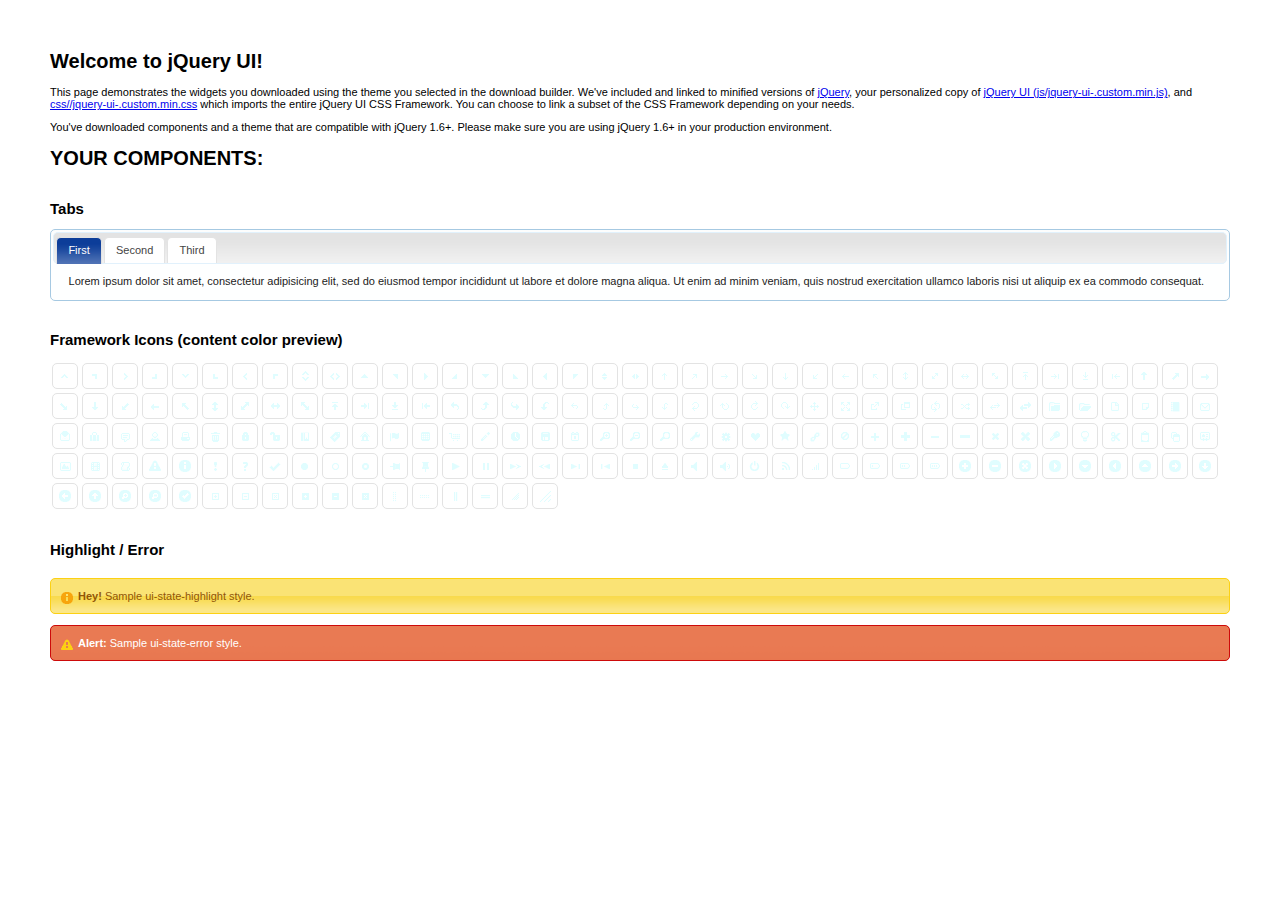
<file: resource/jquery-ui-1.10.4.custom/index.html>
<!doctype html>
<html lang="us">
<head>
	<meta charset="utf-8">
	<title>jQuery UI Example Page</title>
	<link href="css/custom-theme/jquery-ui-1.10.4.custom.css" rel="stylesheet">
	<script src="js/jquery-1.10.2.js"></script>
	<script src="js/jquery-ui-1.10.4.custom.js"></script>
	<script>
	$(function() {
		

		

		

		
		$( "#tabs" ).tabs();
		

		

		

		

		

		// Hover states on the static widgets
		$( "#dialog-link, #icons li" ).hover(
			function() {
				$( this ).addClass( "ui-state-hover" );
			},
			function() {
				$( this ).removeClass( "ui-state-hover" );
			}
		);
	});
	</script>
	<style>
	body{
		font: 62.5% "Trebuchet MS", sans-serif;
		margin: 50px;
	}
	.demoHeaders {
		margin-top: 2em;
	}
	#dialog-link {
		padding: .4em 1em .4em 20px;
		text-decoration: none;
		position: relative;
	}
	#dialog-link span.ui-icon {
		margin: 0 5px 0 0;
		position: absolute;
		left: .2em;
		top: 50%;
		margin-top: -8px;
	}
	#icons {
		margin: 0;
		padding: 0;
	}
	#icons li {
		margin: 2px;
		position: relative;
		padding: 4px 0;
		cursor: pointer;
		float: left;
		list-style: none;
	}
	#icons span.ui-icon {
		float: left;
		margin: 0 4px;
	}
	.fakewindowcontain .ui-widget-overlay {
		position: absolute;
	}
	</style>
</head>
<body>

<h1>Welcome to jQuery UI!</h1>

<div class="ui-widget">
	<p>This page demonstrates the widgets you downloaded using the theme you selected in the download builder. We've included and linked to minified versions of <a href="js/jquery-1.10.2.js">jQuery</a>, your personalized copy of <a href="js/jquery-ui-.custom.min.js">jQuery UI (js/jquery-ui-.custom.min.js)</a>, and <a href="css//jquery-ui-.custom.min.css">css//jquery-ui-.custom.min.css</a> which imports the entire jQuery UI CSS Framework. You can choose to link a subset of the CSS Framework depending on your needs. </p>
	<p>You've downloaded components and a theme that are compatible with jQuery 1.6+. Please make sure you are using jQuery 1.6+ in your production environment.</p>
</div>

<h1>YOUR COMPONENTS:</h1>








<!-- Tabs -->
<h2 class="demoHeaders">Tabs</h2>
<div id="tabs">
	<ul>
		<li><a href="#tabs-1">First</a></li>
		<li><a href="#tabs-2">Second</a></li>
		<li><a href="#tabs-3">Third</a></li>
	</ul>
	<div id="tabs-1">Lorem ipsum dolor sit amet, consectetur adipisicing elit, sed do eiusmod tempor incididunt ut labore et dolore magna aliqua. Ut enim ad minim veniam, quis nostrud exercitation ullamco laboris nisi ut aliquip ex ea commodo consequat.</div>
	<div id="tabs-2">Phasellus mattis tincidunt nibh. Cras orci urna, blandit id, pretium vel, aliquet ornare, felis. Maecenas scelerisque sem non nisl. Fusce sed lorem in enim dictum bibendum.</div>
	<div id="tabs-3">Nam dui erat, auctor a, dignissim quis, sollicitudin eu, felis. Pellentesque nisi urna, interdum eget, sagittis et, consequat vestibulum, lacus. Mauris porttitor ullamcorper augue.</div>
</div>





<h2 class="demoHeaders">Framework Icons (content color preview)</h2>
<ul id="icons" class="ui-widget ui-helper-clearfix">
	<li class="ui-state-default ui-corner-all" title=".ui-icon-carat-1-n"><span class="ui-icon ui-icon-carat-1-n"></span></li>
	<li class="ui-state-default ui-corner-all" title=".ui-icon-carat-1-ne"><span class="ui-icon ui-icon-carat-1-ne"></span></li>
	<li class="ui-state-default ui-corner-all" title=".ui-icon-carat-1-e"><span class="ui-icon ui-icon-carat-1-e"></span></li>
	<li class="ui-state-default ui-corner-all" title=".ui-icon-carat-1-se"><span class="ui-icon ui-icon-carat-1-se"></span></li>
	<li class="ui-state-default ui-corner-all" title=".ui-icon-carat-1-s"><span class="ui-icon ui-icon-carat-1-s"></span></li>
	<li class="ui-state-default ui-corner-all" title=".ui-icon-carat-1-sw"><span class="ui-icon ui-icon-carat-1-sw"></span></li>
	<li class="ui-state-default ui-corner-all" title=".ui-icon-carat-1-w"><span class="ui-icon ui-icon-carat-1-w"></span></li>
	<li class="ui-state-default ui-corner-all" title=".ui-icon-carat-1-nw"><span class="ui-icon ui-icon-carat-1-nw"></span></li>
	<li class="ui-state-default ui-corner-all" title=".ui-icon-carat-2-n-s"><span class="ui-icon ui-icon-carat-2-n-s"></span></li>
	<li class="ui-state-default ui-corner-all" title=".ui-icon-carat-2-e-w"><span class="ui-icon ui-icon-carat-2-e-w"></span></li>
	<li class="ui-state-default ui-corner-all" title=".ui-icon-triangle-1-n"><span class="ui-icon ui-icon-triangle-1-n"></span></li>
	<li class="ui-state-default ui-corner-all" title=".ui-icon-triangle-1-ne"><span class="ui-icon ui-icon-triangle-1-ne"></span></li>
	<li class="ui-state-default ui-corner-all" title=".ui-icon-triangle-1-e"><span class="ui-icon ui-icon-triangle-1-e"></span></li>
	<li class="ui-state-default ui-corner-all" title=".ui-icon-triangle-1-se"><span class="ui-icon ui-icon-triangle-1-se"></span></li>
	<li class="ui-state-default ui-corner-all" title=".ui-icon-triangle-1-s"><span class="ui-icon ui-icon-triangle-1-s"></span></li>
	<li class="ui-state-default ui-corner-all" title=".ui-icon-triangle-1-sw"><span class="ui-icon ui-icon-triangle-1-sw"></span></li>
	<li class="ui-state-default ui-corner-all" title=".ui-icon-triangle-1-w"><span class="ui-icon ui-icon-triangle-1-w"></span></li>
	<li class="ui-state-default ui-corner-all" title=".ui-icon-triangle-1-nw"><span class="ui-icon ui-icon-triangle-1-nw"></span></li>
	<li class="ui-state-default ui-corner-all" title=".ui-icon-triangle-2-n-s"><span class="ui-icon ui-icon-triangle-2-n-s"></span></li>
	<li class="ui-state-default ui-corner-all" title=".ui-icon-triangle-2-e-w"><span class="ui-icon ui-icon-triangle-2-e-w"></span></li>
	<li class="ui-state-default ui-corner-all" title=".ui-icon-arrow-1-n"><span class="ui-icon ui-icon-arrow-1-n"></span></li>
	<li class="ui-state-default ui-corner-all" title=".ui-icon-arrow-1-ne"><span class="ui-icon ui-icon-arrow-1-ne"></span></li>
	<li class="ui-state-default ui-corner-all" title=".ui-icon-arrow-1-e"><span class="ui-icon ui-icon-arrow-1-e"></span></li>
	<li class="ui-state-default ui-corner-all" title=".ui-icon-arrow-1-se"><span class="ui-icon ui-icon-arrow-1-se"></span></li>
	<li class="ui-state-default ui-corner-all" title=".ui-icon-arrow-1-s"><span class="ui-icon ui-icon-arrow-1-s"></span></li>
	<li class="ui-state-default ui-corner-all" title=".ui-icon-arrow-1-sw"><span class="ui-icon ui-icon-arrow-1-sw"></span></li>
	<li class="ui-state-default ui-corner-all" title=".ui-icon-arrow-1-w"><span class="ui-icon ui-icon-arrow-1-w"></span></li>
	<li class="ui-state-default ui-corner-all" title=".ui-icon-arrow-1-nw"><span class="ui-icon ui-icon-arrow-1-nw"></span></li>
	<li class="ui-state-default ui-corner-all" title=".ui-icon-arrow-2-n-s"><span class="ui-icon ui-icon-arrow-2-n-s"></span></li>
	<li class="ui-state-default ui-corner-all" title=".ui-icon-arrow-2-ne-sw"><span class="ui-icon ui-icon-arrow-2-ne-sw"></span></li>
	<li class="ui-state-default ui-corner-all" title=".ui-icon-arrow-2-e-w"><span class="ui-icon ui-icon-arrow-2-e-w"></span></li>
	<li class="ui-state-default ui-corner-all" title=".ui-icon-arrow-2-se-nw"><span class="ui-icon ui-icon-arrow-2-se-nw"></span></li>
	<li class="ui-state-default ui-corner-all" title=".ui-icon-arrowstop-1-n"><span class="ui-icon ui-icon-arrowstop-1-n"></span></li>
	<li class="ui-state-default ui-corner-all" title=".ui-icon-arrowstop-1-e"><span class="ui-icon ui-icon-arrowstop-1-e"></span></li>
	<li class="ui-state-default ui-corner-all" title=".ui-icon-arrowstop-1-s"><span class="ui-icon ui-icon-arrowstop-1-s"></span></li>
	<li class="ui-state-default ui-corner-all" title=".ui-icon-arrowstop-1-w"><span class="ui-icon ui-icon-arrowstop-1-w"></span></li>
	<li class="ui-state-default ui-corner-all" title=".ui-icon-arrowthick-1-n"><span class="ui-icon ui-icon-arrowthick-1-n"></span></li>
	<li class="ui-state-default ui-corner-all" title=".ui-icon-arrowthick-1-ne"><span class="ui-icon ui-icon-arrowthick-1-ne"></span></li>
	<li class="ui-state-default ui-corner-all" title=".ui-icon-arrowthick-1-e"><span class="ui-icon ui-icon-arrowthick-1-e"></span></li>
	<li class="ui-state-default ui-corner-all" title=".ui-icon-arrowthick-1-se"><span class="ui-icon ui-icon-arrowthick-1-se"></span></li>
	<li class="ui-state-default ui-corner-all" title=".ui-icon-arrowthick-1-s"><span class="ui-icon ui-icon-arrowthick-1-s"></span></li>
	<li class="ui-state-default ui-corner-all" title=".ui-icon-arrowthick-1-sw"><span class="ui-icon ui-icon-arrowthick-1-sw"></span></li>
	<li class="ui-state-default ui-corner-all" title=".ui-icon-arrowthick-1-w"><span class="ui-icon ui-icon-arrowthick-1-w"></span></li>
	<li class="ui-state-default ui-corner-all" title=".ui-icon-arrowthick-1-nw"><span class="ui-icon ui-icon-arrowthick-1-nw"></span></li>
	<li class="ui-state-default ui-corner-all" title=".ui-icon-arrowthick-2-n-s"><span class="ui-icon ui-icon-arrowthick-2-n-s"></span></li>
	<li class="ui-state-default ui-corner-all" title=".ui-icon-arrowthick-2-ne-sw"><span class="ui-icon ui-icon-arrowthick-2-ne-sw"></span></li>
	<li class="ui-state-default ui-corner-all" title=".ui-icon-arrowthick-2-e-w"><span class="ui-icon ui-icon-arrowthick-2-e-w"></span></li>
	<li class="ui-state-default ui-corner-all" title=".ui-icon-arrowthick-2-se-nw"><span class="ui-icon ui-icon-arrowthick-2-se-nw"></span></li>
	<li class="ui-state-default ui-corner-all" title=".ui-icon-arrowthickstop-1-n"><span class="ui-icon ui-icon-arrowthickstop-1-n"></span></li>
	<li class="ui-state-default ui-corner-all" title=".ui-icon-arrowthickstop-1-e"><span class="ui-icon ui-icon-arrowthickstop-1-e"></span></li>
	<li class="ui-state-default ui-corner-all" title=".ui-icon-arrowthickstop-1-s"><span class="ui-icon ui-icon-arrowthickstop-1-s"></span></li>
	<li class="ui-state-default ui-corner-all" title=".ui-icon-arrowthickstop-1-w"><span class="ui-icon ui-icon-arrowthickstop-1-w"></span></li>
	<li class="ui-state-default ui-corner-all" title=".ui-icon-arrowreturnthick-1-w"><span class="ui-icon ui-icon-arrowreturnthick-1-w"></span></li>
	<li class="ui-state-default ui-corner-all" title=".ui-icon-arrowreturnthick-1-n"><span class="ui-icon ui-icon-arrowreturnthick-1-n"></span></li>
	<li class="ui-state-default ui-corner-all" title=".ui-icon-arrowreturnthick-1-e"><span class="ui-icon ui-icon-arrowreturnthick-1-e"></span></li>
	<li class="ui-state-default ui-corner-all" title=".ui-icon-arrowreturnthick-1-s"><span class="ui-icon ui-icon-arrowreturnthick-1-s"></span></li>
	<li class="ui-state-default ui-corner-all" title=".ui-icon-arrowreturn-1-w"><span class="ui-icon ui-icon-arrowreturn-1-w"></span></li>
	<li class="ui-state-default ui-corner-all" title=".ui-icon-arrowreturn-1-n"><span class="ui-icon ui-icon-arrowreturn-1-n"></span></li>
	<li class="ui-state-default ui-corner-all" title=".ui-icon-arrowreturn-1-e"><span class="ui-icon ui-icon-arrowreturn-1-e"></span></li>
	<li class="ui-state-default ui-corner-all" title=".ui-icon-arrowreturn-1-s"><span class="ui-icon ui-icon-arrowreturn-1-s"></span></li>
	<li class="ui-state-default ui-corner-all" title=".ui-icon-arrowrefresh-1-w"><span class="ui-icon ui-icon-arrowrefresh-1-w"></span></li>
	<li class="ui-state-default ui-corner-all" title=".ui-icon-arrowrefresh-1-n"><span class="ui-icon ui-icon-arrowrefresh-1-n"></span></li>
	<li class="ui-state-default ui-corner-all" title=".ui-icon-arrowrefresh-1-e"><span class="ui-icon ui-icon-arrowrefresh-1-e"></span></li>
	<li class="ui-state-default ui-corner-all" title=".ui-icon-arrowrefresh-1-s"><span class="ui-icon ui-icon-arrowrefresh-1-s"></span></li>
	<li class="ui-state-default ui-corner-all" title=".ui-icon-arrow-4"><span class="ui-icon ui-icon-arrow-4"></span></li>
	<li class="ui-state-default ui-corner-all" title=".ui-icon-arrow-4-diag"><span class="ui-icon ui-icon-arrow-4-diag"></span></li>
	<li class="ui-state-default ui-corner-all" title=".ui-icon-extlink"><span class="ui-icon ui-icon-extlink"></span></li>
	<li class="ui-state-default ui-corner-all" title=".ui-icon-newwin"><span class="ui-icon ui-icon-newwin"></span></li>
	<li class="ui-state-default ui-corner-all" title=".ui-icon-refresh"><span class="ui-icon ui-icon-refresh"></span></li>
	<li class="ui-state-default ui-corner-all" title=".ui-icon-shuffle"><span class="ui-icon ui-icon-shuffle"></span></li>
	<li class="ui-state-default ui-corner-all" title=".ui-icon-transfer-e-w"><span class="ui-icon ui-icon-transfer-e-w"></span></li>
	<li class="ui-state-default ui-corner-all" title=".ui-icon-transferthick-e-w"><span class="ui-icon ui-icon-transferthick-e-w"></span></li>
	<li class="ui-state-default ui-corner-all" title=".ui-icon-folder-collapsed"><span class="ui-icon ui-icon-folder-collapsed"></span></li>
	<li class="ui-state-default ui-corner-all" title=".ui-icon-folder-open"><span class="ui-icon ui-icon-folder-open"></span></li>
	<li class="ui-state-default ui-corner-all" title=".ui-icon-document"><span class="ui-icon ui-icon-document"></span></li>
	<li class="ui-state-default ui-corner-all" title=".ui-icon-document-b"><span class="ui-icon ui-icon-document-b"></span></li>
	<li class="ui-state-default ui-corner-all" title=".ui-icon-note"><span class="ui-icon ui-icon-note"></span></li>
	<li class="ui-state-default ui-corner-all" title=".ui-icon-mail-closed"><span class="ui-icon ui-icon-mail-closed"></span></li>
	<li class="ui-state-default ui-corner-all" title=".ui-icon-mail-open"><span class="ui-icon ui-icon-mail-open"></span></li>
	<li class="ui-state-default ui-corner-all" title=".ui-icon-suitcase"><span class="ui-icon ui-icon-suitcase"></span></li>
	<li class="ui-state-default ui-corner-all" title=".ui-icon-comment"><span class="ui-icon ui-icon-comment"></span></li>
	<li class="ui-state-default ui-corner-all" title=".ui-icon-person"><span class="ui-icon ui-icon-person"></span></li>
	<li class="ui-state-default ui-corner-all" title=".ui-icon-print"><span class="ui-icon ui-icon-print"></span></li>
	<li class="ui-state-default ui-corner-all" title=".ui-icon-trash"><span class="ui-icon ui-icon-trash"></span></li>
	<li class="ui-state-default ui-corner-all" title=".ui-icon-locked"><span class="ui-icon ui-icon-locked"></span></li>
	<li class="ui-state-default ui-corner-all" title=".ui-icon-unlocked"><span class="ui-icon ui-icon-unlocked"></span></li>
	<li class="ui-state-default ui-corner-all" title=".ui-icon-bookmark"><span class="ui-icon ui-icon-bookmark"></span></li>
	<li class="ui-state-default ui-corner-all" title=".ui-icon-tag"><span class="ui-icon ui-icon-tag"></span></li>
	<li class="ui-state-default ui-corner-all" title=".ui-icon-home"><span class="ui-icon ui-icon-home"></span></li>
	<li class="ui-state-default ui-corner-all" title=".ui-icon-flag"><span class="ui-icon ui-icon-flag"></span></li>
	<li class="ui-state-default ui-corner-all" title=".ui-icon-calculator"><span class="ui-icon ui-icon-calculator"></span></li>
	<li class="ui-state-default ui-corner-all" title=".ui-icon-cart"><span class="ui-icon ui-icon-cart"></span></li>
	<li class="ui-state-default ui-corner-all" title=".ui-icon-pencil"><span class="ui-icon ui-icon-pencil"></span></li>
	<li class="ui-state-default ui-corner-all" title=".ui-icon-clock"><span class="ui-icon ui-icon-clock"></span></li>
	<li class="ui-state-default ui-corner-all" title=".ui-icon-disk"><span class="ui-icon ui-icon-disk"></span></li>
	<li class="ui-state-default ui-corner-all" title=".ui-icon-calendar"><span class="ui-icon ui-icon-calendar"></span></li>
	<li class="ui-state-default ui-corner-all" title=".ui-icon-zoomin"><span class="ui-icon ui-icon-zoomin"></span></li>
	<li class="ui-state-default ui-corner-all" title=".ui-icon-zoomout"><span class="ui-icon ui-icon-zoomout"></span></li>
	<li class="ui-state-default ui-corner-all" title=".ui-icon-search"><span class="ui-icon ui-icon-search"></span></li>
	<li class="ui-state-default ui-corner-all" title=".ui-icon-wrench"><span class="ui-icon ui-icon-wrench"></span></li>
	<li class="ui-state-default ui-corner-all" title=".ui-icon-gear"><span class="ui-icon ui-icon-gear"></span></li>
	<li class="ui-state-default ui-corner-all" title=".ui-icon-heart"><span class="ui-icon ui-icon-heart"></span></li>
	<li class="ui-state-default ui-corner-all" title=".ui-icon-star"><span class="ui-icon ui-icon-star"></span></li>
	<li class="ui-state-default ui-corner-all" title=".ui-icon-link"><span class="ui-icon ui-icon-link"></span></li>
	<li class="ui-state-default ui-corner-all" title=".ui-icon-cancel"><span class="ui-icon ui-icon-cancel"></span></li>
	<li class="ui-state-default ui-corner-all" title=".ui-icon-plus"><span class="ui-icon ui-icon-plus"></span></li>
	<li class="ui-state-default ui-corner-all" title=".ui-icon-plusthick"><span class="ui-icon ui-icon-plusthick"></span></li>
	<li class="ui-state-default ui-corner-all" title=".ui-icon-minus"><span class="ui-icon ui-icon-minus"></span></li>
	<li class="ui-state-default ui-corner-all" title=".ui-icon-minusthick"><span class="ui-icon ui-icon-minusthick"></span></li>
	<li class="ui-state-default ui-corner-all" title=".ui-icon-close"><span class="ui-icon ui-icon-close"></span></li>
	<li class="ui-state-default ui-corner-all" title=".ui-icon-closethick"><span class="ui-icon ui-icon-closethick"></span></li>
	<li class="ui-state-default ui-corner-all" title=".ui-icon-key"><span class="ui-icon ui-icon-key"></span></li>
	<li class="ui-state-default ui-corner-all" title=".ui-icon-lightbulb"><span class="ui-icon ui-icon-lightbulb"></span></li>
	<li class="ui-state-default ui-corner-all" title=".ui-icon-scissors"><span class="ui-icon ui-icon-scissors"></span></li>
	<li class="ui-state-default ui-corner-all" title=".ui-icon-clipboard"><span class="ui-icon ui-icon-clipboard"></span></li>
	<li class="ui-state-default ui-corner-all" title=".ui-icon-copy"><span class="ui-icon ui-icon-copy"></span></li>
	<li class="ui-state-default ui-corner-all" title=".ui-icon-contact"><span class="ui-icon ui-icon-contact"></span></li>
	<li class="ui-state-default ui-corner-all" title=".ui-icon-image"><span class="ui-icon ui-icon-image"></span></li>
	<li class="ui-state-default ui-corner-all" title=".ui-icon-video"><span class="ui-icon ui-icon-video"></span></li>
	<li class="ui-state-default ui-corner-all" title=".ui-icon-script"><span class="ui-icon ui-icon-script"></span></li>
	<li class="ui-state-default ui-corner-all" title=".ui-icon-alert"><span class="ui-icon ui-icon-alert"></span></li>
	<li class="ui-state-default ui-corner-all" title=".ui-icon-info"><span class="ui-icon ui-icon-info"></span></li>
	<li class="ui-state-default ui-corner-all" title=".ui-icon-notice"><span class="ui-icon ui-icon-notice"></span></li>
	<li class="ui-state-default ui-corner-all" title=".ui-icon-help"><span class="ui-icon ui-icon-help"></span></li>
	<li class="ui-state-default ui-corner-all" title=".ui-icon-check"><span class="ui-icon ui-icon-check"></span></li>
	<li class="ui-state-default ui-corner-all" title=".ui-icon-bullet"><span class="ui-icon ui-icon-bullet"></span></li>
	<li class="ui-state-default ui-corner-all" title=".ui-icon-radio-off"><span class="ui-icon ui-icon-radio-off"></span></li>
	<li class="ui-state-default ui-corner-all" title=".ui-icon-radio-on"><span class="ui-icon ui-icon-radio-on"></span></li>
	<li class="ui-state-default ui-corner-all" title=".ui-icon-pin-w"><span class="ui-icon ui-icon-pin-w"></span></li>
	<li class="ui-state-default ui-corner-all" title=".ui-icon-pin-s"><span class="ui-icon ui-icon-pin-s"></span></li>
	<li class="ui-state-default ui-corner-all" title=".ui-icon-play"><span class="ui-icon ui-icon-play"></span></li>
	<li class="ui-state-default ui-corner-all" title=".ui-icon-pause"><span class="ui-icon ui-icon-pause"></span></li>
	<li class="ui-state-default ui-corner-all" title=".ui-icon-seek-next"><span class="ui-icon ui-icon-seek-next"></span></li>
	<li class="ui-state-default ui-corner-all" title=".ui-icon-seek-prev"><span class="ui-icon ui-icon-seek-prev"></span></li>
	<li class="ui-state-default ui-corner-all" title=".ui-icon-seek-end"><span class="ui-icon ui-icon-seek-end"></span></li>
	<li class="ui-state-default ui-corner-all" title=".ui-icon-seek-first"><span class="ui-icon ui-icon-seek-first"></span></li>
	<li class="ui-state-default ui-corner-all" title=".ui-icon-stop"><span class="ui-icon ui-icon-stop"></span></li>
	<li class="ui-state-default ui-corner-all" title=".ui-icon-eject"><span class="ui-icon ui-icon-eject"></span></li>
	<li class="ui-state-default ui-corner-all" title=".ui-icon-volume-off"><span class="ui-icon ui-icon-volume-off"></span></li>
	<li class="ui-state-default ui-corner-all" title=".ui-icon-volume-on"><span class="ui-icon ui-icon-volume-on"></span></li>
	<li class="ui-state-default ui-corner-all" title=".ui-icon-power"><span class="ui-icon ui-icon-power"></span></li>
	<li class="ui-state-default ui-corner-all" title=".ui-icon-signal-diag"><span class="ui-icon ui-icon-signal-diag"></span></li>
	<li class="ui-state-default ui-corner-all" title=".ui-icon-signal"><span class="ui-icon ui-icon-signal"></span></li>
	<li class="ui-state-default ui-corner-all" title=".ui-icon-battery-0"><span class="ui-icon ui-icon-battery-0"></span></li>
	<li class="ui-state-default ui-corner-all" title=".ui-icon-battery-1"><span class="ui-icon ui-icon-battery-1"></span></li>
	<li class="ui-state-default ui-corner-all" title=".ui-icon-battery-2"><span class="ui-icon ui-icon-battery-2"></span></li>
	<li class="ui-state-default ui-corner-all" title=".ui-icon-battery-3"><span class="ui-icon ui-icon-battery-3"></span></li>
	<li class="ui-state-default ui-corner-all" title=".ui-icon-circle-plus"><span class="ui-icon ui-icon-circle-plus"></span></li>
	<li class="ui-state-default ui-corner-all" title=".ui-icon-circle-minus"><span class="ui-icon ui-icon-circle-minus"></span></li>
	<li class="ui-state-default ui-corner-all" title=".ui-icon-circle-close"><span class="ui-icon ui-icon-circle-close"></span></li>
	<li class="ui-state-default ui-corner-all" title=".ui-icon-circle-triangle-e"><span class="ui-icon ui-icon-circle-triangle-e"></span></li>
	<li class="ui-state-default ui-corner-all" title=".ui-icon-circle-triangle-s"><span class="ui-icon ui-icon-circle-triangle-s"></span></li>
	<li class="ui-state-default ui-corner-all" title=".ui-icon-circle-triangle-w"><span class="ui-icon ui-icon-circle-triangle-w"></span></li>
	<li class="ui-state-default ui-corner-all" title=".ui-icon-circle-triangle-n"><span class="ui-icon ui-icon-circle-triangle-n"></span></li>
	<li class="ui-state-default ui-corner-all" title=".ui-icon-circle-arrow-e"><span class="ui-icon ui-icon-circle-arrow-e"></span></li>
	<li class="ui-state-default ui-corner-all" title=".ui-icon-circle-arrow-s"><span class="ui-icon ui-icon-circle-arrow-s"></span></li>
	<li class="ui-state-default ui-corner-all" title=".ui-icon-circle-arrow-w"><span class="ui-icon ui-icon-circle-arrow-w"></span></li>
	<li class="ui-state-default ui-corner-all" title=".ui-icon-circle-arrow-n"><span class="ui-icon ui-icon-circle-arrow-n"></span></li>
	<li class="ui-state-default ui-corner-all" title=".ui-icon-circle-zoomin"><span class="ui-icon ui-icon-circle-zoomin"></span></li>
	<li class="ui-state-default ui-corner-all" title=".ui-icon-circle-zoomout"><span class="ui-icon ui-icon-circle-zoomout"></span></li>
	<li class="ui-state-default ui-corner-all" title=".ui-icon-circle-check"><span class="ui-icon ui-icon-circle-check"></span></li>
	<li class="ui-state-default ui-corner-all" title=".ui-icon-circlesmall-plus"><span class="ui-icon ui-icon-circlesmall-plus"></span></li>
	<li class="ui-state-default ui-corner-all" title=".ui-icon-circlesmall-minus"><span class="ui-icon ui-icon-circlesmall-minus"></span></li>
	<li class="ui-state-default ui-corner-all" title=".ui-icon-circlesmall-close"><span class="ui-icon ui-icon-circlesmall-close"></span></li>
	<li class="ui-state-default ui-corner-all" title=".ui-icon-squaresmall-plus"><span class="ui-icon ui-icon-squaresmall-plus"></span></li>
	<li class="ui-state-default ui-corner-all" title=".ui-icon-squaresmall-minus"><span class="ui-icon ui-icon-squaresmall-minus"></span></li>
	<li class="ui-state-default ui-corner-all" title=".ui-icon-squaresmall-close"><span class="ui-icon ui-icon-squaresmall-close"></span></li>
	<li class="ui-state-default ui-corner-all" title=".ui-icon-grip-dotted-vertical"><span class="ui-icon ui-icon-grip-dotted-vertical"></span></li>
	<li class="ui-state-default ui-corner-all" title=".ui-icon-grip-dotted-horizontal"><span class="ui-icon ui-icon-grip-dotted-horizontal"></span></li>
	<li class="ui-state-default ui-corner-all" title=".ui-icon-grip-solid-vertical"><span class="ui-icon ui-icon-grip-solid-vertical"></span></li>
	<li class="ui-state-default ui-corner-all" title=".ui-icon-grip-solid-horizontal"><span class="ui-icon ui-icon-grip-solid-horizontal"></span></li>
	<li class="ui-state-default ui-corner-all" title=".ui-icon-gripsmall-diagonal-se"><span class="ui-icon ui-icon-gripsmall-diagonal-se"></span></li>
	<li class="ui-state-default ui-corner-all" title=".ui-icon-grip-diagonal-se"><span class="ui-icon ui-icon-grip-diagonal-se"></span></li>
</ul>







<!-- Highlight / Error -->
<h2 class="demoHeaders">Highlight / Error</h2>
<div class="ui-widget">
	<div class="ui-state-highlight ui-corner-all" style="margin-top: 20px; padding: 0 .7em;">
		<p><span class="ui-icon ui-icon-info" style="float: left; margin-right: .3em;"></span>
		<strong>Hey!</strong> Sample ui-state-highlight style.</p>
	</div>
</div>
<br>
<div class="ui-widget">
	<div class="ui-state-error ui-corner-all" style="padding: 0 .7em;">
		<p><span class="ui-icon ui-icon-alert" style="float: left; margin-right: .3em;"></span>
		<strong>Alert:</strong> Sample ui-state-error style.</p>
	</div>
</div>

</body>
</html>
</file>
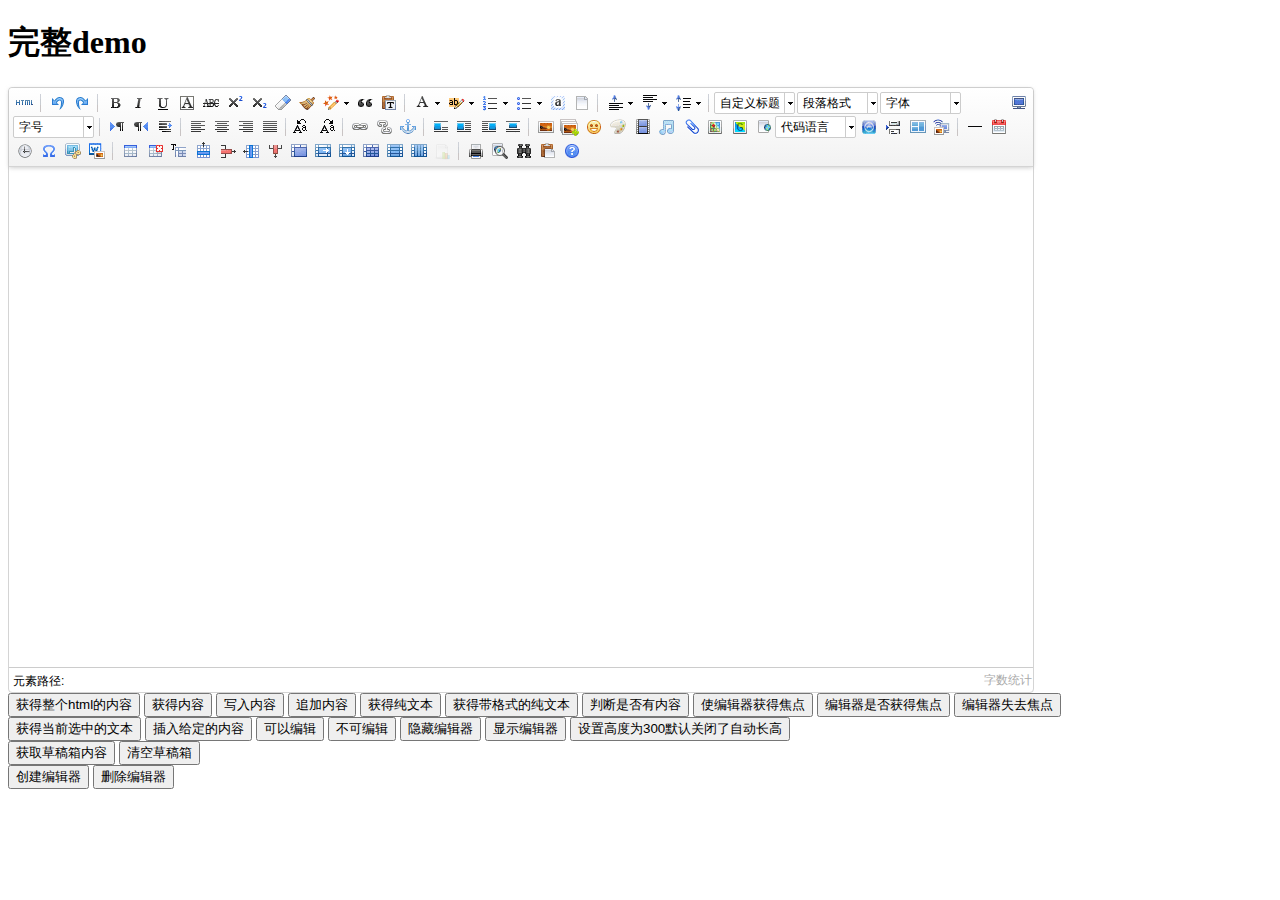
<file: resource/ueditor1_4_3_3-utf8-jsp/index.html>
<!DOCTYPE HTML PUBLIC "-//W3C//DTD HTML 4.01 Transitional//EN"
        "http://www.w3.org/TR/html4/loose.dtd">
<html>
<head>
    <title>完整demo</title>
    <meta http-equiv="Content-Type" content="text/html;charset=utf-8"/>
    <script type="text/javascript" charset="utf-8" src="ueditor.config.js"></script>
    <script type="text/javascript" charset="utf-8" src="ueditor.all.min.js"> </script>
    <!--建议手动加在语言，避免在ie下有时因为加载语言失败导致编辑器加载失败-->
    <!--这里加载的语言文件会覆盖你在配置项目里添加的语言类型，比如你在配置项目里配置的是英文，这里加载的中文，那最后就是中文-->
    <script type="text/javascript" charset="utf-8" src="lang/zh-cn/zh-cn.js"></script>

    <style type="text/css">
        div{
            width:100%;
        }
    </style>
</head>
<body>
<div>
    <h1>完整demo</h1>
    <script id="editor" type="text/plain" style="width:1024px;height:500px;"></script>
</div>
<div id="btns">
    <div>
        <button onclick="getAllHtml()">获得整个html的内容</button>
        <button onclick="getContent()">获得内容</button>
        <button onclick="setContent()">写入内容</button>
        <button onclick="setContent(true)">追加内容</button>
        <button onclick="getContentTxt()">获得纯文本</button>
        <button onclick="getPlainTxt()">获得带格式的纯文本</button>
        <button onclick="hasContent()">判断是否有内容</button>
        <button onclick="setFocus()">使编辑器获得焦点</button>
        <button onmousedown="isFocus(event)">编辑器是否获得焦点</button>
        <button onmousedown="setblur(event)" >编辑器失去焦点</button>

    </div>
    <div>
        <button onclick="getText()">获得当前选中的文本</button>
        <button onclick="insertHtml()">插入给定的内容</button>
        <button id="enable" onclick="setEnabled()">可以编辑</button>
        <button onclick="setDisabled()">不可编辑</button>
        <button onclick=" UE.getEditor('editor').setHide()">隐藏编辑器</button>
        <button onclick=" UE.getEditor('editor').setShow()">显示编辑器</button>
        <button onclick=" UE.getEditor('editor').setHeight(300)">设置高度为300默认关闭了自动长高</button>
    </div>

    <div>
        <button onclick="getLocalData()" >获取草稿箱内容</button>
        <button onclick="clearLocalData()" >清空草稿箱</button>
    </div>

</div>
<div>
    <button onclick="createEditor()">
    创建编辑器</button>
    <button onclick="deleteEditor()">
    删除编辑器</button>
</div>

<script type="text/javascript">

    //实例化编辑器
    //建议使用工厂方法getEditor创建和引用编辑器实例，如果在某个闭包下引用该编辑器，直接调用UE.getEditor('editor')就能拿到相关的实例
    var ue = UE.getEditor('editor');


    function isFocus(e){
        alert(UE.getEditor('editor').isFocus());
        UE.dom.domUtils.preventDefault(e)
    }
    function setblur(e){
        UE.getEditor('editor').blur();
        UE.dom.domUtils.preventDefault(e)
    }
    function insertHtml() {
        var value = prompt('插入html代码', '');
        UE.getEditor('editor').execCommand('insertHtml', value)
    }
    function createEditor() {
        enableBtn();
        UE.getEditor('editor');
    }
    function getAllHtml() {
        alert(UE.getEditor('editor').getAllHtml())
    }
    function getContent() {
        var arr = [];
        arr.push("使用editor.getContent()方法可以获得编辑器的内容");
        arr.push("内容为：");
        arr.push(UE.getEditor('editor').getContent());
        alert(arr.join("\n"));
    }
    function getPlainTxt() {
        var arr = [];
        arr.push("使用editor.getPlainTxt()方法可以获得编辑器的带格式的纯文本内容");
        arr.push("内容为：");
        arr.push(UE.getEditor('editor').getPlainTxt());
        alert(arr.join('\n'))
    }
    function setContent(isAppendTo) {
        var arr = [];
        arr.push("使用editor.setContent('欢迎使用ueditor')方法可以设置编辑器的内容");
        UE.getEditor('editor').setContent('欢迎使用ueditor', isAppendTo);
        alert(arr.join("\n"));
    }
    function setDisabled() {
        UE.getEditor('editor').setDisabled('fullscreen');
        disableBtn("enable");
    }

    function setEnabled() {
        UE.getEditor('editor').setEnabled();
        enableBtn();
    }

    function getText() {
        //当你点击按钮时编辑区域已经失去了焦点，如果直接用getText将不会得到内容，所以要在选回来，然后取得内容
        var range = UE.getEditor('editor').selection.getRange();
        range.select();
        var txt = UE.getEditor('editor').selection.getText();
        alert(txt)
    }

    function getContentTxt() {
        var arr = [];
        arr.push("使用editor.getContentTxt()方法可以获得编辑器的纯文本内容");
        arr.push("编辑器的纯文本内容为：");
        arr.push(UE.getEditor('editor').getContentTxt());
        alert(arr.join("\n"));
    }
    function hasContent() {
        var arr = [];
        arr.push("使用editor.hasContents()方法判断编辑器里是否有内容");
        arr.push("判断结果为：");
        arr.push(UE.getEditor('editor').hasContents());
        alert(arr.join("\n"));
    }
    function setFocus() {
        UE.getEditor('editor').focus();
    }
    function deleteEditor() {
        disableBtn();
        UE.getEditor('editor').destroy();
    }
    function disableBtn(str) {
        var div = document.getElementById('btns');
        var btns = UE.dom.domUtils.getElementsByTagName(div, "button");
        for (var i = 0, btn; btn = btns[i++];) {
            if (btn.id == str) {
                UE.dom.domUtils.removeAttributes(btn, ["disabled"]);
            } else {
                btn.setAttribute("disabled", "true");
            }
        }
    }
    function enableBtn() {
        var div = document.getElementById('btns');
        var btns = UE.dom.domUtils.getElementsByTagName(div, "button");
        for (var i = 0, btn; btn = btns[i++];) {
            UE.dom.domUtils.removeAttributes(btn, ["disabled"]);
        }
    }

    function getLocalData () {
        alert(UE.getEditor('editor').execCommand( "getlocaldata" ));
    }

    function clearLocalData () {
        UE.getEditor('editor').execCommand( "clearlocaldata" );
        alert("已清空草稿箱")
    }
</script>
</body>
</html>
</file>
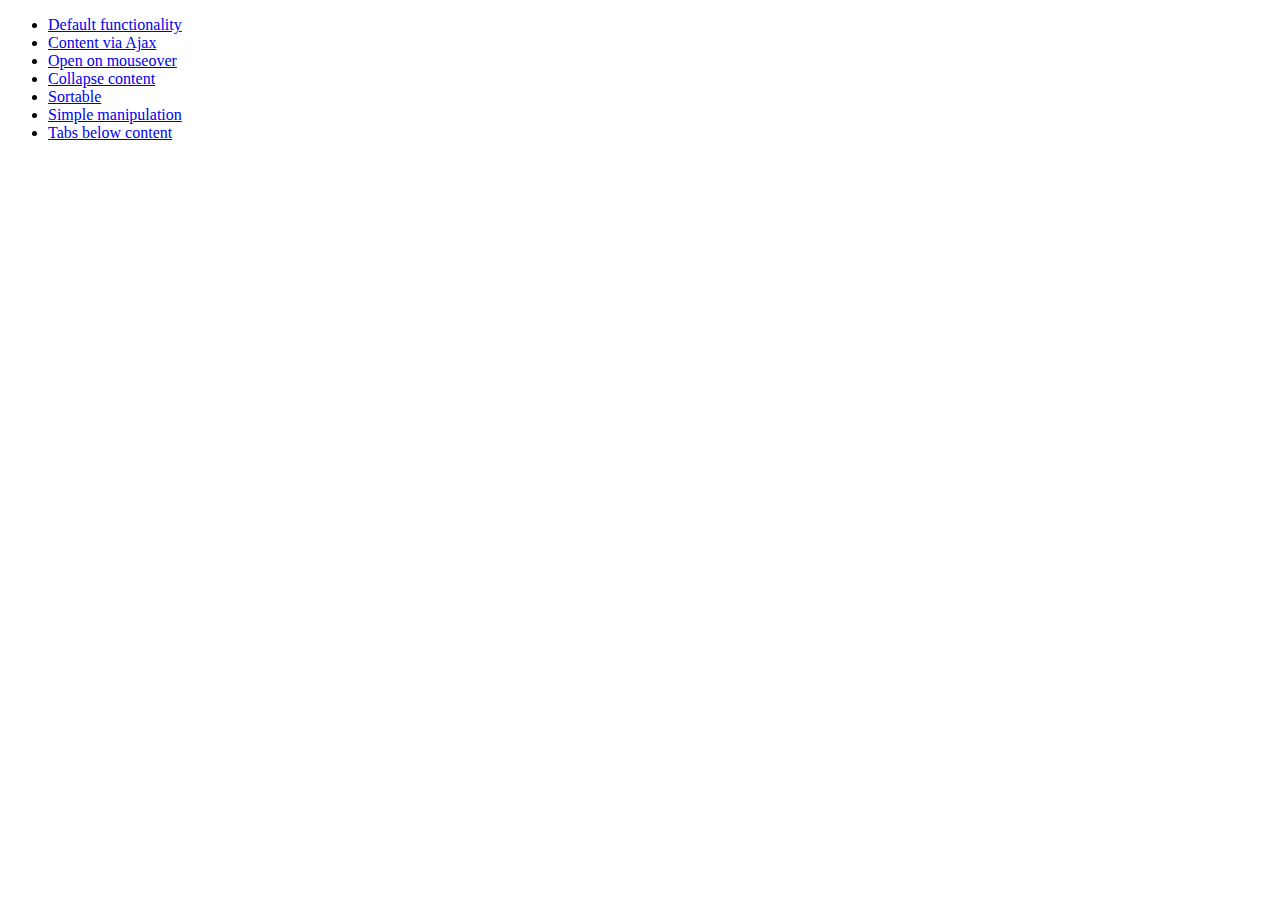
<file: resource/jquery-ui-1.10.4.custom/development-bundle/demos/tabs/index.html>
<!doctype html>
<html lang="en">
<head>
	<meta charset="utf-8">
	<title>jQuery UI Tabs Demos</title>
</head>
<body>

<ul>
	<li><a href="default.html">Default functionality</a></li>
	<li><a href="ajax.html">Content via Ajax</a></li>
	<li><a href="mouseover.html">Open on mouseover</a></li>
	<li><a href="collapsible.html">Collapse content</a></li>
	<li><a href="sortable.html">Sortable</a></li>
	<li><a href="manipulation.html">Simple manipulation</a></li>
	<li><a href="bottom.html">Tabs below content</a></li>
</ul>

</body>
</html>
</file>
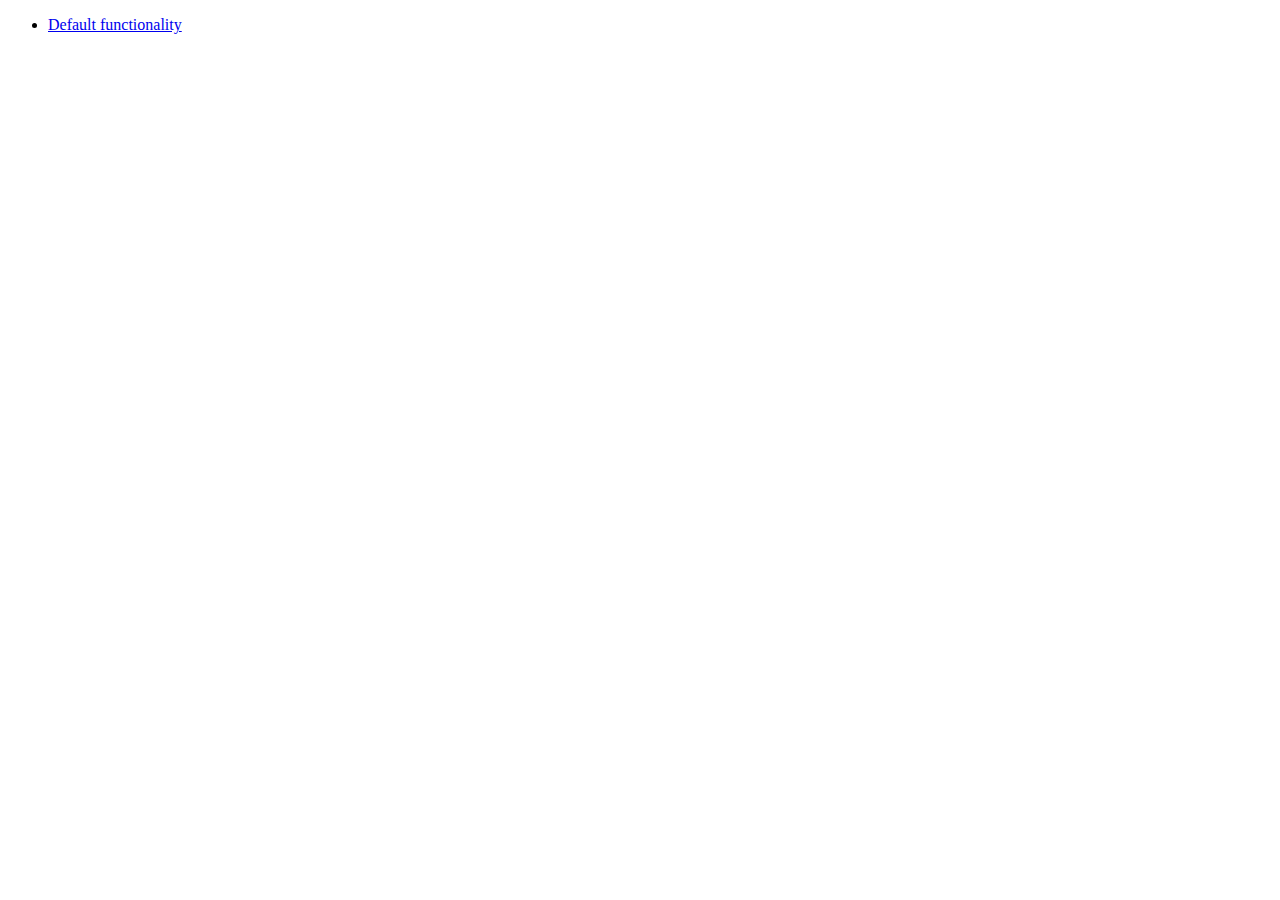
<file: resource/jquery-ui-1.10.4.custom/development-bundle/demos/widget/index.html>
<!doctype html>
<html lang="en">
<head>
	<meta charset="utf-8">
	<title>jQuery UI Widget Demo</title>
</head>
<body>

<ul>
	<li><a href="default.html">Default functionality</a></li>
</ul>

</body>
</html>
</file>
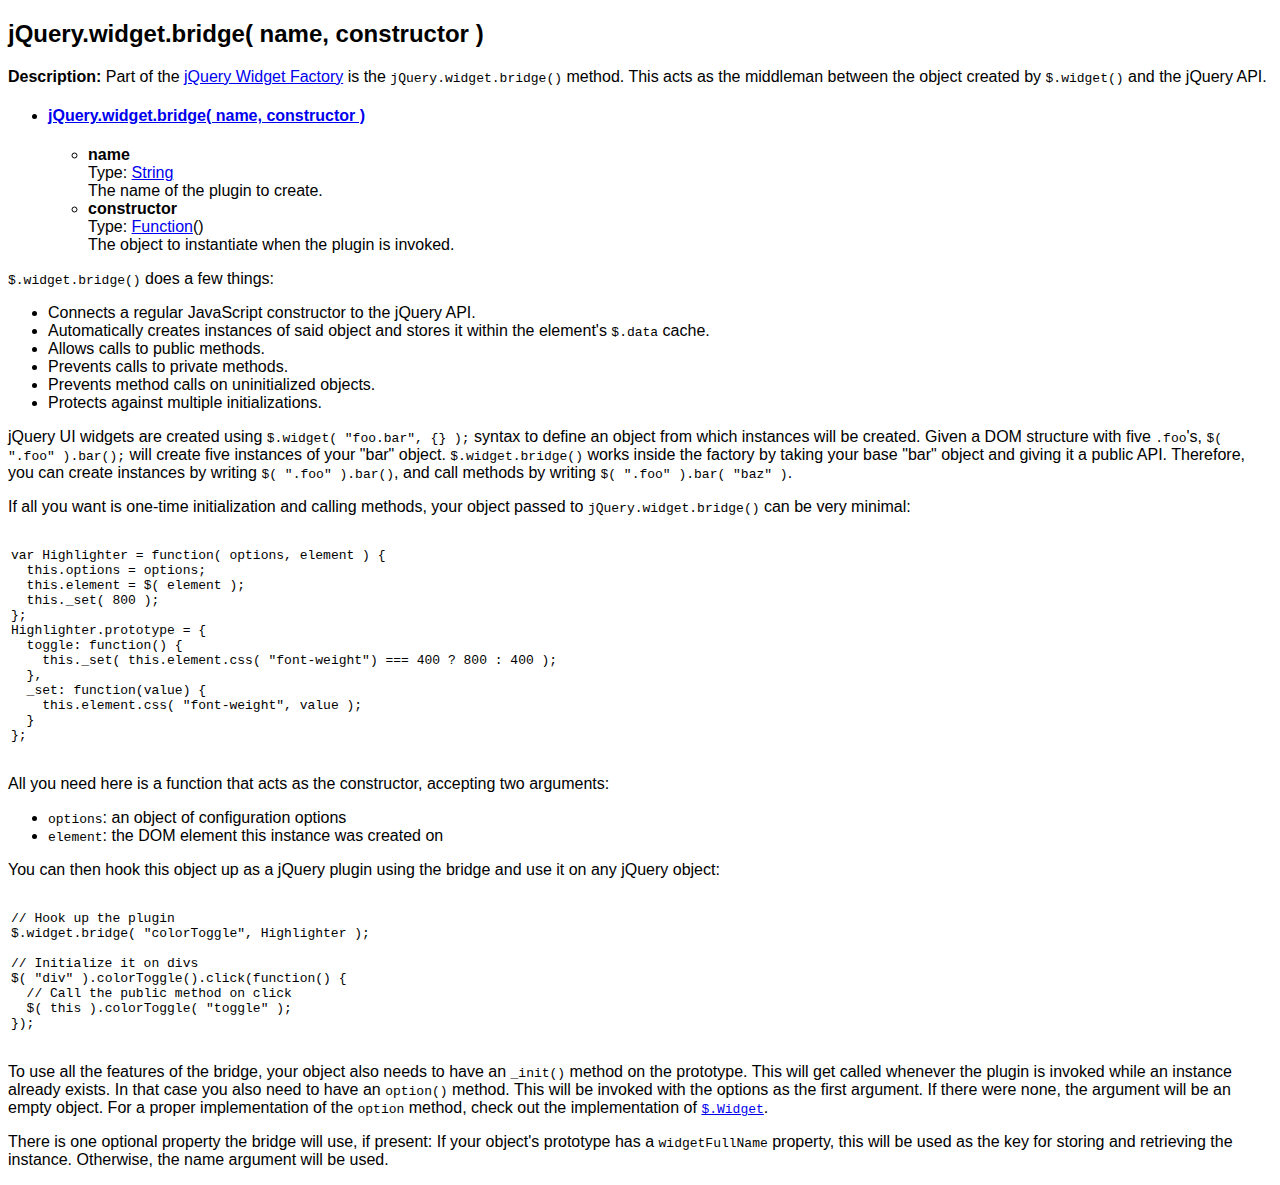
<file: resource/jquery-ui-1.10.4.custom/development-bundle/docs/jQuery.widget.bridge.html>
<!doctype html>
<html lang="en">
<head>
	<meta charset="utf-8">
	<title>jQuery UI jQuery documentation</title>

	<style>
	body {
		font-family: "Trebuchet MS", "Arial", "Helvetica", "Verdana", "sans-serif"
	}
	.gutter {
		display: none;
	}
	</style>
</head>
<body>

<script>{
		"title":
			"Widget Plugin Bridge",
		"excerpt":
			"Part of the jQuery Widget Factory is the jQuery.widget.bridge() method. This acts as the middleman between the object created by $.widget() and the jQuery API.",
		"termSlugs": {
			"category": [
				"utilities","widgets"
			]
		}
	}</script><article id="jQuery-widget-bridge1" class="entry method"><h2 class="section-title"><span class="name">jQuery.widget.bridge( name, constructor )</span></h2>
<div class="entry-wrapper">
<p class="desc"><strong>Description: </strong>Part of the <a href="/jQuery.widget/">jQuery Widget Factory</a> is the <code>jQuery.widget.bridge()</code> method. This acts as the middleman between the object created by <code>$.widget()</code> and the jQuery API.</p>
<ul class="signatures"><li class="signature">
<h4 class="name"><a id="jQuery-widget-bridge-name-constructor" href="#jQuery-widget-bridge-name-constructor"><span class="icon-link"></span>jQuery.widget.bridge( name, constructor )</a></h4>
<ul>
<li>
<div><strong>name</strong></div>
<div>Type: <a href="http://api.jquery.com/Types/#String">String</a>
</div>
<div>The name of the plugin to create.</div>
</li>
<li>
<div><strong>constructor</strong></div>
<div>Type: <a href="http://api.jquery.com/Types/#Function">Function</a>()</div>
<div>The object to instantiate when the plugin is invoked.</div>
</li>
</ul>
</li></ul>
<div class="longdesc" id="entry-longdesc">
			<p><code>$.widget.bridge()</code> does a few things:</p>
			<ul>
				<li>Connects a regular JavaScript constructor to the jQuery API.</li>
				<li>Automatically creates instances of said object and stores it within the element's <code>$.data</code> cache.</li>
				<li>Allows calls to public methods.</li>
				<li>Prevents calls to private methods.</li>
				<li>Prevents method calls on uninitialized objects.</li>
				<li>Protects against multiple initializations.</li>
			</ul>
			<p>jQuery UI widgets are created using <code>$.widget( "foo.bar", {} );</code> syntax to define an object from which instances will be created.  Given a DOM structure with five <code>.foo</code>'s, <code>$( ".foo" ).bar();</code> will create five instances of your "bar" object. <code>$.widget.bridge()</code> works inside the factory by taking your base "bar" object and giving it a public API. Therefore, you can create instances by writing <code>$( ".foo" ).bar()</code>, and call methods by writing <code>$( ".foo" ).bar( "baz" )</code>.</p>
			<p>If all you want is one-time initialization and calling methods, your object passed to <code>jQuery.widget.bridge()</code> can be very minimal:</p>
			<div class="syntaxhighlighter javascript nogutter">
	<table>
		<tbody>
			<tr>
				<td class="gutter">
					
						<div class="line n1">1</div>
					
						<div class="line n2">2</div>
					
						<div class="line n3">3</div>
					
						<div class="line n4">4</div>
					
						<div class="line n5">5</div>
					
						<div class="line n6">6</div>
					
						<div class="line n7">7</div>
					
						<div class="line n8">8</div>
					
						<div class="line n9">9</div>
					
						<div class="line n10">10</div>
					
						<div class="line n11">11</div>
					
						<div class="line n12">12</div>
					
						<div class="line n13">13</div>
					
				</td>
				<td class="code">
					<pre><div class="container"><div class="line"><code><span class="keyword">var</span> Highlighter = <span class="keyword">function</span>( options, element ) {</code></div></div><div class="container"><div class="line"><code>  <span class="keyword">this</span>.options = options;</code></div></div><div class="container"><div class="line"><code>  <span class="keyword">this</span>.element = $( element );</code></div></div><div class="container"><div class="line"><code>  <span class="keyword">this</span>._set( <span class="number">800</span> );</code></div></div><div class="container"><div class="line"><code>};</code></div></div><div class="container"><div class="line"><code>Highlighter.prototype = {</code></div></div><div class="container"><div class="line"><code>  toggle: <span class="keyword">function</span>() {</code></div></div><div class="container"><div class="line"><code>    <span class="keyword">this</span>._set( <span class="keyword">this</span>.element.css( <span class="string">"font-weight"</span>) === <span class="number">400</span> ? <span class="number">800</span> : <span class="number">400</span> );</code></div></div><div class="container"><div class="line"><code>  },</code></div></div><div class="container"><div class="line"><code>  _set: <span class="keyword">function</span>(value) {</code></div></div><div class="container"><div class="line"><code>    <span class="keyword">this</span>.element.css( <span class="string">"font-weight"</span>, value );</code></div></div><div class="container"><div class="line"><code>  }</code></div></div><div class="container"><div class="line"><code>};</code></div></div></pre>
				</td>
			</tr>
		</tbody>
	</table>
</div>

			<p>All you need here is a function that acts as the constructor, accepting two arguments:</p>
			<ul>
				<li>
<code>options</code>: an object of configuration options</li>
				<li>
<code>element</code>: the DOM element this instance was created on</li>
			</ul>
			<p>You can then hook this object up as a jQuery plugin using the bridge and use it on any jQuery object:</p>
			<div class="syntaxhighlighter javascript nogutter">
	<table>
		<tbody>
			<tr>
				<td class="gutter">
					
						<div class="line n1">1</div>
					
						<div class="line n2">2</div>
					
						<div class="line n3">3</div>
					
						<div class="line n4">4</div>
					
						<div class="line n5">5</div>
					
						<div class="line n6">6</div>
					
						<div class="line n7">7</div>
					
						<div class="line n8">8</div>
					
				</td>
				<td class="code">
					<pre><div class="container"><div class="line"><code><span class="comment">// Hook up the plugin</span></code></div></div><div class="container"><div class="line"><code>$.widget.bridge( <span class="string">"colorToggle"</span>, Highlighter );</code></div></div><div class="container"><div class="line"><code> </code></div></div><div class="container"><div class="line"><code><span class="comment">// Initialize it on divs</span></code></div></div><div class="container"><div class="line"><code>$( <span class="string">"div"</span> ).colorToggle().click(<span class="keyword">function</span>() {</code></div></div><div class="container"><div class="line"><code>  <span class="comment">// Call the public method on click</span></code></div></div><div class="container"><div class="line"><code>  $( <span class="keyword">this</span> ).colorToggle( <span class="string">"toggle"</span> );</code></div></div><div class="container"><div class="line"><code>});</code></div></div></pre>
				</td>
			</tr>
		</tbody>
	</table>
</div>

			<p>To use all the features of the bridge, your object also needs to have an <code>_init()</code> method on the prototype. This will get called whenever the plugin is invoked while an instance already exists. In that case you also need to have an <code>option()</code> method. This will be invoked with the options as the first argument. If there were none, the argument will be an empty object. For a proper implementation of the <code>option</code> method, check out the implementation of <a href="/jQuery.widget/#jQuery-Widget2"><code>$.Widget</code></a>.</p>
			<p>There is one optional property the bridge will use, if present: If your object's prototype has a <code>widgetFullName</code> property, this will be used as the key for storing and retrieving the instance. Otherwise, the name argument will be used.</p>
		</div>
</div></article>

</body>
</html>
</file>
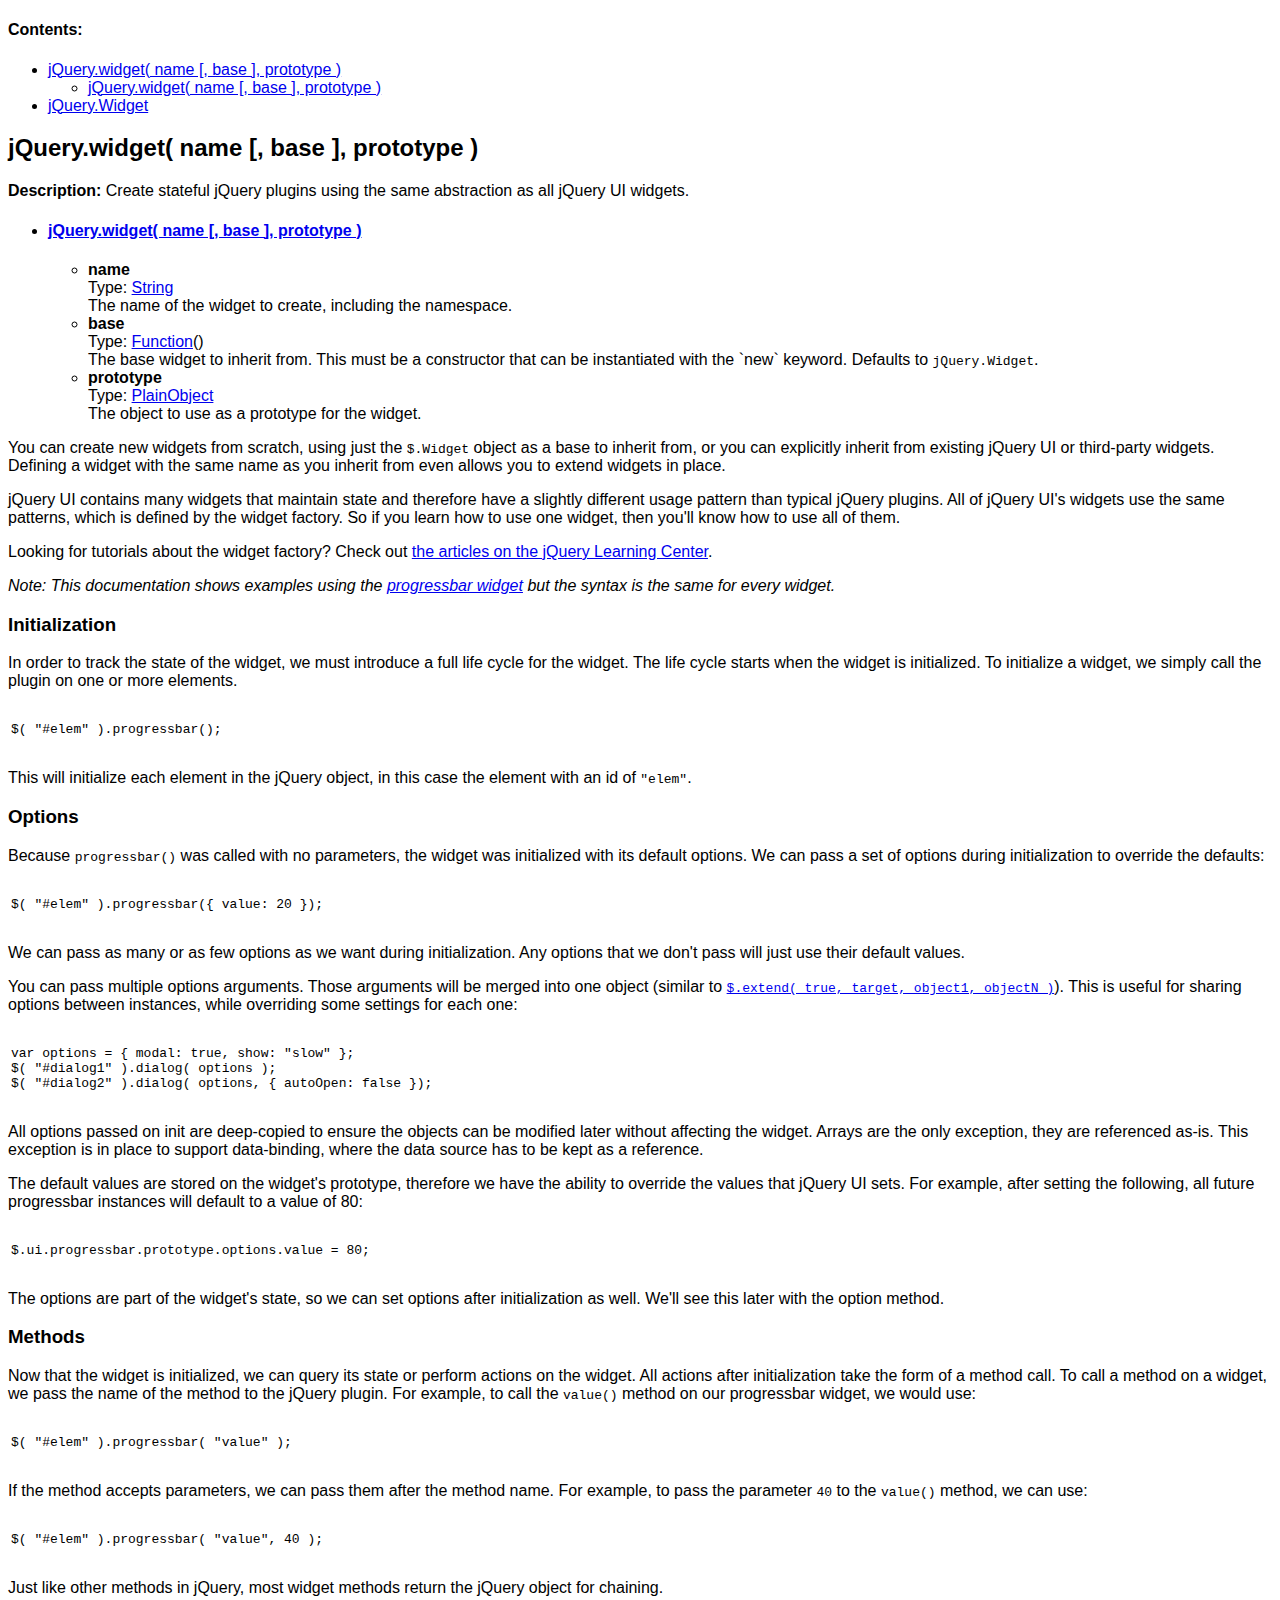
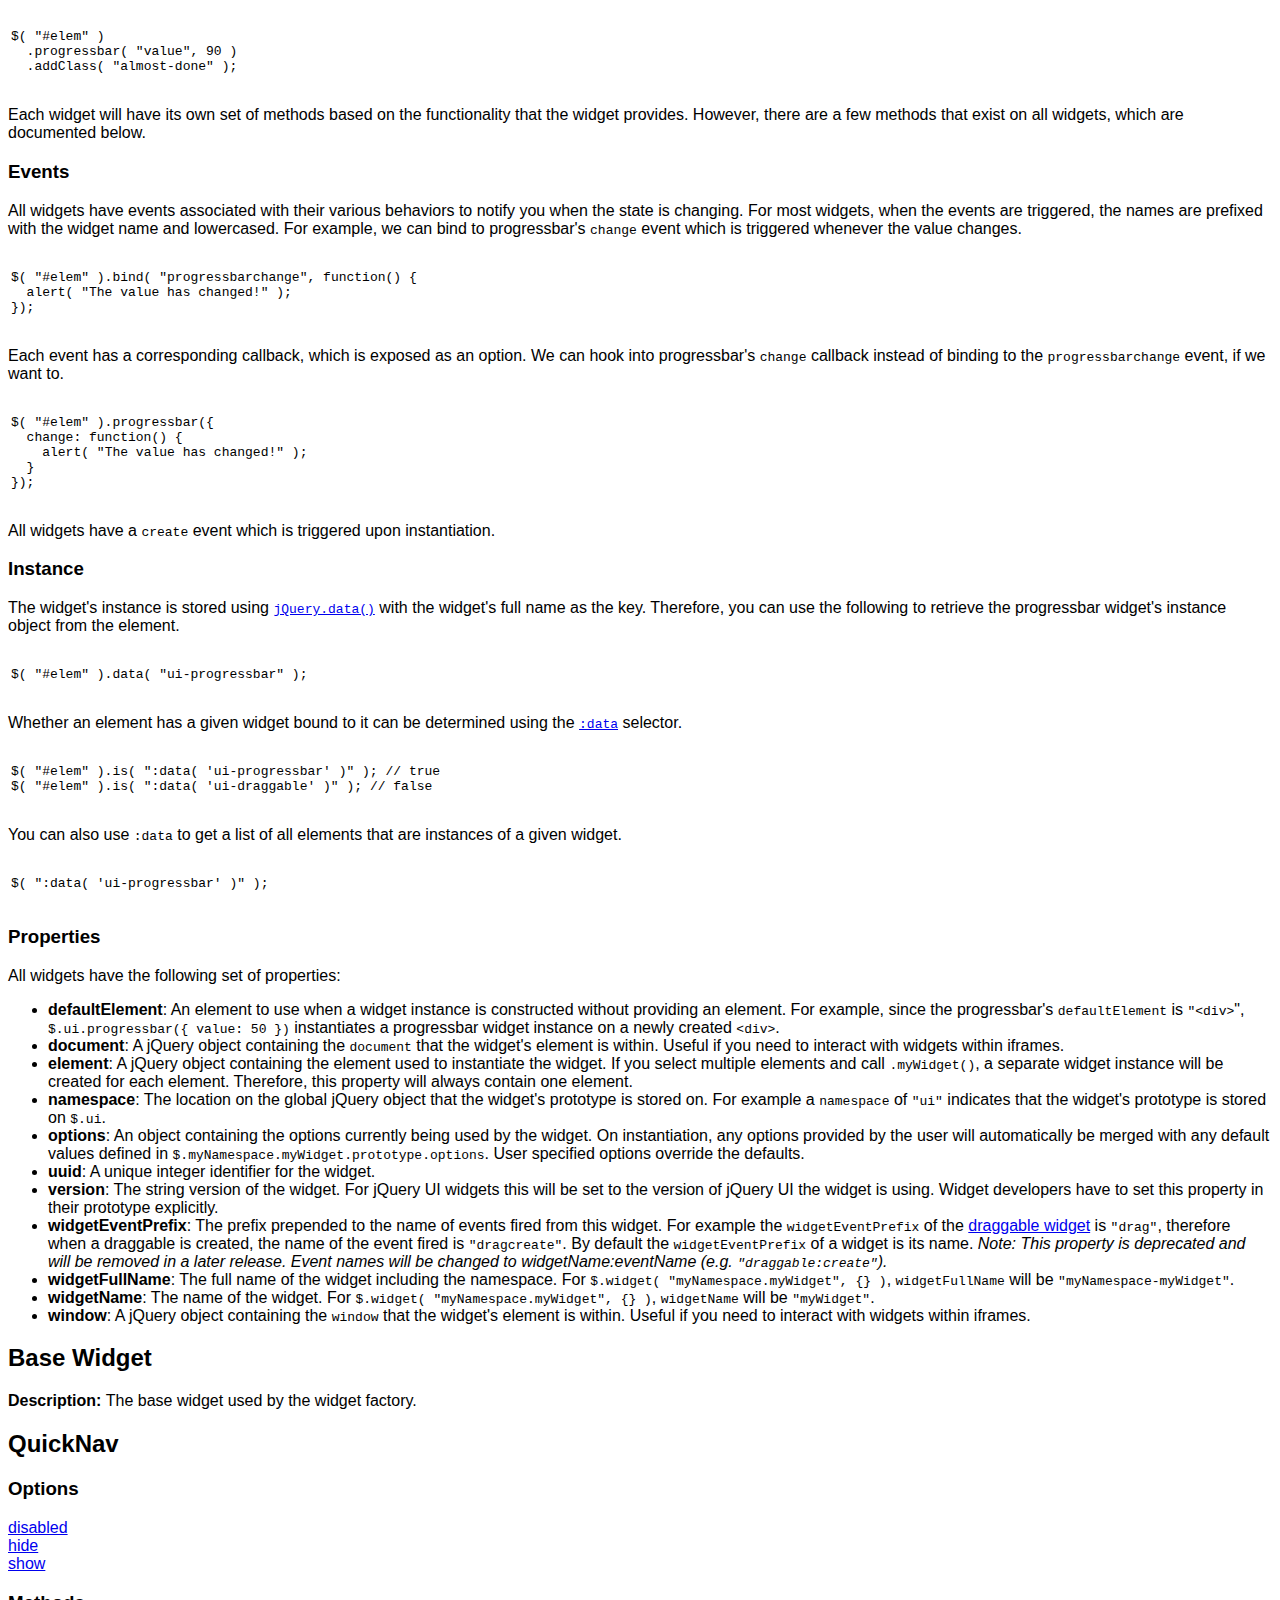
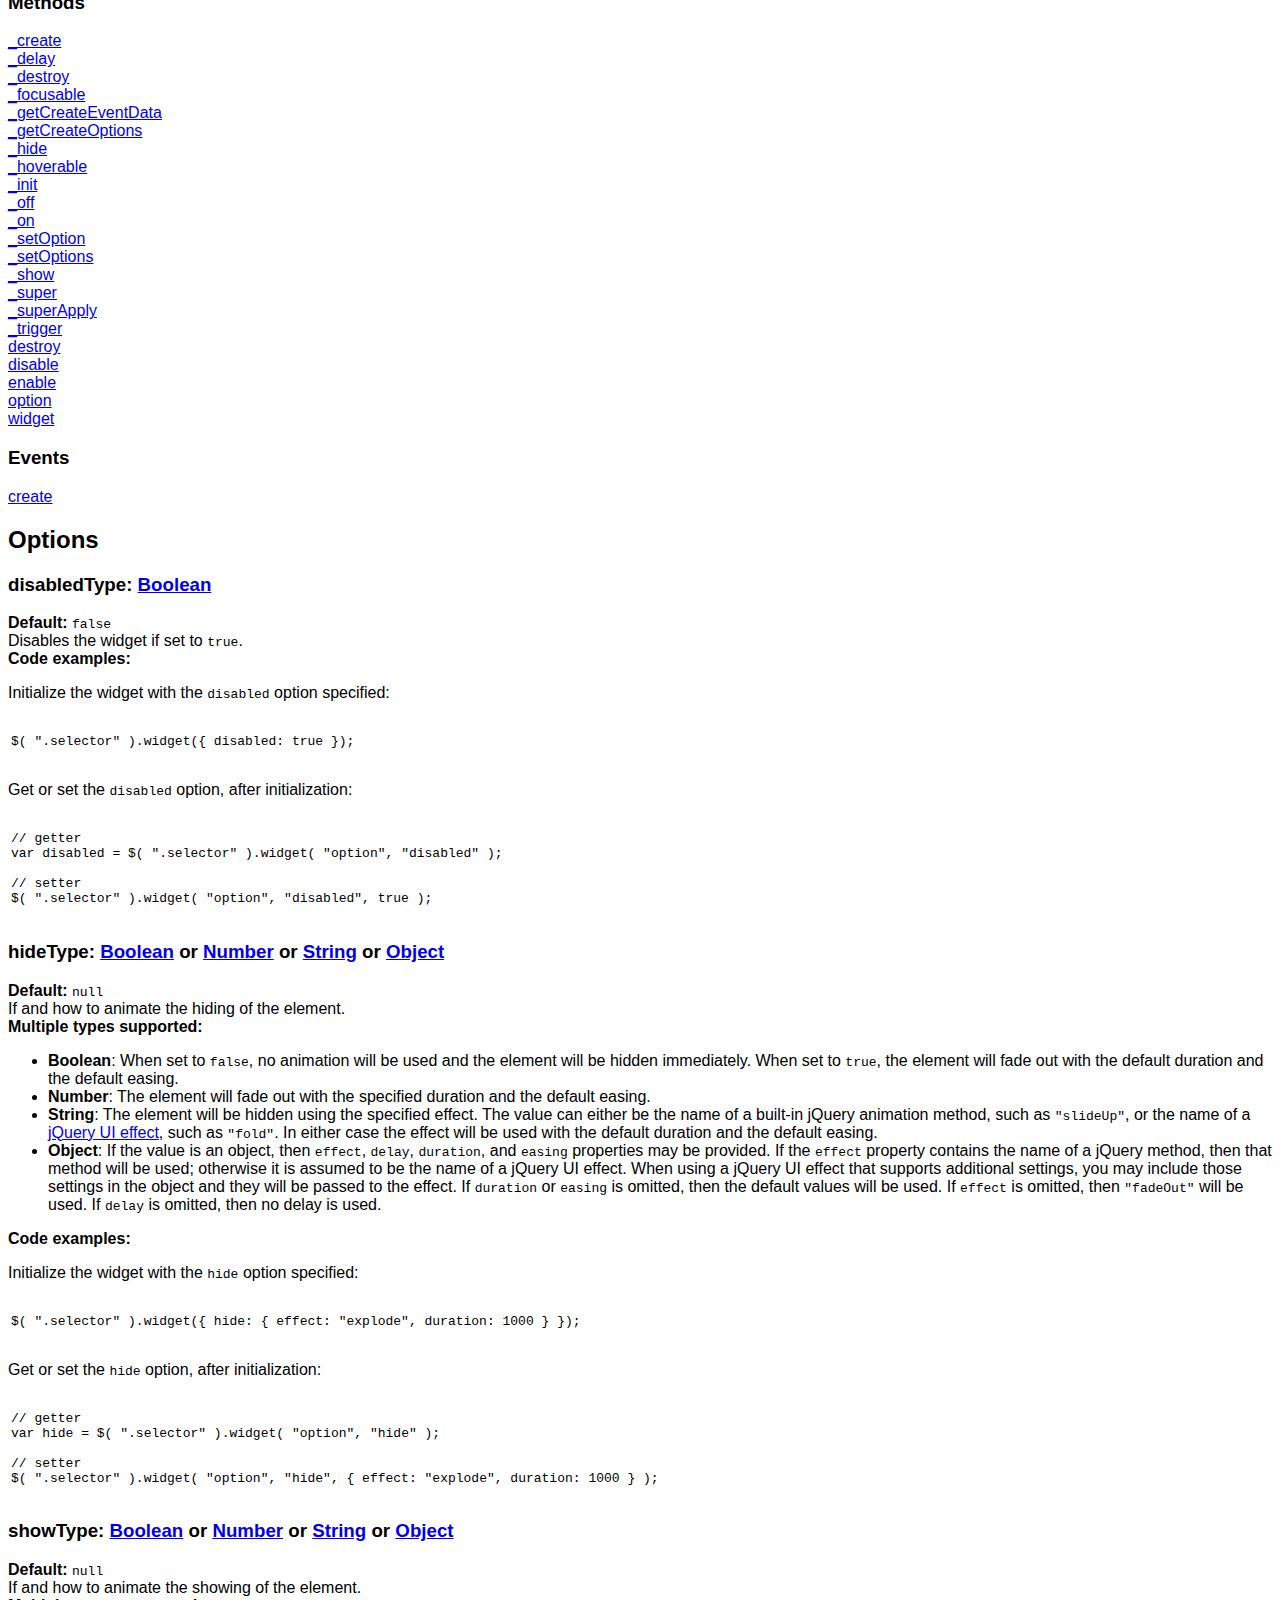
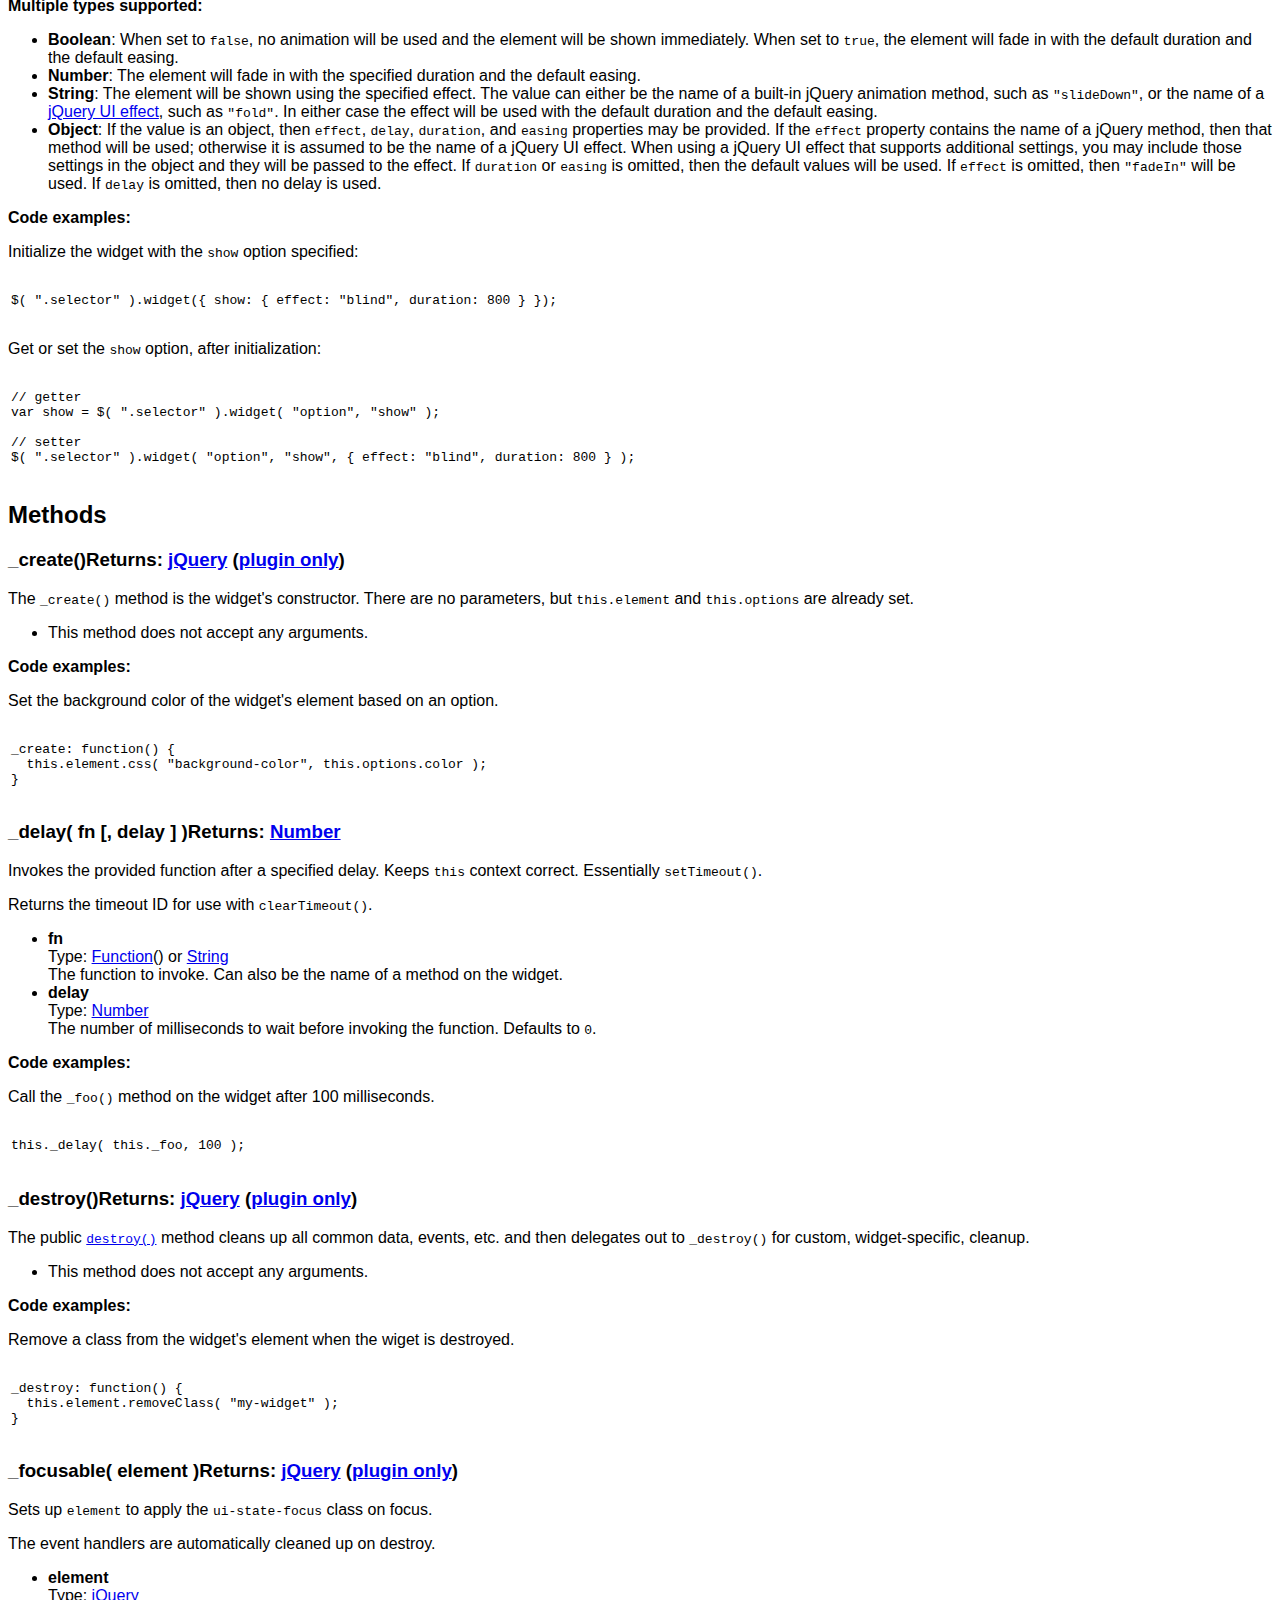
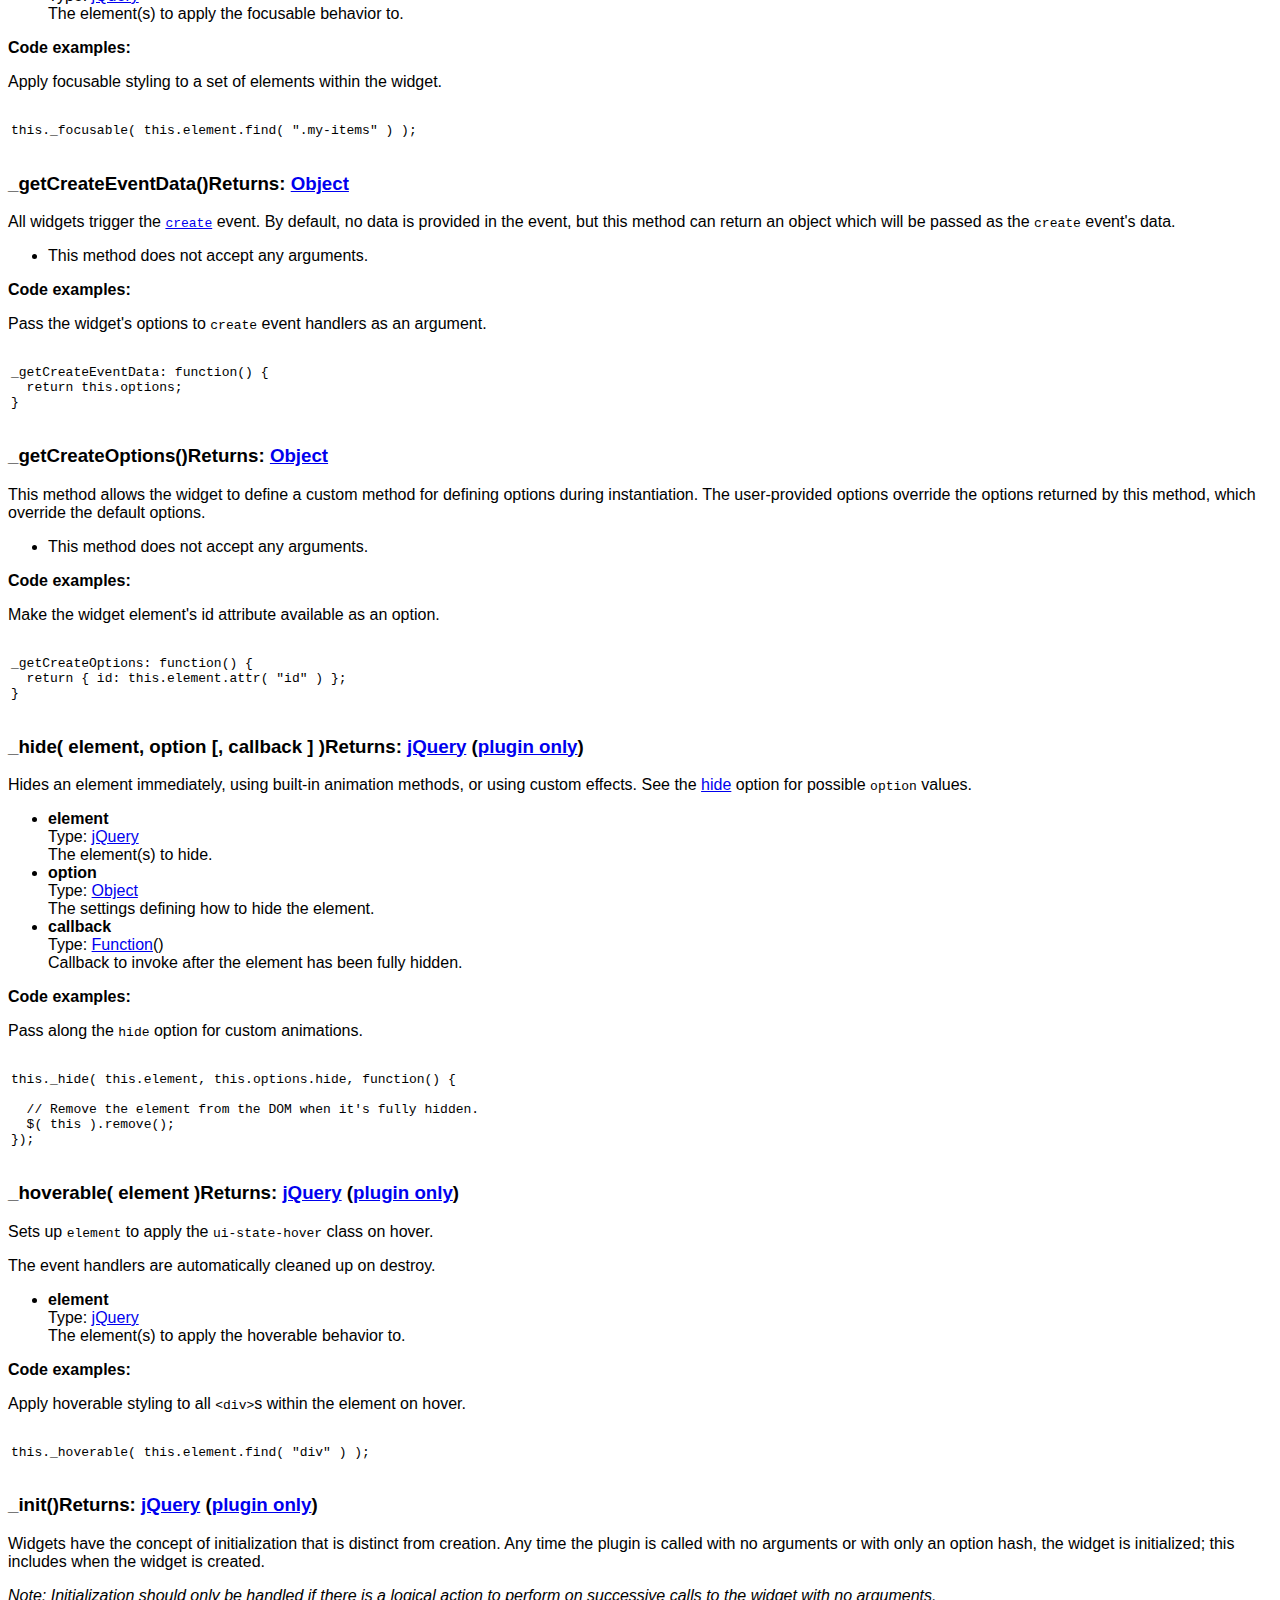
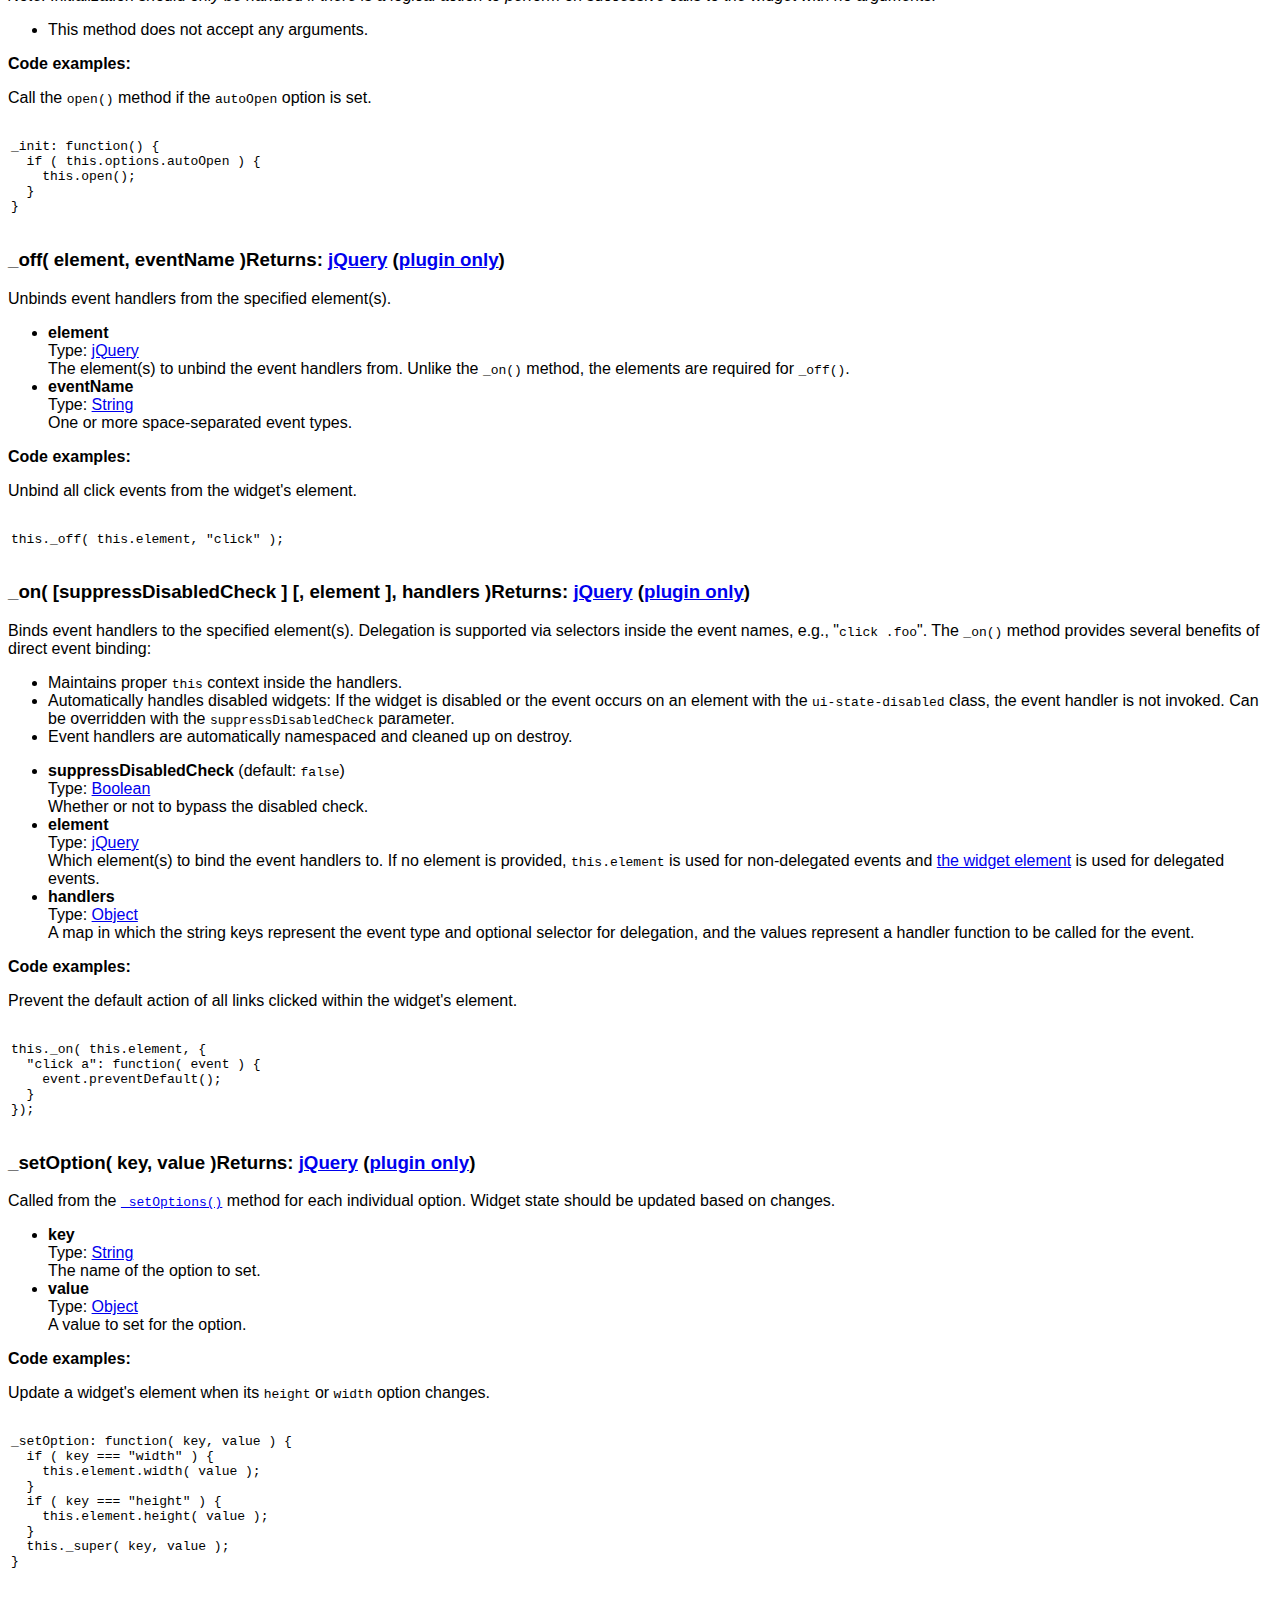
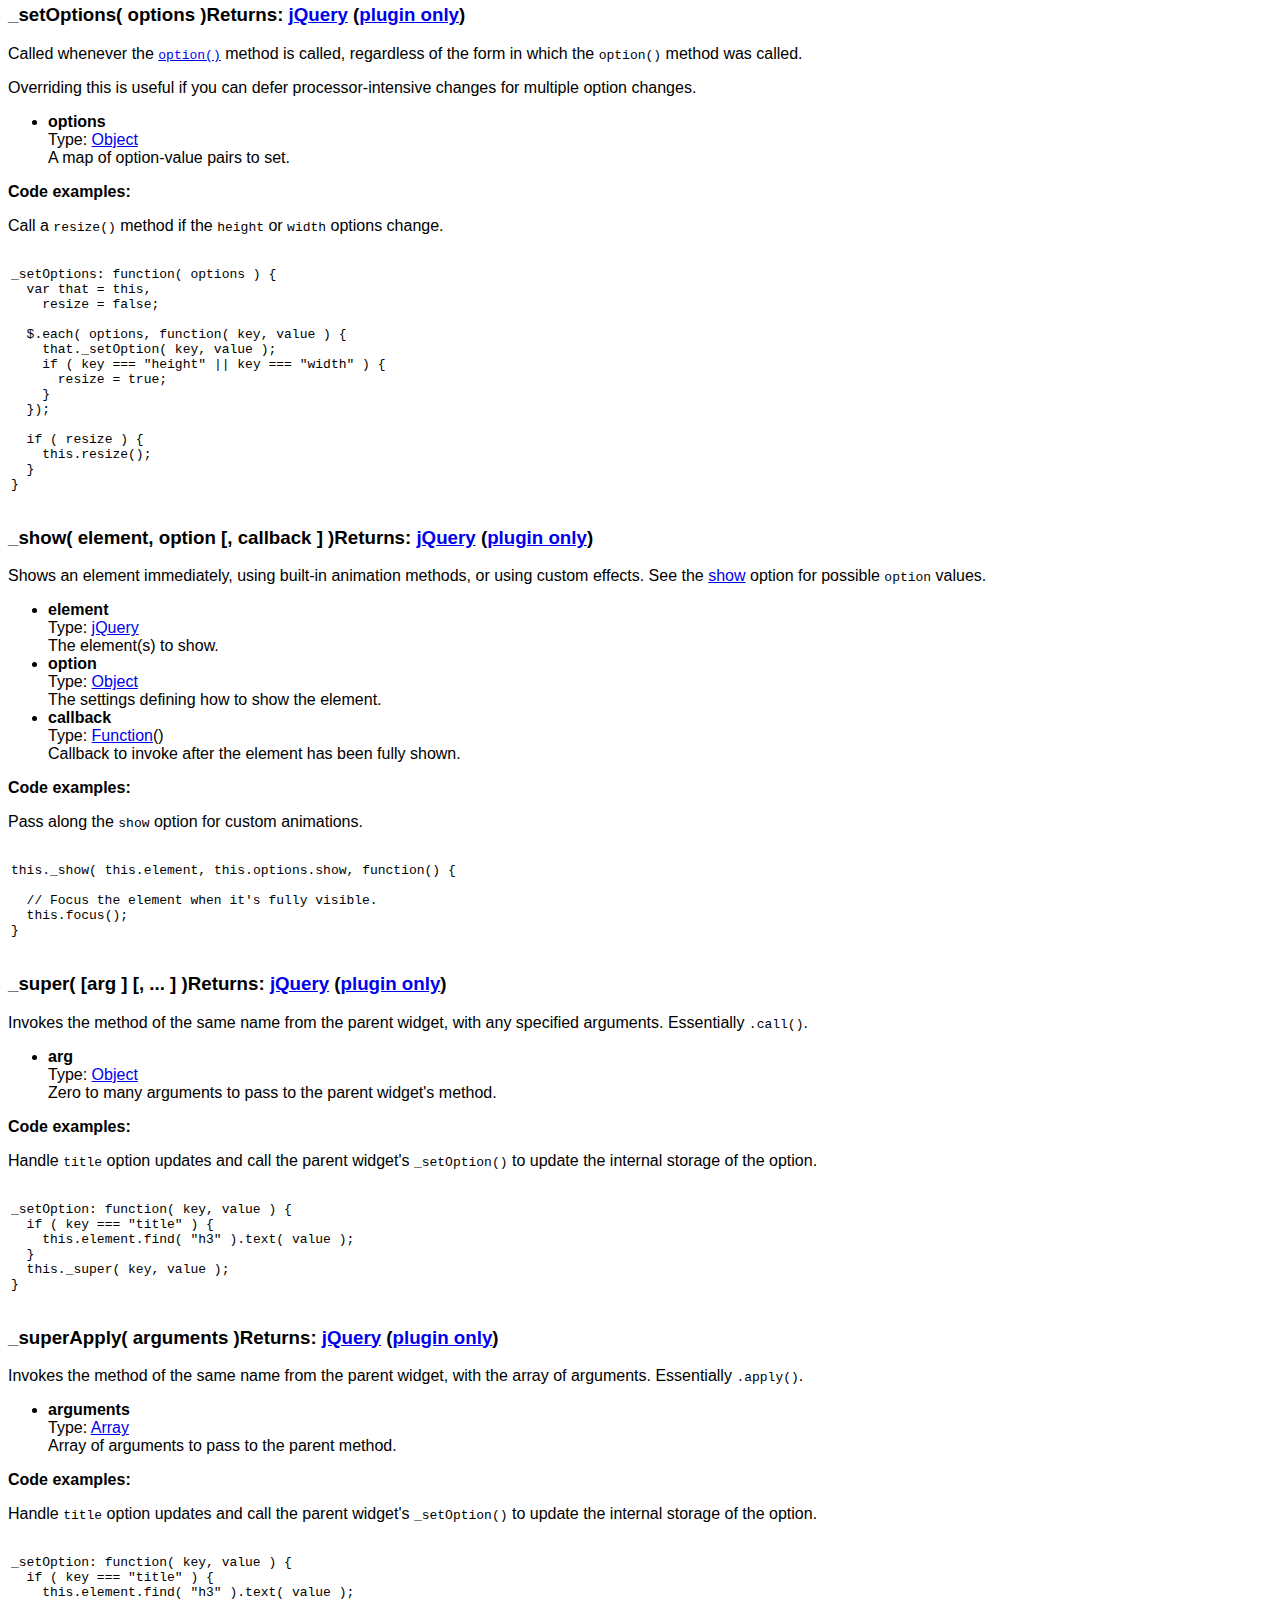
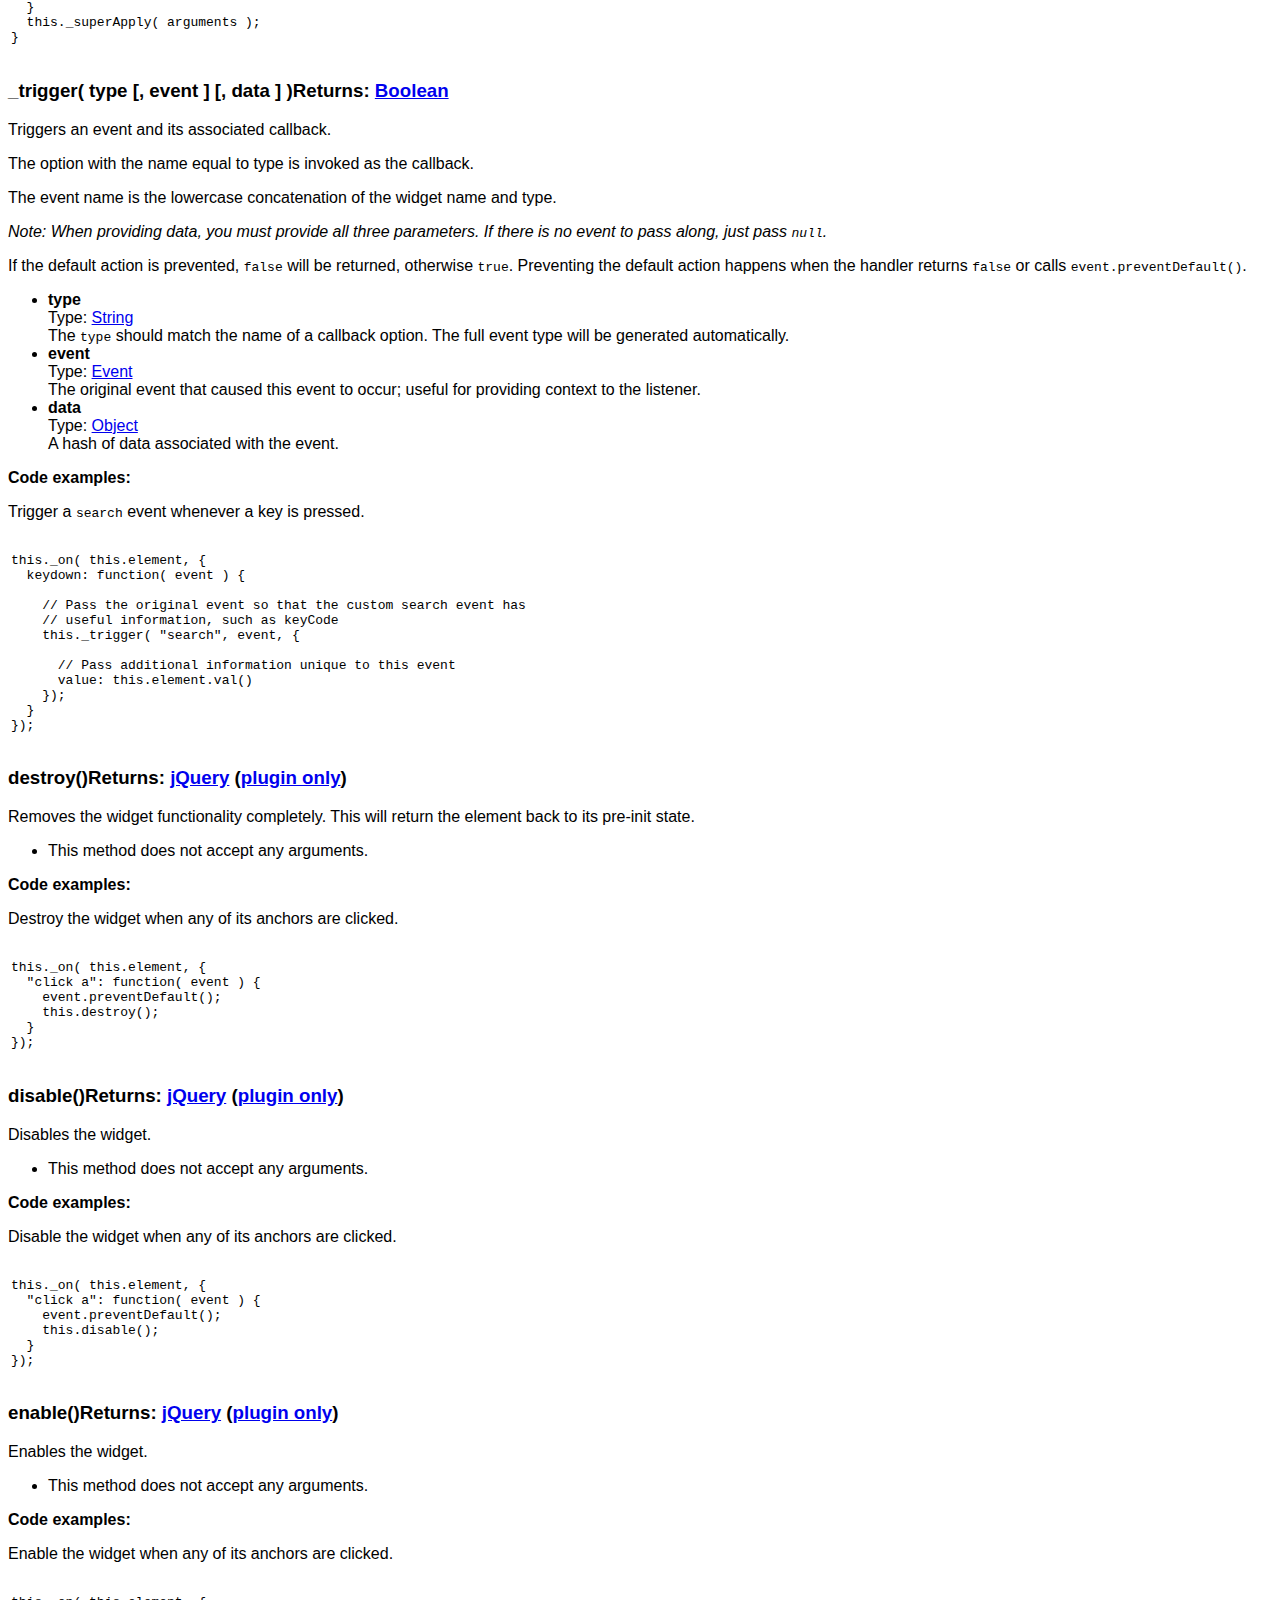
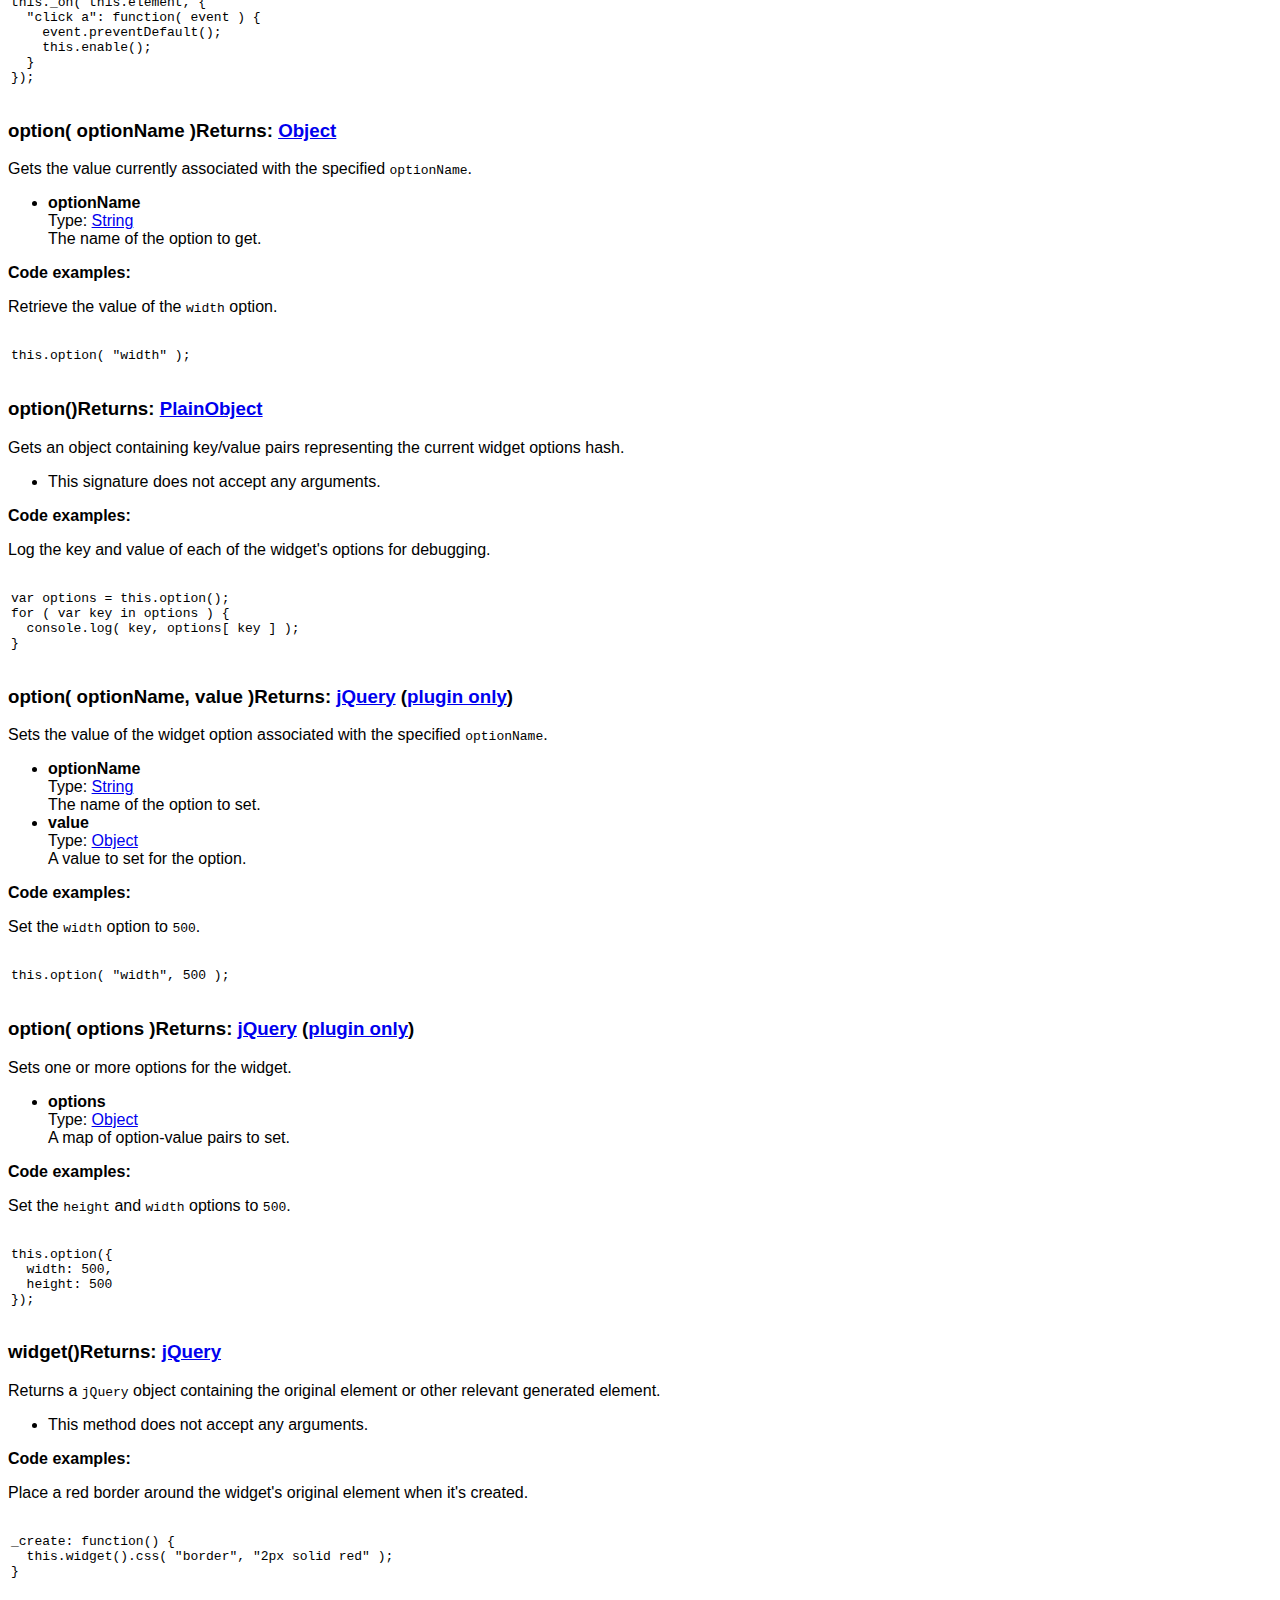
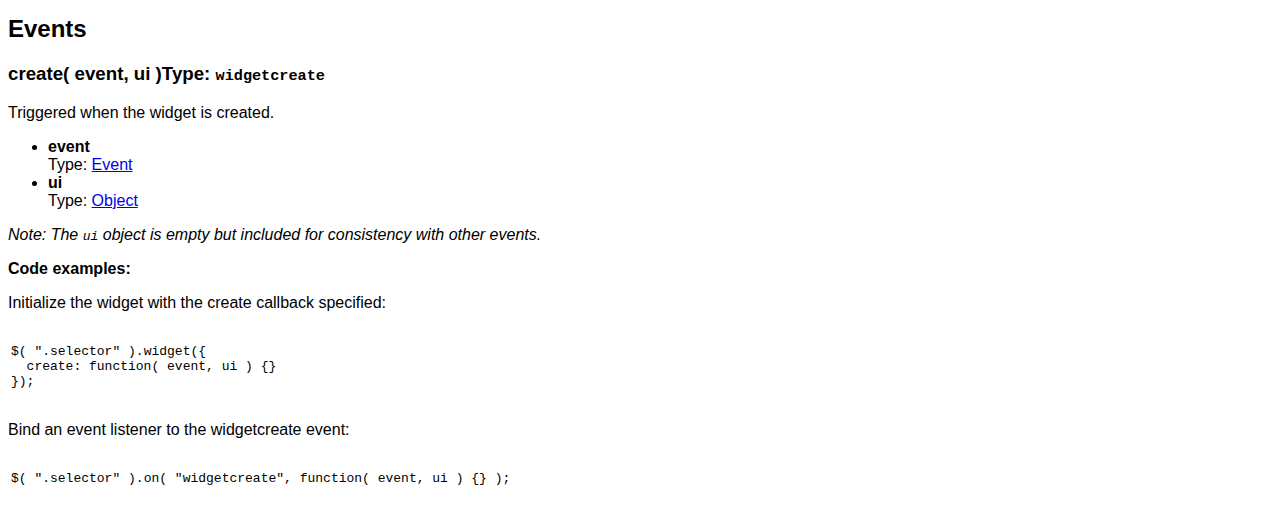
<file: resource/jquery-ui-1.10.4.custom/development-bundle/docs/jQuery.widget.html>
<!doctype html>
<html lang="en">
<head>
	<meta charset="utf-8">
	<title>jQuery UI jQuery documentation</title>

	<style>
	body {
		font-family: "Trebuchet MS", "Arial", "Helvetica", "Verdana", "sans-serif"
	}
	.gutter {
		display: none;
	}
	</style>
</head>
<body>

<script>{
		"title":
			"Widget Factory",
		"excerpt":
			"Create stateful jQuery plugins using the same abstraction as all jQuery UI widgets.",
		"termSlugs": {
			"category": [
				"utilities","widgets"
			]
		}
	}</script><div class="toc">
<h4><span>Contents:</span></h4>
<ul class="toc-list">
<li>
<a href="#jQuery-widget1">jQuery.widget( name [, base ], prototype )</a><ul><li><a href="#jQuery-widget-name-base-prototype">jQuery.widget( name [, base ], prototype )</a></li></ul>
</li>
<li><a href="#jQuery-Widget2">jQuery.Widget</a></li>
</ul>
</div><article id="jQuery-widget1" class="entry method"><h2 class="section-title"><span class="name">jQuery.widget( name [, base ], prototype )</span></h2>
<div class="entry-wrapper">
<p class="desc"><strong>Description: </strong>Create stateful jQuery plugins using the same abstraction as all jQuery UI widgets.</p>
<ul class="signatures"><li class="signature">
<h4 class="name"><a id="jQuery-widget-name-base-prototype" href="#jQuery-widget-name-base-prototype"><span class="icon-link"></span>jQuery.widget( name [, base ], prototype )</a></h4>
<ul>
<li>
<div><strong>name</strong></div>
<div>Type: <a href="http://api.jquery.com/Types/#String">String</a>
</div>
<div>The name of the widget to create, including the namespace.</div>
</li>
<li>
<div><strong>base</strong></div>
<div>Type: <a href="http://api.jquery.com/Types/#Function">Function</a>()</div>
<div>The base widget to inherit from. This must be a constructor that can be instantiated with the `new` keyword. Defaults to <code>jQuery.Widget</code>.</div>
</li>
<li>
<div><strong>prototype</strong></div>
<div>Type: <a href="http://api.jquery.com/Types/#PlainObject">PlainObject</a>
</div>
<div>The object to use as a prototype for the widget.</div>
</li>
</ul>
</li></ul>
<div class="longdesc" id="entry-longdesc">
			<p>You can create new widgets from scratch, using just the <code>$.Widget</code> object as a base to inherit from, or you can explicitly inherit from existing jQuery UI or third-party widgets. Defining a widget with the same name as you inherit from even allows you to extend widgets in place.</p>

			<p>jQuery UI contains many widgets that maintain state and therefore have a slightly different usage pattern than typical jQuery plugins. All of jQuery UI's widgets use the same patterns, which is defined by the widget factory. So if you learn how to use one widget, then you'll know how to use all of them.</p>

			<p class="note">Looking for tutorials about the widget factory? Check out <a href="http://learn.jquery.com/jquery-ui/widget-factory/">the articles on the jQuery Learning Center</a>.</p>

			<p><em>Note: This documentation shows examples using the <a href="/progressbar/">progressbar widget</a> but the syntax is the same for every widget.</em></p>

			<h3>Initialization</h3>

			<p>In order to track the state of the widget, we must introduce a full life cycle for the widget. The life cycle starts when the widget is initialized. To initialize a widget, we simply call the plugin on one or more elements.</p>

			<div class="syntaxhighlighter javascript nogutter">
	<table>
		<tbody>
			<tr>
				<td class="gutter">
					
						<div class="line n1">1</div>
					
				</td>
				<td class="code">
					<pre><div class="container"><div class="line"><code>$( <span class="string">"#elem"</span> ).progressbar();</code></div></div></pre>
				</td>
			</tr>
		</tbody>
	</table>
</div>


			<p>This will initialize each element in the jQuery object, in this case the element with an id of <code>"elem"</code>.</p>

			<h3>Options</h3>

			<p>Because <code>progressbar()</code> was called with no parameters, the widget was initialized with its default options. We can pass a set of options during initialization to override the defaults:</p>

			<div class="syntaxhighlighter javascript nogutter">
	<table>
		<tbody>
			<tr>
				<td class="gutter">
					
						<div class="line n1">1</div>
					
				</td>
				<td class="code">
					<pre><div class="container"><div class="line"><code>$( <span class="string">"#elem"</span> ).progressbar({ value: <span class="number">20</span> });</code></div></div></pre>
				</td>
			</tr>
		</tbody>
	</table>
</div>


			<p>We can pass as many or as few options as we want during initialization. Any options that we don't pass will just use their default values.</p>

			<p>You can pass multiple options arguments. Those arguments will be merged into one object (similar to <a href="//api.jquery.com/jQuery.extend/"><code>$.extend( true, target, object1, objectN )</code></a>). This is useful for sharing options between instances, while overriding some settings for each one:</p>

			<div class="syntaxhighlighter javascript nogutter">
	<table>
		<tbody>
			<tr>
				<td class="gutter">
					
						<div class="line n1">1</div>
					
						<div class="line n2">2</div>
					
						<div class="line n3">3</div>
					
				</td>
				<td class="code">
					<pre><div class="container"><div class="line"><code><span class="keyword">var</span> options = { modal: <span class="literal">true</span>, show: <span class="string">"slow"</span> };</code></div></div><div class="container"><div class="line"><code>$( <span class="string">"#dialog1"</span> ).dialog( options );</code></div></div><div class="container"><div class="line"><code>$( <span class="string">"#dialog2"</span> ).dialog( options, { autoOpen: <span class="literal">false</span> });</code></div></div></pre>
				</td>
			</tr>
		</tbody>
	</table>
</div>


			<p>All options passed on init are deep-copied to ensure the objects can be modified later without affecting the widget. Arrays are the only exception, they are referenced as-is. This exception is in place to support data-binding, where the data source has to be kept as a reference.</p>

			<p>The default values are stored on the widget's prototype, therefore we have the ability to override the values that jQuery UI sets. For example, after setting the following, all future progressbar instances will default to a value of 80:</p>

			<div class="syntaxhighlighter javascript nogutter">
	<table>
		<tbody>
			<tr>
				<td class="gutter">
					
						<div class="line n1">1</div>
					
				</td>
				<td class="code">
					<pre><div class="container"><div class="line"><code>$.ui.progressbar.prototype.options.value = <span class="number">80</span>;</code></div></div></pre>
				</td>
			</tr>
		</tbody>
	</table>
</div>


			<p>The options are part of the widget's state, so we can set options after initialization as well. We'll see this later with the option method.</p>

			<h3>Methods</h3>

			<p>Now that the widget is initialized, we can query its state or perform actions on the widget. All actions after initialization take the form of a method call. To call a method on a widget, we pass the name of the method to the jQuery plugin. For example, to call the <code>value()</code> method on our progressbar widget, we would use:</p>

			<div class="syntaxhighlighter javascript nogutter">
	<table>
		<tbody>
			<tr>
				<td class="gutter">
					
						<div class="line n1">1</div>
					
				</td>
				<td class="code">
					<pre><div class="container"><div class="line"><code>$( <span class="string">"#elem"</span> ).progressbar( <span class="string">"value"</span> );</code></div></div></pre>
				</td>
			</tr>
		</tbody>
	</table>
</div>


			<p>If the method accepts parameters, we can pass them after the method name. For example, to pass the parameter <code>40</code> to the <code>value()</code> method, we can use:</p>

			<div class="syntaxhighlighter javascript nogutter">
	<table>
		<tbody>
			<tr>
				<td class="gutter">
					
						<div class="line n1">1</div>
					
				</td>
				<td class="code">
					<pre><div class="container"><div class="line"><code>$( <span class="string">"#elem"</span> ).progressbar( <span class="string">"value"</span>, <span class="number">40</span> );</code></div></div></pre>
				</td>
			</tr>
		</tbody>
	</table>
</div>


			<p>Just like other methods in jQuery, most widget methods return the jQuery object for chaining.</p>

			<div class="syntaxhighlighter javascript nogutter">
	<table>
		<tbody>
			<tr>
				<td class="gutter">
					
						<div class="line n1">1</div>
					
						<div class="line n2">2</div>
					
						<div class="line n3">3</div>
					
				</td>
				<td class="code">
					<pre><div class="container"><div class="line"><code>$( <span class="string">"#elem"</span> )</code></div></div><div class="container"><div class="line"><code>  .progressbar( <span class="string">"value"</span>, <span class="number">90</span> )</code></div></div><div class="container"><div class="line"><code>  .addClass( <span class="string">"almost-done"</span> );</code></div></div></pre>
				</td>
			</tr>
		</tbody>
	</table>
</div>


			<p>Each widget will have its own set of methods based on the functionality that the widget provides. However, there are a few methods that exist on all widgets, which are documented below.</p>

			<h3>Events</h3>

			<p>All widgets have events associated with their various behaviors to notify you when the state is changing. For most widgets, when the events are triggered, the names are prefixed with the widget name and lowercased. For example, we can bind to progressbar's <code>change</code> event which is triggered whenever the value changes.</p>

			<div class="syntaxhighlighter javascript nogutter">
	<table>
		<tbody>
			<tr>
				<td class="gutter">
					
						<div class="line n1">1</div>
					
						<div class="line n2">2</div>
					
						<div class="line n3">3</div>
					
				</td>
				<td class="code">
					<pre><div class="container"><div class="line"><code>$( <span class="string">"#elem"</span> ).bind( <span class="string">"progressbarchange"</span>, <span class="keyword">function</span>() {</code></div></div><div class="container"><div class="line"><code>  alert( <span class="string">"The value has changed!"</span> );</code></div></div><div class="container"><div class="line"><code>});</code></div></div></pre>
				</td>
			</tr>
		</tbody>
	</table>
</div>


			<p>Each event has a corresponding callback, which is exposed as an option. We can hook into progressbar's <code>change</code> callback instead of binding to the <code>progressbarchange</code> event, if we want to.</p>

			<div class="syntaxhighlighter javascript nogutter">
	<table>
		<tbody>
			<tr>
				<td class="gutter">
					
						<div class="line n1">1</div>
					
						<div class="line n2">2</div>
					
						<div class="line n3">3</div>
					
						<div class="line n4">4</div>
					
						<div class="line n5">5</div>
					
				</td>
				<td class="code">
					<pre><div class="container"><div class="line"><code>$( <span class="string">"#elem"</span> ).progressbar({</code></div></div><div class="container"><div class="line"><code>  change: <span class="keyword">function</span>() {</code></div></div><div class="container"><div class="line"><code>    alert( <span class="string">"The value has changed!"</span> );</code></div></div><div class="container"><div class="line"><code>  }</code></div></div><div class="container"><div class="line"><code>});</code></div></div></pre>
				</td>
			</tr>
		</tbody>
	</table>
</div>


			<p>All widgets have a <code>create</code> event which is triggered upon instantiation.</p>

			<h3>Instance</h3>

			<p>The widget's instance is stored using <a href="//api.jquery.com/jQuery.data/"><code>jQuery.data()</code></a> with the widget's full name as the key. Therefore, you can use the following to retrieve the progressbar widget's instance object from the element.</p>

			<div class="syntaxhighlighter javascript nogutter">
	<table>
		<tbody>
			<tr>
				<td class="gutter">
					
						<div class="line n1">1</div>
					
				</td>
				<td class="code">
					<pre><div class="container"><div class="line"><code>$( <span class="string">"#elem"</span> ).data( <span class="string">"ui-progressbar"</span> );</code></div></div></pre>
				</td>
			</tr>
		</tbody>
	</table>
</div>


			<p>Whether an element has a given widget bound to it can be determined using the <a href="/data-selector/"><code>:data</code></a> selector.</p>

			<div class="syntaxhighlighter javascript nogutter">
	<table>
		<tbody>
			<tr>
				<td class="gutter">
					
						<div class="line n1">1</div>
					
						<div class="line n2">2</div>
					
				</td>
				<td class="code">
					<pre><div class="container"><div class="line"><code>$( <span class="string">"#elem"</span> ).is( <span class="string">":data( 'ui-progressbar' )"</span> ); <span class="comment">// true</span></code></div></div><div class="container"><div class="line"><code>$( <span class="string">"#elem"</span> ).is( <span class="string">":data( 'ui-draggable' )"</span> ); <span class="comment">// false</span></code></div></div></pre>
				</td>
			</tr>
		</tbody>
	</table>
</div>


			<p>You can also use <code>:data</code> to get a list of all elements that are instances of a given widget.</p>

			<div class="syntaxhighlighter javascript nogutter">
	<table>
		<tbody>
			<tr>
				<td class="gutter">
					
						<div class="line n1">1</div>
					
				</td>
				<td class="code">
					<pre><div class="container"><div class="line"><code>$( <span class="string">":data( 'ui-progressbar' )"</span> );</code></div></div></pre>
				</td>
			</tr>
		</tbody>
	</table>
</div>


			<h3>Properties</h3>

			<p>All widgets have the following set of properties:</p>

			<ul>
				<li>
					<strong>defaultElement</strong>: An element to use when a widget instance is constructed without providing an element. For example, since the progressbar's <code>defaultElement</code> is <code>"&lt;div&gt;</code>", <code>$.ui.progressbar({ value: 50 })</code> instantiates a progressbar widget instance on a newly created <code>&lt;div&gt;</code>.
				</li>
				<li>
					<strong>document</strong>: A jQuery object containing the <code>document</code> that the widget's element is within.  Useful if you need to interact with widgets within iframes.
				</li>
				<li>
					<strong>element</strong>: A jQuery object containing the element used to instantiate the widget.  If you select multiple elements and call <code>.myWidget()</code>, a separate widget instance will be created for each element.  Therefore, this property will always contain one element.
				</li>
				<li>
					<strong>namespace</strong>: The location on the global jQuery object that the widget's prototype is stored on.  For example a <code>namespace</code> of <code>"ui"</code> indicates that the widget's prototype is stored on <code>$.ui</code>.
				</li>
				<li>
					<strong>options</strong>: An object containing the options currently being used by the widget.  On instantiation, any options provided by the user will automatically be merged with any default values defined in <code>$.myNamespace.myWidget.prototype.options</code>.  User specified options override the defaults.
				</li>
				<li>
					<strong>uuid</strong>: A unique integer identifier for the widget.
				</li>
				<li>
					<strong>version</strong>: The string version of the widget.  For jQuery UI widgets this will be set to the version of jQuery UI the widget is using.  Widget developers have to set this property in their prototype explicitly.
				</li>
				<li>
					<strong>widgetEventPrefix</strong>: The prefix prepended to the name of events fired from this widget.  For example the <code>widgetEventPrefix</code> of the <a href="/draggable/">draggable widget</a> is <code>"drag"</code>, therefore when a draggable is created, the name of the event fired is <code>"dragcreate"</code>.  By default the <code>widgetEventPrefix</code> of a widget is its name.  <em>Note: This property is deprecated and will be removed in a later release.  Event names will be changed to widgetName:eventName (e.g. <code>"draggable:create"</code>).</em>
				</li>
				<li>
					<strong>widgetFullName</strong>: The full name of the widget including the namespace.  For <code>$.widget( "myNamespace.myWidget", {} )</code>, <code>widgetFullName</code> will be <code>"myNamespace-myWidget"</code>.
				</li>
				<li>
					<strong>widgetName</strong>: The name of the widget.  For  <code>$.widget( "myNamespace.myWidget", {} )</code>, <code>widgetName</code> will be <code>"myWidget"</code>.
				</li>
				<li>
					<strong>window</strong>: A jQuery object containing the <code>window</code> that the widget's element is within.  Useful if you need to interact with widgets within iframes.
				</li>
			</ul>
		</div>
</div></article><article id="jQuery-Widget2" class="entry widget"><h2 class="section-title"><span>Base Widget</span></h2>
<div class="entry-wrapper">
<p class="desc"><strong>Description: </strong>The base widget used by the widget factory.</p>
<section id="quick-nav"><header><h2>QuickNav</h2></header><div class="quick-nav-section">
<h3>Options</h3>
<div><a href="#option-disabled">disabled</a></div>
<div><a href="#option-hide">hide</a></div>
<div><a href="#option-show">show</a></div>
</div>
<div class="quick-nav-section">
<h3>Methods</h3>
<div><a href="#method-_create">_create</a></div>
<div><a href="#method-_delay">_delay</a></div>
<div><a href="#method-_destroy">_destroy</a></div>
<div><a href="#method-_focusable">_focusable</a></div>
<div><a href="#method-_getCreateEventData">_getCreateEventData</a></div>
<div><a href="#method-_getCreateOptions">_getCreateOptions</a></div>
<div><a href="#method-_hide">_hide</a></div>
<div><a href="#method-_hoverable">_hoverable</a></div>
<div><a href="#method-_init">_init</a></div>
<div><a href="#method-_off">_off</a></div>
<div><a href="#method-_on">_on</a></div>
<div><a href="#method-_setOption">_setOption</a></div>
<div><a href="#method-_setOptions">_setOptions</a></div>
<div><a href="#method-_show">_show</a></div>
<div><a href="#method-_super">_super</a></div>
<div><a href="#method-_superApply">_superApply</a></div>
<div><a href="#method-_trigger">_trigger</a></div>
<div><a href="#method-destroy">destroy</a></div>
<div><a href="#method-disable">disable</a></div>
<div><a href="#method-enable">enable</a></div>
<div><a href="#method-option">option</a></div>
<div><a href="#method-widget">widget</a></div>
</div>
<div class="quick-nav-section">
<h3>Events</h3>
<div><a href="#event-create">create</a></div>
</div></section><section id="options"><header><h2>Options</h2></header><div id="option-disabled" class="api-item first-item">
<h3>disabled<span class="option-type"><strong>Type: </strong><a href="http://api.jquery.com/Types/#Boolean">Boolean</a></span>
</h3>
<div class="default">
<strong>Default: </strong><code>false</code>
</div>
<div>Disables the widget if set to <code>true</code>.</div>
<strong>Code examples:</strong><p>Initialize the widget with the <code>disabled</code> option specified:</p>
<div class="syntaxhighlighter javascript nogutter">
	<table>
		<tbody>
			<tr>
				<td class="gutter">
					
						<div class="line n1">1</div>
					
				</td>
				<td class="code">
					<pre><div class="container"><div class="line"><code>$( <span class="string">".selector"</span> ).widget({ disabled: <span class="literal">true</span> });</code></div></div></pre>
				</td>
			</tr>
		</tbody>
	</table>
</div>

<p>Get or set the <code>disabled</code> option, after initialization:</p>
<div class="syntaxhighlighter javascript nogutter">
	<table>
		<tbody>
			<tr>
				<td class="gutter">
					
						<div class="line n1">1</div>
					
						<div class="line n2">2</div>
					
						<div class="line n3">3</div>
					
						<div class="line n4">4</div>
					
						<div class="line n5">5</div>
					
				</td>
				<td class="code">
					<pre><div class="container"><div class="line"><code><span class="comment">// getter</span></code></div></div><div class="container"><div class="line"><code><span class="keyword">var</span> disabled = $( <span class="string">".selector"</span> ).widget( <span class="string">"option"</span>, <span class="string">"disabled"</span> );</code></div></div><div class="container"><div class="line"><code> </code></div></div><div class="container"><div class="line"><code><span class="comment">// setter</span></code></div></div><div class="container"><div class="line"><code>$( <span class="string">".selector"</span> ).widget( <span class="string">"option"</span>, <span class="string">"disabled"</span>, <span class="literal">true</span> );</code></div></div></pre>
				</td>
			</tr>
		</tbody>
	</table>
</div>

</div>
<div id="option-hide" class="api-item">
<h3>hide<span class="option-type"><strong>Type: </strong><a href="http://api.jquery.com/Types/#Boolean">Boolean</a> or <a href="http://api.jquery.com/Types/#Number">Number</a> or <a href="http://api.jquery.com/Types/#String">String</a> or <a href="http://api.jquery.com/Types/#Object">Object</a></span>
</h3>
<div class="default">
<strong>Default: </strong><code>null</code>
</div>
<div>If and how to animate the hiding of the element.</div>
<strong>Multiple types supported:</strong><ul>
<li>
<strong>Boolean</strong>: 
			When set to <code>false</code>, no animation will be used and the element will be hidden immediately.
			When set to <code>true</code>, the element will fade out with the default duration and the default easing.
		</li>
<li>
<strong>Number</strong>: 
			The element will fade out with the specified duration and the default easing.
		</li>
<li>
<strong>String</strong>: 
			The element will be hidden using the specified effect.
			The value can either be the name of a built-in jQuery animation method, such as <code>"slideUp"</code>, or the name of a <a href="/category/effects/">jQuery UI effect</a>, such as <code>"fold"</code>.
			In either case the effect will be used with the default duration and the default easing.
		</li>
<li>
<strong>Object</strong>: If the value is an object, then <code>effect</code>, <code>delay</code>, <code>duration</code>, and <code>easing</code> properties may be provided. If the <code>effect</code> property contains the name of a jQuery method, then that method will be used; otherwise it is assumed to be the name of a jQuery UI effect. When using a jQuery UI effect that supports additional settings, you may include those settings in the object and they will be passed to the effect. If <code>duration</code> or <code>easing</code> is omitted, then the default values will be used. If <code>effect</code> is omitted, then <code>"fadeOut"</code> will be used. If <code>delay</code> is omitted, then no delay is used.</li>
</ul>
<strong>Code examples:</strong><p>Initialize the widget with the <code>hide</code> option specified:</p>
<div class="syntaxhighlighter javascript nogutter">
	<table>
		<tbody>
			<tr>
				<td class="gutter">
					
						<div class="line n1">1</div>
					
				</td>
				<td class="code">
					<pre><div class="container"><div class="line"><code>$( <span class="string">".selector"</span> ).widget({ hide: { effect: <span class="string">"explode"</span>, duration: <span class="number">1000</span> } });</code></div></div></pre>
				</td>
			</tr>
		</tbody>
	</table>
</div>

<p>Get or set the <code>hide</code> option, after initialization:</p>
<div class="syntaxhighlighter javascript nogutter">
	<table>
		<tbody>
			<tr>
				<td class="gutter">
					
						<div class="line n1">1</div>
					
						<div class="line n2">2</div>
					
						<div class="line n3">3</div>
					
						<div class="line n4">4</div>
					
						<div class="line n5">5</div>
					
				</td>
				<td class="code">
					<pre><div class="container"><div class="line"><code><span class="comment">// getter</span></code></div></div><div class="container"><div class="line"><code><span class="keyword">var</span> hide = $( <span class="string">".selector"</span> ).widget( <span class="string">"option"</span>, <span class="string">"hide"</span> );</code></div></div><div class="container"><div class="line"><code> </code></div></div><div class="container"><div class="line"><code><span class="comment">// setter</span></code></div></div><div class="container"><div class="line"><code>$( <span class="string">".selector"</span> ).widget( <span class="string">"option"</span>, <span class="string">"hide"</span>, { effect: <span class="string">"explode"</span>, duration: <span class="number">1000</span> } );</code></div></div></pre>
				</td>
			</tr>
		</tbody>
	</table>
</div>

</div>
<div id="option-show" class="api-item">
<h3>show<span class="option-type"><strong>Type: </strong><a href="http://api.jquery.com/Types/#Boolean">Boolean</a> or <a href="http://api.jquery.com/Types/#Number">Number</a> or <a href="http://api.jquery.com/Types/#String">String</a> or <a href="http://api.jquery.com/Types/#Object">Object</a></span>
</h3>
<div class="default">
<strong>Default: </strong><code>null</code>
</div>
<div>If and how to animate the showing of the element.</div>
<strong>Multiple types supported:</strong><ul>
<li>
<strong>Boolean</strong>: 
			When set to <code>false</code>, no animation will be used and the element will be shown immediately.
			When set to <code>true</code>, the element will fade in with the default duration and the default easing.
		</li>
<li>
<strong>Number</strong>: 
			The element will fade in with the specified duration and the default easing.
		</li>
<li>
<strong>String</strong>: 
			The element will be shown using the specified effect.
			The value can either be the name of a built-in jQuery animation method, such as <code>"slideDown"</code>, or the name of a <a href="/category/effects/">jQuery UI effect</a>, such as <code>"fold"</code>.
			In either case the effect will be used with the default duration and the default easing.
		</li>
<li>
<strong>Object</strong>: If the value is an object, then <code>effect</code>, <code>delay</code>, <code>duration</code>, and <code>easing</code> properties may be provided. If the <code>effect</code> property contains the name of a jQuery method, then that method will be used; otherwise it is assumed to be the name of a jQuery UI effect. When using a jQuery UI effect that supports additional settings, you may include those settings in the object and they will be passed to the effect. If <code>duration</code> or <code>easing</code> is omitted, then the default values will be used. If <code>effect</code> is omitted, then <code>"fadeIn"</code> will be used.  If <code>delay</code> is omitted, then no delay is used.</li>
</ul>
<strong>Code examples:</strong><p>Initialize the widget with the <code>show</code> option specified:</p>
<div class="syntaxhighlighter javascript nogutter">
	<table>
		<tbody>
			<tr>
				<td class="gutter">
					
						<div class="line n1">1</div>
					
				</td>
				<td class="code">
					<pre><div class="container"><div class="line"><code>$( <span class="string">".selector"</span> ).widget({ show: { effect: <span class="string">"blind"</span>, duration: <span class="number">800</span> } });</code></div></div></pre>
				</td>
			</tr>
		</tbody>
	</table>
</div>

<p>Get or set the <code>show</code> option, after initialization:</p>
<div class="syntaxhighlighter javascript nogutter">
	<table>
		<tbody>
			<tr>
				<td class="gutter">
					
						<div class="line n1">1</div>
					
						<div class="line n2">2</div>
					
						<div class="line n3">3</div>
					
						<div class="line n4">4</div>
					
						<div class="line n5">5</div>
					
				</td>
				<td class="code">
					<pre><div class="container"><div class="line"><code><span class="comment">// getter</span></code></div></div><div class="container"><div class="line"><code><span class="keyword">var</span> show = $( <span class="string">".selector"</span> ).widget( <span class="string">"option"</span>, <span class="string">"show"</span> );</code></div></div><div class="container"><div class="line"><code> </code></div></div><div class="container"><div class="line"><code><span class="comment">// setter</span></code></div></div><div class="container"><div class="line"><code>$( <span class="string">".selector"</span> ).widget( <span class="string">"option"</span>, <span class="string">"show"</span>, { effect: <span class="string">"blind"</span>, duration: <span class="number">800</span> } );</code></div></div></pre>
				</td>
			</tr>
		</tbody>
	</table>
</div>

</div></section><section id="methods"><header><h2>Methods</h2></header><div id="method-_create"><div class="api-item first-item">
<h3>_create()<span class="returns">Returns: <a href="http://api.jquery.com/Types/#jQuery">jQuery</a> (<a href="http://learn.jquery.com/jquery-ui/widget-factory/widget-method-invocation/">plugin only</a>)</span>
</h3>
<div>
					The <code>_create()</code> method is the widget's constructor.
					There are no parameters, but <code>this.element</code> and <code>this.options</code> are already set.
				</div>
<ul><li><div class="null-signature">This method does not accept any arguments.</div></li></ul>
<div>
<strong>Code examples:</strong><p>Set the background color of the widget's element based on an option.</p>
<div class="syntaxhighlighter javascript nogutter">
	<table>
		<tbody>
			<tr>
				<td class="gutter">
					
						<div class="line n1">1</div>
					
						<div class="line n2">2</div>
					
						<div class="line n3">3</div>
					
				</td>
				<td class="code">
					<pre><div class="container"><div class="line"><code>_create: <span class="keyword">function</span>() {</code></div></div><div class="container"><div class="line"><code>  <span class="keyword">this</span>.element.css( <span class="string">"background-color"</span>, <span class="keyword">this</span>.options.color );</code></div></div><div class="container"><div class="line"><code>}</code></div></div></pre>
				</td>
			</tr>
		</tbody>
	</table>
</div>

</div>
</div></div>
<div id="method-_delay"><div class="api-item">
<h3>_delay( fn [, delay ] )<span class="returns">Returns: <a href="http://api.jquery.com/Types/#Number">Number</a></span>
</h3>
<div>
					Invokes the provided function after a specified delay. Keeps <code>this</code> context correct. Essentially <code>setTimeout()</code>.
					<p>Returns the timeout ID for use with <code>clearTimeout()</code>.</p>
				</div>
<ul>
<li>
<div><strong>fn</strong></div>
<div>Type: <a href="http://api.jquery.com/Types/#Function">Function</a>() or <a href="http://api.jquery.com/Types/#String">String</a>
</div>
<div>The function to invoke. Can also be the name of a method on the widget.</div>
</li>
<li>
<div><strong>delay</strong></div>
<div>Type: <a href="http://api.jquery.com/Types/#Number">Number</a>
</div>
<div>The number of milliseconds to wait before invoking the function. Defaults to <code>0</code>.</div>
</li>
</ul>
<div>
<strong>Code examples:</strong><p>Call the <code>_foo()</code> method on the widget after 100 milliseconds.</p>
<div class="syntaxhighlighter javascript nogutter">
	<table>
		<tbody>
			<tr>
				<td class="gutter">
					
						<div class="line n1">1</div>
					
				</td>
				<td class="code">
					<pre><div class="container"><div class="line"><code><span class="keyword">this</span>._delay( <span class="keyword">this</span>._foo, <span class="number">100</span> );</code></div></div></pre>
				</td>
			</tr>
		</tbody>
	</table>
</div>

</div>
</div></div>
<div id="method-_destroy"><div class="api-item">
<h3>_destroy()<span class="returns">Returns: <a href="http://api.jquery.com/Types/#jQuery">jQuery</a> (<a href="http://learn.jquery.com/jquery-ui/widget-factory/widget-method-invocation/">plugin only</a>)</span>
</h3>
<div>
					The public <a href="#method-destroy"><code>destroy()</code></a> method cleans up all common data, events, etc. and then delegates out to <code>_destroy()</code> for custom, widget-specific, cleanup.
				</div>
<ul><li><div class="null-signature">This method does not accept any arguments.</div></li></ul>
<div>
<strong>Code examples:</strong><p>Remove a class from the widget's element when the wiget is destroyed.</p>
<div class="syntaxhighlighter javascript nogutter">
	<table>
		<tbody>
			<tr>
				<td class="gutter">
					
						<div class="line n1">1</div>
					
						<div class="line n2">2</div>
					
						<div class="line n3">3</div>
					
				</td>
				<td class="code">
					<pre><div class="container"><div class="line"><code>_destroy: <span class="keyword">function</span>() {</code></div></div><div class="container"><div class="line"><code>  <span class="keyword">this</span>.element.removeClass( <span class="string">"my-widget"</span> );</code></div></div><div class="container"><div class="line"><code>}</code></div></div></pre>
				</td>
			</tr>
		</tbody>
	</table>
</div>

</div>
</div></div>
<div id="method-_focusable"><div class="api-item">
<h3>_focusable( element )<span class="returns">Returns: <a href="http://api.jquery.com/Types/#jQuery">jQuery</a> (<a href="http://learn.jquery.com/jquery-ui/widget-factory/widget-method-invocation/">plugin only</a>)</span>
</h3>
<div>
					Sets up <code>element</code> to apply the <code>ui-state-focus</code> class on focus.
					<p>The event handlers are automatically cleaned up on destroy.</p>
				</div>
<ul><li>
<div><strong>element</strong></div>
<div>Type: <a href="http://api.jquery.com/Types/#jQuery">jQuery</a>
</div>
<div>The element(s) to apply the focusable behavior to.</div>
</li></ul>
<div>
<strong>Code examples:</strong><p>Apply focusable styling to a set of elements within the widget.</p>
<div class="syntaxhighlighter javascript nogutter">
	<table>
		<tbody>
			<tr>
				<td class="gutter">
					
						<div class="line n1">1</div>
					
				</td>
				<td class="code">
					<pre><div class="container"><div class="line"><code><span class="keyword">this</span>._focusable( <span class="keyword">this</span>.element.find( <span class="string">".my-items"</span> ) );</code></div></div></pre>
				</td>
			</tr>
		</tbody>
	</table>
</div>

</div>
</div></div>
<div id="method-_getCreateEventData"><div class="api-item">
<h3>_getCreateEventData()<span class="returns">Returns: <a href="http://api.jquery.com/Types/#Object">Object</a></span>
</h3>
<div>
					All widgets trigger the <a href="#event-create"><code>create</code></a> event. By default, no data is provided in the event, but this method can return an object which will be passed as the <code>create</code> event's data.
				</div>
<ul><li><div class="null-signature">This method does not accept any arguments.</div></li></ul>
<div>
<strong>Code examples:</strong><p>Pass the widget's options to <code>create</code> event handlers as an argument.</p>
<div class="syntaxhighlighter javascript nogutter">
	<table>
		<tbody>
			<tr>
				<td class="gutter">
					
						<div class="line n1">1</div>
					
						<div class="line n2">2</div>
					
						<div class="line n3">3</div>
					
				</td>
				<td class="code">
					<pre><div class="container"><div class="line"><code>_getCreateEventData: <span class="keyword">function</span>() {</code></div></div><div class="container"><div class="line"><code>  <span class="keyword">return</span> <span class="keyword">this</span>.options;</code></div></div><div class="container"><div class="line"><code>}</code></div></div></pre>
				</td>
			</tr>
		</tbody>
	</table>
</div>

</div>
</div></div>
<div id="method-_getCreateOptions"><div class="api-item">
<h3>_getCreateOptions()<span class="returns">Returns: <a href="http://api.jquery.com/Types/#Object">Object</a></span>
</h3>
<div>
					This method allows the widget to define a custom method for defining options during instantiation. The user-provided options override the options returned by this method, which override the default options.
				</div>
<ul><li><div class="null-signature">This method does not accept any arguments.</div></li></ul>
<div>
<strong>Code examples:</strong><p>Make the widget element's id attribute available as an option.</p>
<div class="syntaxhighlighter javascript nogutter">
	<table>
		<tbody>
			<tr>
				<td class="gutter">
					
						<div class="line n1">1</div>
					
						<div class="line n2">2</div>
					
						<div class="line n3">3</div>
					
				</td>
				<td class="code">
					<pre><div class="container"><div class="line"><code>_getCreateOptions: <span class="keyword">function</span>() {</code></div></div><div class="container"><div class="line"><code>  <span class="keyword">return</span> { id: <span class="keyword">this</span>.element.attr( <span class="string">"id"</span> ) };</code></div></div><div class="container"><div class="line"><code>}</code></div></div></pre>
				</td>
			</tr>
		</tbody>
	</table>
</div>

</div>
</div></div>
<div id="method-_hide"><div class="api-item">
<h3>_hide( element, option [, callback ] )<span class="returns">Returns: <a href="http://api.jquery.com/Types/#jQuery">jQuery</a> (<a href="http://learn.jquery.com/jquery-ui/widget-factory/widget-method-invocation/">plugin only</a>)</span>
</h3>
<div>
					Hides an element immediately, using built-in animation methods, or using custom effects.
					See the <a href="#option-hide">hide</a> option for possible <code>option</code> values.
				</div>
<ul>
<li>
<div><strong>element</strong></div>
<div>Type: <a href="http://api.jquery.com/Types/#jQuery">jQuery</a>
</div>
<div>The element(s) to hide.</div>
</li>
<li>
<div><strong>option</strong></div>
<div>Type: <a href="http://api.jquery.com/Types/#Object">Object</a>
</div>
<div>The settings defining how to hide the element.</div>
</li>
<li>
<div><strong>callback</strong></div>
<div>Type: <a href="http://api.jquery.com/Types/#Function">Function</a>()</div>
<div>Callback to invoke after the element has been fully hidden.</div>
</li>
</ul>
<div>
<strong>Code examples:</strong><p>Pass along the <code>hide</code> option for custom animations.</p>
<div class="syntaxhighlighter javascript nogutter">
	<table>
		<tbody>
			<tr>
				<td class="gutter">
					
						<div class="line n1">1</div>
					
						<div class="line n2">2</div>
					
						<div class="line n3">3</div>
					
						<div class="line n4">4</div>
					
						<div class="line n5">5</div>
					
				</td>
				<td class="code">
					<pre><div class="container"><div class="line"><code><span class="keyword">this</span>._hide( <span class="keyword">this</span>.element, <span class="keyword">this</span>.options.hide, <span class="keyword">function</span>() {</code></div></div><div class="container"><div class="line"><code> </code></div></div><div class="container"><div class="line"><code>  <span class="comment">// Remove the element from the DOM when it's fully hidden.</span></code></div></div><div class="container"><div class="line"><code>  $( <span class="keyword">this</span> ).remove();</code></div></div><div class="container"><div class="line"><code>});</code></div></div></pre>
				</td>
			</tr>
		</tbody>
	</table>
</div>

</div>
</div></div>
<div id="method-_hoverable"><div class="api-item">
<h3>_hoverable( element )<span class="returns">Returns: <a href="http://api.jquery.com/Types/#jQuery">jQuery</a> (<a href="http://learn.jquery.com/jquery-ui/widget-factory/widget-method-invocation/">plugin only</a>)</span>
</h3>
<div>
					Sets up <code>element</code> to apply the <code>ui-state-hover</code> class on hover.
					<p>The event handlers are automatically cleaned up on destroy.</p>
				</div>
<ul><li>
<div><strong>element</strong></div>
<div>Type: <a href="http://api.jquery.com/Types/#jQuery">jQuery</a>
</div>
<div>The element(s) to apply the hoverable behavior to.</div>
</li></ul>
<div>
<strong>Code examples:</strong><p>Apply hoverable styling to all <code>&lt;div&gt;</code>s within the element on hover.</p>
<div class="syntaxhighlighter javascript nogutter">
	<table>
		<tbody>
			<tr>
				<td class="gutter">
					
						<div class="line n1">1</div>
					
				</td>
				<td class="code">
					<pre><div class="container"><div class="line"><code><span class="keyword">this</span>._hoverable( <span class="keyword">this</span>.element.find( <span class="string">"div"</span> ) );</code></div></div></pre>
				</td>
			</tr>
		</tbody>
	</table>
</div>

</div>
</div></div>
<div id="method-_init"><div class="api-item">
<h3>_init()<span class="returns">Returns: <a href="http://api.jquery.com/Types/#jQuery">jQuery</a> (<a href="http://learn.jquery.com/jquery-ui/widget-factory/widget-method-invocation/">plugin only</a>)</span>
</h3>
<div>
					Widgets have the concept of initialization that is distinct from creation. Any time the plugin is called with no arguments or with only an option hash, the widget is initialized; this includes when the widget is created.

					<p><em>Note: Initialization should only be handled if there is a logical action to perform on successive calls to the widget with no arguments.</em></p>
				</div>
<ul><li><div class="null-signature">This method does not accept any arguments.</div></li></ul>
<div>
<strong>Code examples:</strong><p>Call the <code>open()</code> method if the <code>autoOpen</code> option is set.</p>
<div class="syntaxhighlighter javascript nogutter">
	<table>
		<tbody>
			<tr>
				<td class="gutter">
					
						<div class="line n1">1</div>
					
						<div class="line n2">2</div>
					
						<div class="line n3">3</div>
					
						<div class="line n4">4</div>
					
						<div class="line n5">5</div>
					
				</td>
				<td class="code">
					<pre><div class="container"><div class="line"><code>_init: <span class="keyword">function</span>() {</code></div></div><div class="container"><div class="line"><code>  <span class="keyword">if</span> ( <span class="keyword">this</span>.options.autoOpen ) {</code></div></div><div class="container"><div class="line"><code>    <span class="keyword">this</span>.open();</code></div></div><div class="container"><div class="line"><code>  }</code></div></div><div class="container"><div class="line"><code>}</code></div></div></pre>
				</td>
			</tr>
		</tbody>
	</table>
</div>

</div>
</div></div>
<div id="method-_off"><div class="api-item">
<h3>_off( element, eventName )<span class="returns">Returns: <a href="http://api.jquery.com/Types/#jQuery">jQuery</a> (<a href="http://learn.jquery.com/jquery-ui/widget-factory/widget-method-invocation/">plugin only</a>)</span>
</h3>
<div>
					Unbinds event handlers from the specified element(s).
				</div>
<ul>
<li>
<div><strong>element</strong></div>
<div>Type: <a href="http://api.jquery.com/Types/#jQuery">jQuery</a>
</div>
<div>
						The element(s) to unbind the event handlers from. Unlike the <code>_on()</code> method, the elements are required for <code>_off()</code>.
					</div>
</li>
<li>
<div><strong>eventName</strong></div>
<div>Type: <a href="http://api.jquery.com/Types/#String">String</a>
</div>
<div>One or more space-separated event types.</div>
</li>
</ul>
<div>
<strong>Code examples:</strong><p>Unbind all click events from the widget's element.</p>
<div class="syntaxhighlighter javascript nogutter">
	<table>
		<tbody>
			<tr>
				<td class="gutter">
					
						<div class="line n1">1</div>
					
				</td>
				<td class="code">
					<pre><div class="container"><div class="line"><code><span class="keyword">this</span>._off( <span class="keyword">this</span>.element, <span class="string">"click"</span> );</code></div></div></pre>
				</td>
			</tr>
		</tbody>
	</table>
</div>

</div>
</div></div>
<div id="method-_on"><div class="api-item">
<h3>_on(  [suppressDisabledCheck ] [, element ], handlers )<span class="returns">Returns: <a href="http://api.jquery.com/Types/#jQuery">jQuery</a> (<a href="http://learn.jquery.com/jquery-ui/widget-factory/widget-method-invocation/">plugin only</a>)</span>
</h3>
<div>
					Binds event handlers to the specified element(s). Delegation is supported via selectors inside the event names, e.g., "<code>click .foo</code>". The <code>_on()</code> method provides several benefits of direct event binding:
					<ul>
						<li>Maintains proper <code>this</code> context inside the handlers.</li>
						<li>Automatically handles disabled widgets: If the widget is disabled or the event occurs on an element with the <code>ui-state-disabled</code> class, the event handler is not invoked. Can be overridden with the <code>suppressDisabledCheck</code> parameter.</li>
						<li>Event handlers are automatically namespaced and cleaned up on destroy.</li>
					</ul>
				</div>
<ul>
<li>
<div>
<strong>suppressDisabledCheck</strong> (default: <code>false</code>)</div>
<div>Type: <a href="http://api.jquery.com/Types/#Boolean">Boolean</a>
</div>
<div>Whether or not to bypass the disabled check.</div>
</li>
<li>
<div><strong>element</strong></div>
<div>Type: <a href="http://api.jquery.com/Types/#jQuery">jQuery</a>
</div>
<div>Which element(s) to bind the event handlers to. If no element is provided, <code>this.element</code> is used for non-delegated events and <a href="#method-widget">the widget element</a> is used for delegated events.</div>
</li>
<li>
<div><strong>handlers</strong></div>
<div>Type: <a href="http://api.jquery.com/Types/#Object">Object</a>
</div>
<div>
						A map in which the string keys represent the event type and optional selector for delegation, and the values represent a handler function to be called for the event.
					</div>
</li>
</ul>
<div>
<strong>Code examples:</strong><p>Prevent the default action of all links clicked within the widget's element.</p>
<div class="syntaxhighlighter javascript nogutter">
	<table>
		<tbody>
			<tr>
				<td class="gutter">
					
						<div class="line n1">1</div>
					
						<div class="line n2">2</div>
					
						<div class="line n3">3</div>
					
						<div class="line n4">4</div>
					
						<div class="line n5">5</div>
					
				</td>
				<td class="code">
					<pre><div class="container"><div class="line"><code><span class="keyword">this</span>._on( <span class="keyword">this</span>.element, {</code></div></div><div class="container"><div class="line"><code>  <span class="string">"click a"</span>: <span class="keyword">function</span>( event ) {</code></div></div><div class="container"><div class="line"><code>    event.preventDefault();</code></div></div><div class="container"><div class="line"><code>  }</code></div></div><div class="container"><div class="line"><code>});</code></div></div></pre>
				</td>
			</tr>
		</tbody>
	</table>
</div>

</div>
</div></div>
<div id="method-_setOption"><div class="api-item">
<h3>_setOption( key, value )<span class="returns">Returns: <a href="http://api.jquery.com/Types/#jQuery">jQuery</a> (<a href="http://learn.jquery.com/jquery-ui/widget-factory/widget-method-invocation/">plugin only</a>)</span>
</h3>
<div>
					Called from the <a href="#method-_setOptions"><code>_setOptions()</code></a> method for each individual option. Widget state should be updated based on changes.
				</div>
<ul>
<li>
<div><strong>key</strong></div>
<div>Type: <a href="http://api.jquery.com/Types/#String">String</a>
</div>
<div>The name of the option to set.</div>
</li>
<li>
<div><strong>value</strong></div>
<div>Type: <a href="http://api.jquery.com/Types/#Object">Object</a>
</div>
<div>A value to set for the option.</div>
</li>
</ul>
<div>
<strong>Code examples:</strong><p>Update a widget's element when its <code>height</code> or <code>width</code> option changes.</p>
<div class="syntaxhighlighter javascript nogutter">
	<table>
		<tbody>
			<tr>
				<td class="gutter">
					
						<div class="line n1">1</div>
					
						<div class="line n2">2</div>
					
						<div class="line n3">3</div>
					
						<div class="line n4">4</div>
					
						<div class="line n5">5</div>
					
						<div class="line n6">6</div>
					
						<div class="line n7">7</div>
					
						<div class="line n8">8</div>
					
						<div class="line n9">9</div>
					
				</td>
				<td class="code">
					<pre><div class="container"><div class="line"><code>_setOption: <span class="keyword">function</span>( key, value ) {</code></div></div><div class="container"><div class="line"><code>  <span class="keyword">if</span> ( key === <span class="string">"width"</span> ) {</code></div></div><div class="container"><div class="line"><code>    <span class="keyword">this</span>.element.width( value );</code></div></div><div class="container"><div class="line"><code>  }</code></div></div><div class="container"><div class="line"><code>  <span class="keyword">if</span> ( key === <span class="string">"height"</span> ) {</code></div></div><div class="container"><div class="line"><code>    <span class="keyword">this</span>.element.height( value );</code></div></div><div class="container"><div class="line"><code>  }</code></div></div><div class="container"><div class="line"><code>  <span class="keyword">this</span>._super( key, value );</code></div></div><div class="container"><div class="line"><code>}</code></div></div></pre>
				</td>
			</tr>
		</tbody>
	</table>
</div>

</div>
</div></div>
<div id="method-_setOptions"><div class="api-item">
<h3>_setOptions( options )<span class="returns">Returns: <a href="http://api.jquery.com/Types/#jQuery">jQuery</a> (<a href="http://learn.jquery.com/jquery-ui/widget-factory/widget-method-invocation/">plugin only</a>)</span>
</h3>
<div>
					Called whenever the <a href="#method-option"><code>option()</code></a> method is called, regardless of the form in which the <code>option()</code> method was called.
					<p>Overriding this is useful if you can defer processor-intensive changes for multiple option changes.</p>
				</div>
<ul><li>
<div><strong>options</strong></div>
<div>Type: <a href="http://api.jquery.com/Types/#Object">Object</a>
</div>
<div>A map of option-value pairs to set.</div>
</li></ul>
<div>
<strong>Code examples:</strong><p>Call a <code>resize()</code> method if the <code>height</code> or <code>width</code> options change.</p>
<div class="syntaxhighlighter javascript nogutter">
	<table>
		<tbody>
			<tr>
				<td class="gutter">
					
						<div class="line n1">1</div>
					
						<div class="line n2">2</div>
					
						<div class="line n3">3</div>
					
						<div class="line n4">4</div>
					
						<div class="line n5">5</div>
					
						<div class="line n6">6</div>
					
						<div class="line n7">7</div>
					
						<div class="line n8">8</div>
					
						<div class="line n9">9</div>
					
						<div class="line n10">10</div>
					
						<div class="line n11">11</div>
					
						<div class="line n12">12</div>
					
						<div class="line n13">13</div>
					
						<div class="line n14">14</div>
					
						<div class="line n15">15</div>
					
				</td>
				<td class="code">
					<pre><div class="container"><div class="line"><code>_setOptions: <span class="keyword">function</span>( options ) {</code></div></div><div class="container"><div class="line"><code>  <span class="keyword">var</span> that = <span class="keyword">this</span>,</code></div></div><div class="container"><div class="line"><code>    resize = <span class="literal">false</span>;</code></div></div><div class="container"><div class="line"><code> </code></div></div><div class="container"><div class="line"><code>  $.each( options, <span class="keyword">function</span>( key, value ) {</code></div></div><div class="container"><div class="line"><code>    that._setOption( key, value );</code></div></div><div class="container"><div class="line"><code>    <span class="keyword">if</span> ( key === <span class="string">"height"</span> || key === <span class="string">"width"</span> ) {</code></div></div><div class="container"><div class="line"><code>      resize = <span class="literal">true</span>;</code></div></div><div class="container"><div class="line"><code>    }</code></div></div><div class="container"><div class="line"><code>  });</code></div></div><div class="container"><div class="line"><code> </code></div></div><div class="container"><div class="line"><code>  <span class="keyword">if</span> ( resize ) {</code></div></div><div class="container"><div class="line"><code>    <span class="keyword">this</span>.resize();</code></div></div><div class="container"><div class="line"><code>  }</code></div></div><div class="container"><div class="line"><code>}</code></div></div></pre>
				</td>
			</tr>
		</tbody>
	</table>
</div>

</div>
</div></div>
<div id="method-_show"><div class="api-item">
<h3>_show( element, option [, callback ] )<span class="returns">Returns: <a href="http://api.jquery.com/Types/#jQuery">jQuery</a> (<a href="http://learn.jquery.com/jquery-ui/widget-factory/widget-method-invocation/">plugin only</a>)</span>
</h3>
<div>
					Shows an element immediately, using built-in animation methods, or using custom effects.
					See the <a href="#option-show">show</a> option for possible <code>option</code> values.
				</div>
<ul>
<li>
<div><strong>element</strong></div>
<div>Type: <a href="http://api.jquery.com/Types/#jQuery">jQuery</a>
</div>
<div>The element(s) to show.</div>
</li>
<li>
<div><strong>option</strong></div>
<div>Type: <a href="http://api.jquery.com/Types/#Object">Object</a>
</div>
<div>The settings defining how to show the element.</div>
</li>
<li>
<div><strong>callback</strong></div>
<div>Type: <a href="http://api.jquery.com/Types/#Function">Function</a>()</div>
<div>Callback to invoke after the element has been fully shown.</div>
</li>
</ul>
<div>
<strong>Code examples:</strong><p>Pass along the <code>show</code> option for custom animations.</p>
<div class="syntaxhighlighter javascript nogutter">
	<table>
		<tbody>
			<tr>
				<td class="gutter">
					
						<div class="line n1">1</div>
					
						<div class="line n2">2</div>
					
						<div class="line n3">3</div>
					
						<div class="line n4">4</div>
					
						<div class="line n5">5</div>
					
				</td>
				<td class="code">
					<pre><div class="container"><div class="line"><code><span class="keyword">this</span>._show( <span class="keyword">this</span>.element, <span class="keyword">this</span>.options.show, <span class="keyword">function</span>() {</code></div></div><div class="container"><div class="line"><code> </code></div></div><div class="container"><div class="line"><code>  <span class="comment">// Focus the element when it's fully visible.</span></code></div></div><div class="container"><div class="line"><code>  <span class="keyword">this</span>.focus();</code></div></div><div class="container"><div class="line"><code>}</code></div></div></pre>
				</td>
			</tr>
		</tbody>
	</table>
</div>

</div>
</div></div>
<div id="method-_super"><div class="api-item">
<h3>_super(  [arg ] [, ... ] )<span class="returns">Returns: <a href="http://api.jquery.com/Types/#jQuery">jQuery</a> (<a href="http://learn.jquery.com/jquery-ui/widget-factory/widget-method-invocation/">plugin only</a>)</span>
</h3>
<div>
					Invokes the method of the same name from the parent widget, with any specified arguments. Essentially <code>.call()</code>.
				</div>
<ul><li>
<div><strong>arg</strong></div>
<div>Type: <a href="http://api.jquery.com/Types/#Object">Object</a>
</div>
<div>
						Zero to many arguments to pass to the parent widget's method.
					</div>
</li></ul>
<div>
<strong>Code examples:</strong><p>Handle <code>title</code> option updates and call the parent widget's <code>_setOption()</code> to update the internal storage of the option.</p>
<div class="syntaxhighlighter javascript nogutter">
	<table>
		<tbody>
			<tr>
				<td class="gutter">
					
						<div class="line n1">1</div>
					
						<div class="line n2">2</div>
					
						<div class="line n3">3</div>
					
						<div class="line n4">4</div>
					
						<div class="line n5">5</div>
					
						<div class="line n6">6</div>
					
				</td>
				<td class="code">
					<pre><div class="container"><div class="line"><code>_setOption: <span class="keyword">function</span>( key, value ) {</code></div></div><div class="container"><div class="line"><code>  <span class="keyword">if</span> ( key === <span class="string">"title"</span> ) {</code></div></div><div class="container"><div class="line"><code>    <span class="keyword">this</span>.element.find( <span class="string">"h3"</span> ).text( value );</code></div></div><div class="container"><div class="line"><code>  }</code></div></div><div class="container"><div class="line"><code>  <span class="keyword">this</span>._super( key, value );</code></div></div><div class="container"><div class="line"><code>}</code></div></div></pre>
				</td>
			</tr>
		</tbody>
	</table>
</div>

</div>
</div></div>
<div id="method-_superApply"><div class="api-item">
<h3>_superApply( arguments )<span class="returns">Returns: <a href="http://api.jquery.com/Types/#jQuery">jQuery</a> (<a href="http://learn.jquery.com/jquery-ui/widget-factory/widget-method-invocation/">plugin only</a>)</span>
</h3>
<div>
					Invokes the method of the same name from the parent widget, with the array of arguments. Essentially <code>.apply()</code>.
				</div>
<ul><li>
<div><strong>arguments</strong></div>
<div>Type: <a href="http://api.jquery.com/Types/#Array">Array</a>
</div>
<div>Array of arguments to pass to the parent method.</div>
</li></ul>
<div>
<strong>Code examples:</strong><p>Handle <code>title</code> option updates and call the parent widget's <code>_setOption()</code> to update the internal storage of the option.</p>
<div class="syntaxhighlighter javascript nogutter">
	<table>
		<tbody>
			<tr>
				<td class="gutter">
					
						<div class="line n1">1</div>
					
						<div class="line n2">2</div>
					
						<div class="line n3">3</div>
					
						<div class="line n4">4</div>
					
						<div class="line n5">5</div>
					
						<div class="line n6">6</div>
					
				</td>
				<td class="code">
					<pre><div class="container"><div class="line"><code>_setOption: <span class="keyword">function</span>( key, value ) {</code></div></div><div class="container"><div class="line"><code>  <span class="keyword">if</span> ( key === <span class="string">"title"</span> ) {</code></div></div><div class="container"><div class="line"><code>    <span class="keyword">this</span>.element.find( <span class="string">"h3"</span> ).text( value );</code></div></div><div class="container"><div class="line"><code>  }</code></div></div><div class="container"><div class="line"><code>  <span class="keyword">this</span>._superApply( arguments );</code></div></div><div class="container"><div class="line"><code>}</code></div></div></pre>
				</td>
			</tr>
		</tbody>
	</table>
</div>

</div>
</div></div>
<div id="method-_trigger"><div class="api-item">
<h3>_trigger( type [, event ] [, data ] )<span class="returns">Returns: <a href="http://api.jquery.com/Types/#Boolean">Boolean</a></span>
</h3>
<div>
					Triggers an event and its associated callback.
					<p>The option with the name equal to type is invoked as the callback.</p>
					<p>The event name is the lowercase concatenation of the widget name and type.</p>
					<p><em>Note: When providing data, you must provide all three parameters. If there is no event to pass along, just pass <code>null</code>.</em></p>
					<p>If the default action is prevented, <code>false</code> will be returned, otherwise <code>true</code>. Preventing the default action happens when the handler returns <code>false</code> or calls <code>event.preventDefault()</code>.</p>
				</div>
<ul>
<li>
<div><strong>type</strong></div>
<div>Type: <a href="http://api.jquery.com/Types/#String">String</a>
</div>
<div>The <code>type</code> should match the name of a callback option. The full event type will be generated automatically.</div>
</li>
<li>
<div><strong>event</strong></div>
<div>Type: <a href="http://api.jquery.com/Types/#Event">Event</a>
</div>
<div>The original event that caused this event to occur; useful for providing context to the listener.</div>
</li>
<li>
<div><strong>data</strong></div>
<div>Type: <a href="http://api.jquery.com/Types/#Object">Object</a>
</div>
<div>A hash of data associated with the event.</div>
</li>
</ul>
<div>
<strong>Code examples:</strong><p>Trigger a <code>search</code> event whenever a key is pressed.</p>
<div class="syntaxhighlighter javascript nogutter">
	<table>
		<tbody>
			<tr>
				<td class="gutter">
					
						<div class="line n1">1</div>
					
						<div class="line n2">2</div>
					
						<div class="line n3">3</div>
					
						<div class="line n4">4</div>
					
						<div class="line n5">5</div>
					
						<div class="line n6">6</div>
					
						<div class="line n7">7</div>
					
						<div class="line n8">8</div>
					
						<div class="line n9">9</div>
					
						<div class="line n10">10</div>
					
						<div class="line n11">11</div>
					
						<div class="line n12">12</div>
					
				</td>
				<td class="code">
					<pre><div class="container"><div class="line"><code><span class="keyword">this</span>._on( <span class="keyword">this</span>.element, {</code></div></div><div class="container"><div class="line"><code>  keydown: <span class="keyword">function</span>( event ) {</code></div></div><div class="container"><div class="line"><code> </code></div></div><div class="container"><div class="line"><code>    <span class="comment">// Pass the original event so that the custom search event has</span></code></div></div><div class="container"><div class="line"><code>    <span class="comment">// useful information, such as keyCode</span></code></div></div><div class="container"><div class="line"><code>    <span class="keyword">this</span>._trigger( <span class="string">"search"</span>, event, {</code></div></div><div class="container"><div class="line"><code> </code></div></div><div class="container"><div class="line"><code>      <span class="comment">// Pass additional information unique to this event</span></code></div></div><div class="container"><div class="line"><code>      value: <span class="keyword">this</span>.element.val()</code></div></div><div class="container"><div class="line"><code>    });</code></div></div><div class="container"><div class="line"><code>  }</code></div></div><div class="container"><div class="line"><code>});</code></div></div></pre>
				</td>
			</tr>
		</tbody>
	</table>
</div>

</div>
</div></div>
<div id="method-destroy"><div class="api-item">
<h3>destroy()<span class="returns">Returns: <a href="http://api.jquery.com/Types/#jQuery">jQuery</a> (<a href="http://learn.jquery.com/jquery-ui/widget-factory/widget-method-invocation/">plugin only</a>)</span>
</h3>
<div>
					Removes the widget functionality completely. This will return the element back to its pre-init state.
				</div>
<ul><li><div class="null-signature">This method does not accept any arguments.</div></li></ul>
<div>
<strong>Code examples:</strong><p>Destroy the widget when any of its anchors are clicked.</p>
<div class="syntaxhighlighter javascript nogutter">
	<table>
		<tbody>
			<tr>
				<td class="gutter">
					
						<div class="line n1">1</div>
					
						<div class="line n2">2</div>
					
						<div class="line n3">3</div>
					
						<div class="line n4">4</div>
					
						<div class="line n5">5</div>
					
						<div class="line n6">6</div>
					
				</td>
				<td class="code">
					<pre><div class="container"><div class="line"><code><span class="keyword">this</span>._on( <span class="keyword">this</span>.element, {</code></div></div><div class="container"><div class="line"><code>  <span class="string">"click a"</span>: <span class="keyword">function</span>( event ) {</code></div></div><div class="container"><div class="line"><code>    event.preventDefault();</code></div></div><div class="container"><div class="line"><code>    <span class="keyword">this</span>.destroy();</code></div></div><div class="container"><div class="line"><code>  }</code></div></div><div class="container"><div class="line"><code>});</code></div></div></pre>
				</td>
			</tr>
		</tbody>
	</table>
</div>

</div>
</div></div>
<div id="method-disable"><div class="api-item">
<h3>disable()<span class="returns">Returns: <a href="http://api.jquery.com/Types/#jQuery">jQuery</a> (<a href="http://learn.jquery.com/jquery-ui/widget-factory/widget-method-invocation/">plugin only</a>)</span>
</h3>
<div>
					Disables the widget.
				</div>
<ul><li><div class="null-signature">This method does not accept any arguments.</div></li></ul>
<div>
<strong>Code examples:</strong><p>Disable the widget when any of its anchors are clicked.</p>
<div class="syntaxhighlighter javascript nogutter">
	<table>
		<tbody>
			<tr>
				<td class="gutter">
					
						<div class="line n1">1</div>
					
						<div class="line n2">2</div>
					
						<div class="line n3">3</div>
					
						<div class="line n4">4</div>
					
						<div class="line n5">5</div>
					
						<div class="line n6">6</div>
					
				</td>
				<td class="code">
					<pre><div class="container"><div class="line"><code><span class="keyword">this</span>._on( <span class="keyword">this</span>.element, {</code></div></div><div class="container"><div class="line"><code>  <span class="string">"click a"</span>: <span class="keyword">function</span>( event ) {</code></div></div><div class="container"><div class="line"><code>    event.preventDefault();</code></div></div><div class="container"><div class="line"><code>    <span class="keyword">this</span>.disable();</code></div></div><div class="container"><div class="line"><code>  }</code></div></div><div class="container"><div class="line"><code>});</code></div></div></pre>
				</td>
			</tr>
		</tbody>
	</table>
</div>

</div>
</div></div>
<div id="method-enable"><div class="api-item">
<h3>enable()<span class="returns">Returns: <a href="http://api.jquery.com/Types/#jQuery">jQuery</a> (<a href="http://learn.jquery.com/jquery-ui/widget-factory/widget-method-invocation/">plugin only</a>)</span>
</h3>
<div>
					Enables the widget.
				</div>
<ul><li><div class="null-signature">This method does not accept any arguments.</div></li></ul>
<div>
<strong>Code examples:</strong><p>Enable the widget when any of its anchors are clicked.</p>
<div class="syntaxhighlighter javascript nogutter">
	<table>
		<tbody>
			<tr>
				<td class="gutter">
					
						<div class="line n1">1</div>
					
						<div class="line n2">2</div>
					
						<div class="line n3">3</div>
					
						<div class="line n4">4</div>
					
						<div class="line n5">5</div>
					
						<div class="line n6">6</div>
					
				</td>
				<td class="code">
					<pre><div class="container"><div class="line"><code><span class="keyword">this</span>._on( <span class="keyword">this</span>.element, {</code></div></div><div class="container"><div class="line"><code>  <span class="string">"click a"</span>: <span class="keyword">function</span>( event ) {</code></div></div><div class="container"><div class="line"><code>    event.preventDefault();</code></div></div><div class="container"><div class="line"><code>    <span class="keyword">this</span>.enable();</code></div></div><div class="container"><div class="line"><code>  }</code></div></div><div class="container"><div class="line"><code>});</code></div></div></pre>
				</td>
			</tr>
		</tbody>
	</table>
</div>

</div>
</div></div>
<div id="method-option">
<div class="api-item">
<h3>option( optionName )<span class="returns">Returns: <a href="http://api.jquery.com/Types/#Object">Object</a></span>
</h3>
<div>Gets the value currently associated with the specified <code>optionName</code>.</div>
<ul><li>
<div><strong>optionName</strong></div>
<div>Type: <a href="http://api.jquery.com/Types/#String">String</a>
</div>
<div>The name of the option to get.</div>
</li></ul>
<div>
<strong>Code examples:</strong><p>Retrieve the value of the <code>width</code> option.</p>
<div class="syntaxhighlighter javascript nogutter">
	<table>
		<tbody>
			<tr>
				<td class="gutter">
					
						<div class="line n1">1</div>
					
				</td>
				<td class="code">
					<pre><div class="container"><div class="line"><code><span class="keyword">this</span>.option( <span class="string">"width"</span> );</code></div></div></pre>
				</td>
			</tr>
		</tbody>
	</table>
</div>

</div>
</div>
<div class="api-item">
<h3>option()<span class="returns">Returns: <a href="http://api.jquery.com/Types/#PlainObject">PlainObject</a></span>
</h3>
<div>Gets an object containing key/value pairs representing the current widget options hash.</div>
<ul><li><div class="null-signature">This signature does not accept any arguments.</div></li></ul>
<div>
<strong>Code examples:</strong><p>Log the key and value of each of the widget's options for debugging.</p>
<div class="syntaxhighlighter javascript nogutter">
	<table>
		<tbody>
			<tr>
				<td class="gutter">
					
						<div class="line n1">1</div>
					
						<div class="line n2">2</div>
					
						<div class="line n3">3</div>
					
						<div class="line n4">4</div>
					
				</td>
				<td class="code">
					<pre><div class="container"><div class="line"><code><span class="keyword">var</span> options = <span class="keyword">this</span>.option();</code></div></div><div class="container"><div class="line"><code><span class="keyword">for</span> ( <span class="keyword">var</span> key <span class="keyword">in</span> options ) {</code></div></div><div class="container"><div class="line"><code>  console.log( key, options[ key ] );</code></div></div><div class="container"><div class="line"><code>}</code></div></div></pre>
				</td>
			</tr>
		</tbody>
	</table>
</div>

</div>
</div>
<div class="api-item">
<h3>option( optionName, value )<span class="returns">Returns: <a href="http://api.jquery.com/Types/#jQuery">jQuery</a> (<a href="http://learn.jquery.com/jquery-ui/widget-factory/widget-method-invocation/">plugin only</a>)</span>
</h3>
<div>Sets the value of the widget option associated with the specified <code>optionName</code>.</div>
<ul>
<li>
<div><strong>optionName</strong></div>
<div>Type: <a href="http://api.jquery.com/Types/#String">String</a>
</div>
<div>The name of the option to set.</div>
</li>
<li>
<div><strong>value</strong></div>
<div>Type: <a href="http://api.jquery.com/Types/#Object">Object</a>
</div>
<div>A value to set for the option.</div>
</li>
</ul>
<div>
<strong>Code examples:</strong><p>Set the <code>width</code> option to <code>500</code>.</p>
<div class="syntaxhighlighter javascript nogutter">
	<table>
		<tbody>
			<tr>
				<td class="gutter">
					
						<div class="line n1">1</div>
					
				</td>
				<td class="code">
					<pre><div class="container"><div class="line"><code><span class="keyword">this</span>.option( <span class="string">"width"</span>, <span class="number">500</span> );</code></div></div></pre>
				</td>
			</tr>
		</tbody>
	</table>
</div>

</div>
</div>
<div class="api-item">
<h3>option( options )<span class="returns">Returns: <a href="http://api.jquery.com/Types/#jQuery">jQuery</a> (<a href="http://learn.jquery.com/jquery-ui/widget-factory/widget-method-invocation/">plugin only</a>)</span>
</h3>
<div>Sets one or more options for the widget.</div>
<ul><li>
<div><strong>options</strong></div>
<div>Type: <a href="http://api.jquery.com/Types/#Object">Object</a>
</div>
<div>A map of option-value pairs to set.</div>
</li></ul>
<div>
<strong>Code examples:</strong><p>Set the <code>height</code> and <code>width</code> options to <code>500</code>.</p>
<div class="syntaxhighlighter javascript nogutter">
	<table>
		<tbody>
			<tr>
				<td class="gutter">
					
						<div class="line n1">1</div>
					
						<div class="line n2">2</div>
					
						<div class="line n3">3</div>
					
						<div class="line n4">4</div>
					
				</td>
				<td class="code">
					<pre><div class="container"><div class="line"><code><span class="keyword">this</span>.option({</code></div></div><div class="container"><div class="line"><code>  width: <span class="number">500</span>,</code></div></div><div class="container"><div class="line"><code>  height: <span class="number">500</span></code></div></div><div class="container"><div class="line"><code>});</code></div></div></pre>
				</td>
			</tr>
		</tbody>
	</table>
</div>

</div>
</div>
</div>
<div id="method-widget"><div class="api-item">
<h3>widget()<span class="returns">Returns: <a href="http://api.jquery.com/Types/#jQuery">jQuery</a></span>
</h3>
<div>
					Returns a <code>jQuery</code> object containing the original element or other relevant generated element.
				</div>
<ul><li><div class="null-signature">This method does not accept any arguments.</div></li></ul>
<div>
<strong>Code examples:</strong><p>Place a red border around the widget's original element when it's created.</p>
<div class="syntaxhighlighter javascript nogutter">
	<table>
		<tbody>
			<tr>
				<td class="gutter">
					
						<div class="line n1">1</div>
					
						<div class="line n2">2</div>
					
						<div class="line n3">3</div>
					
				</td>
				<td class="code">
					<pre><div class="container"><div class="line"><code>_create: <span class="keyword">function</span>() {</code></div></div><div class="container"><div class="line"><code>  <span class="keyword">this</span>.widget().css( <span class="string">"border"</span>, <span class="string">"2px solid red"</span> );</code></div></div><div class="container"><div class="line"><code>}</code></div></div></pre>
				</td>
			</tr>
		</tbody>
	</table>
</div>

</div>
</div></div></section><section id="events"><header><h2>Events</h2></header><div id="event-create" class="api-item first-item">
<h3>create( event, ui )<span class="returns">Type: <code>widgetcreate</code></span>
</h3>
<div>
		Triggered when the widget is created.
	</div>
<ul>
<li>
<div><strong>event</strong></div>
<div>Type: <a href="http://api.jquery.com/Types/#Event">Event</a>
</div>
<div></div>
</li>
<li>
<div><strong>ui</strong></div>
<div>Type: <a href="http://api.jquery.com/Types/#Object">Object</a>
</div>
<div></div>
</li>
</ul>
<p><em>Note: The <code>ui</code> object is empty but included for consistency with other events.</em></p>
<div>
<strong>Code examples:</strong><p>Initialize the widget with the create callback specified:</p>
<div class="syntaxhighlighter javascript nogutter">
	<table>
		<tbody>
			<tr>
				<td class="gutter">
					
						<div class="line n1">1</div>
					
						<div class="line n2">2</div>
					
						<div class="line n3">3</div>
					
				</td>
				<td class="code">
					<pre><div class="container"><div class="line"><code>$( <span class="string">".selector"</span> ).widget({</code></div></div><div class="container"><div class="line"><code>  create: <span class="keyword">function</span>( event, ui ) {}</code></div></div><div class="container"><div class="line"><code>});</code></div></div></pre>
				</td>
			</tr>
		</tbody>
	</table>
</div>

<p>Bind an event listener to the widgetcreate event:</p>
<div class="syntaxhighlighter javascript nogutter">
	<table>
		<tbody>
			<tr>
				<td class="gutter">
					
						<div class="line n1">1</div>
					
				</td>
				<td class="code">
					<pre><div class="container"><div class="line"><code>$( <span class="string">".selector"</span> ).on( <span class="string">"widgetcreate"</span>, <span class="keyword">function</span>( event, ui ) {} );</code></div></div></pre>
				</td>
			</tr>
		</tbody>
	</table>
</div>

</div>
</div></section>
</div></article>

</body>
</html>
</file>
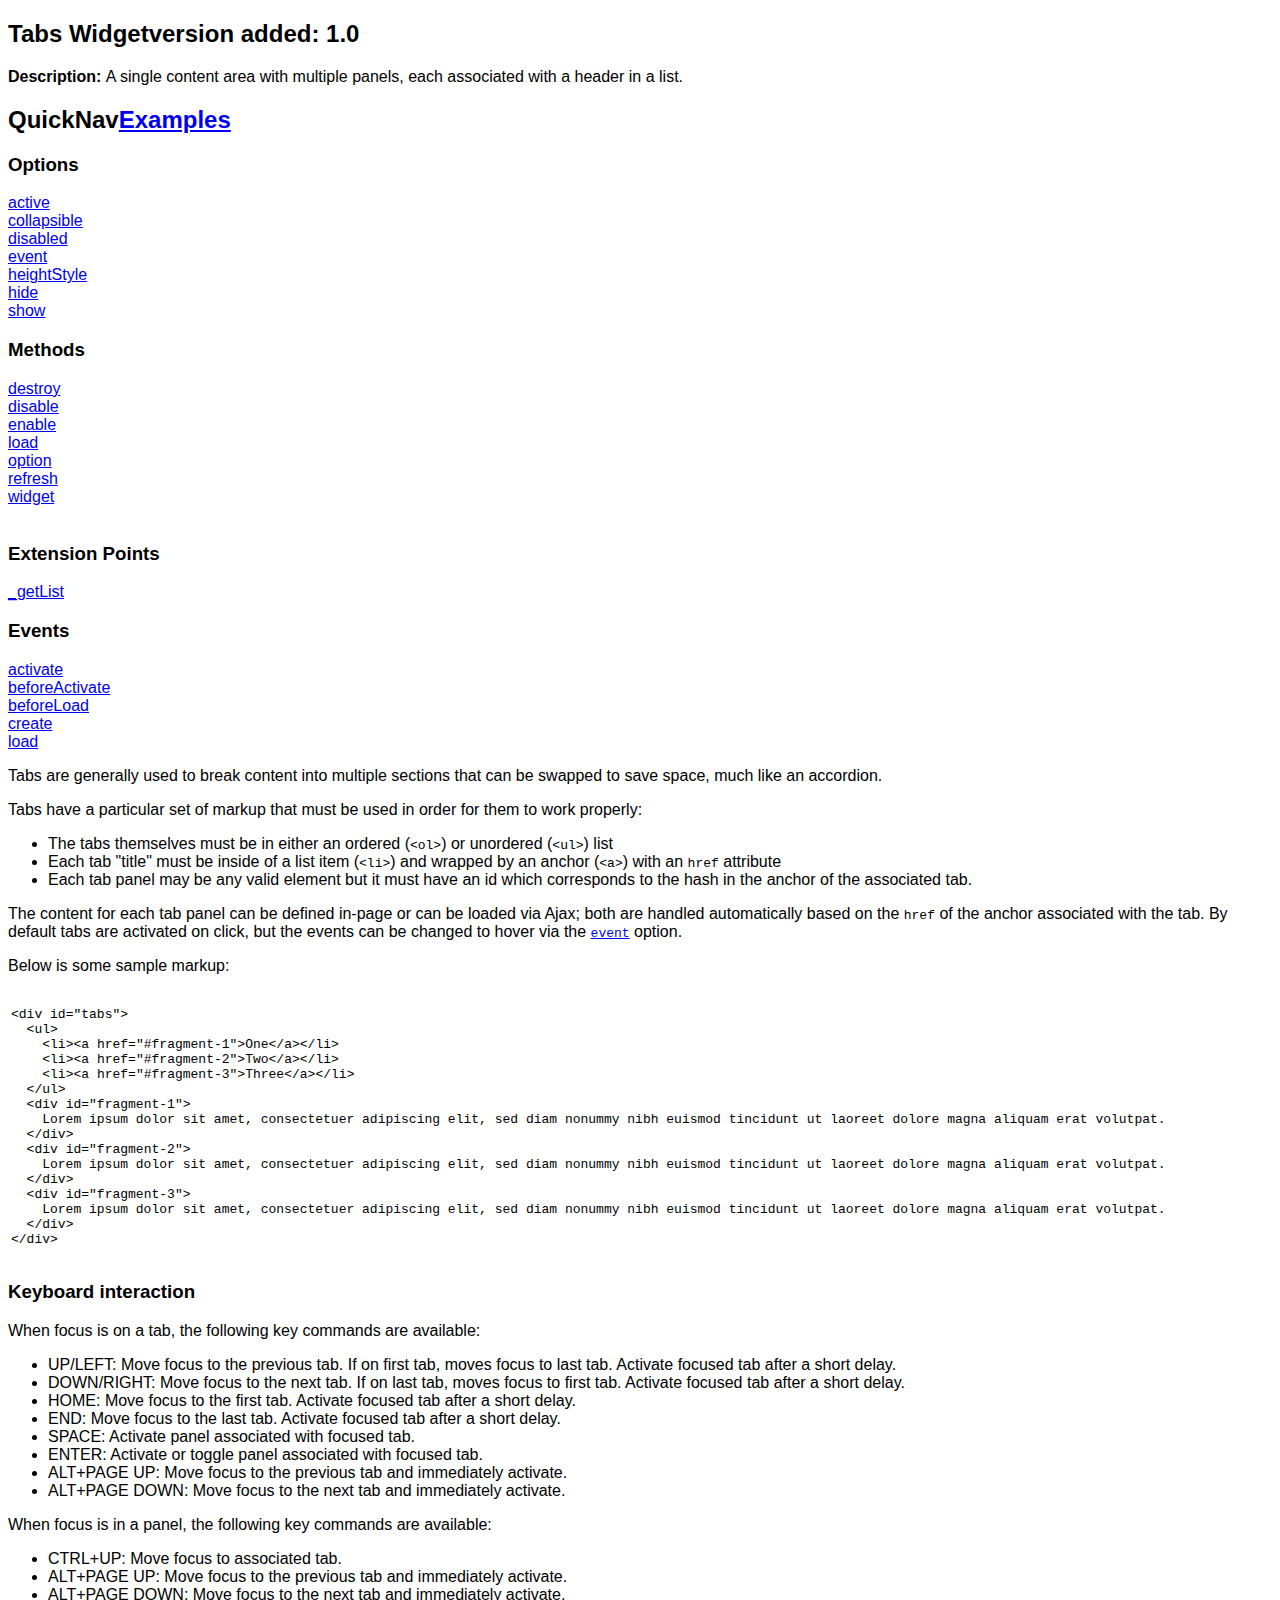
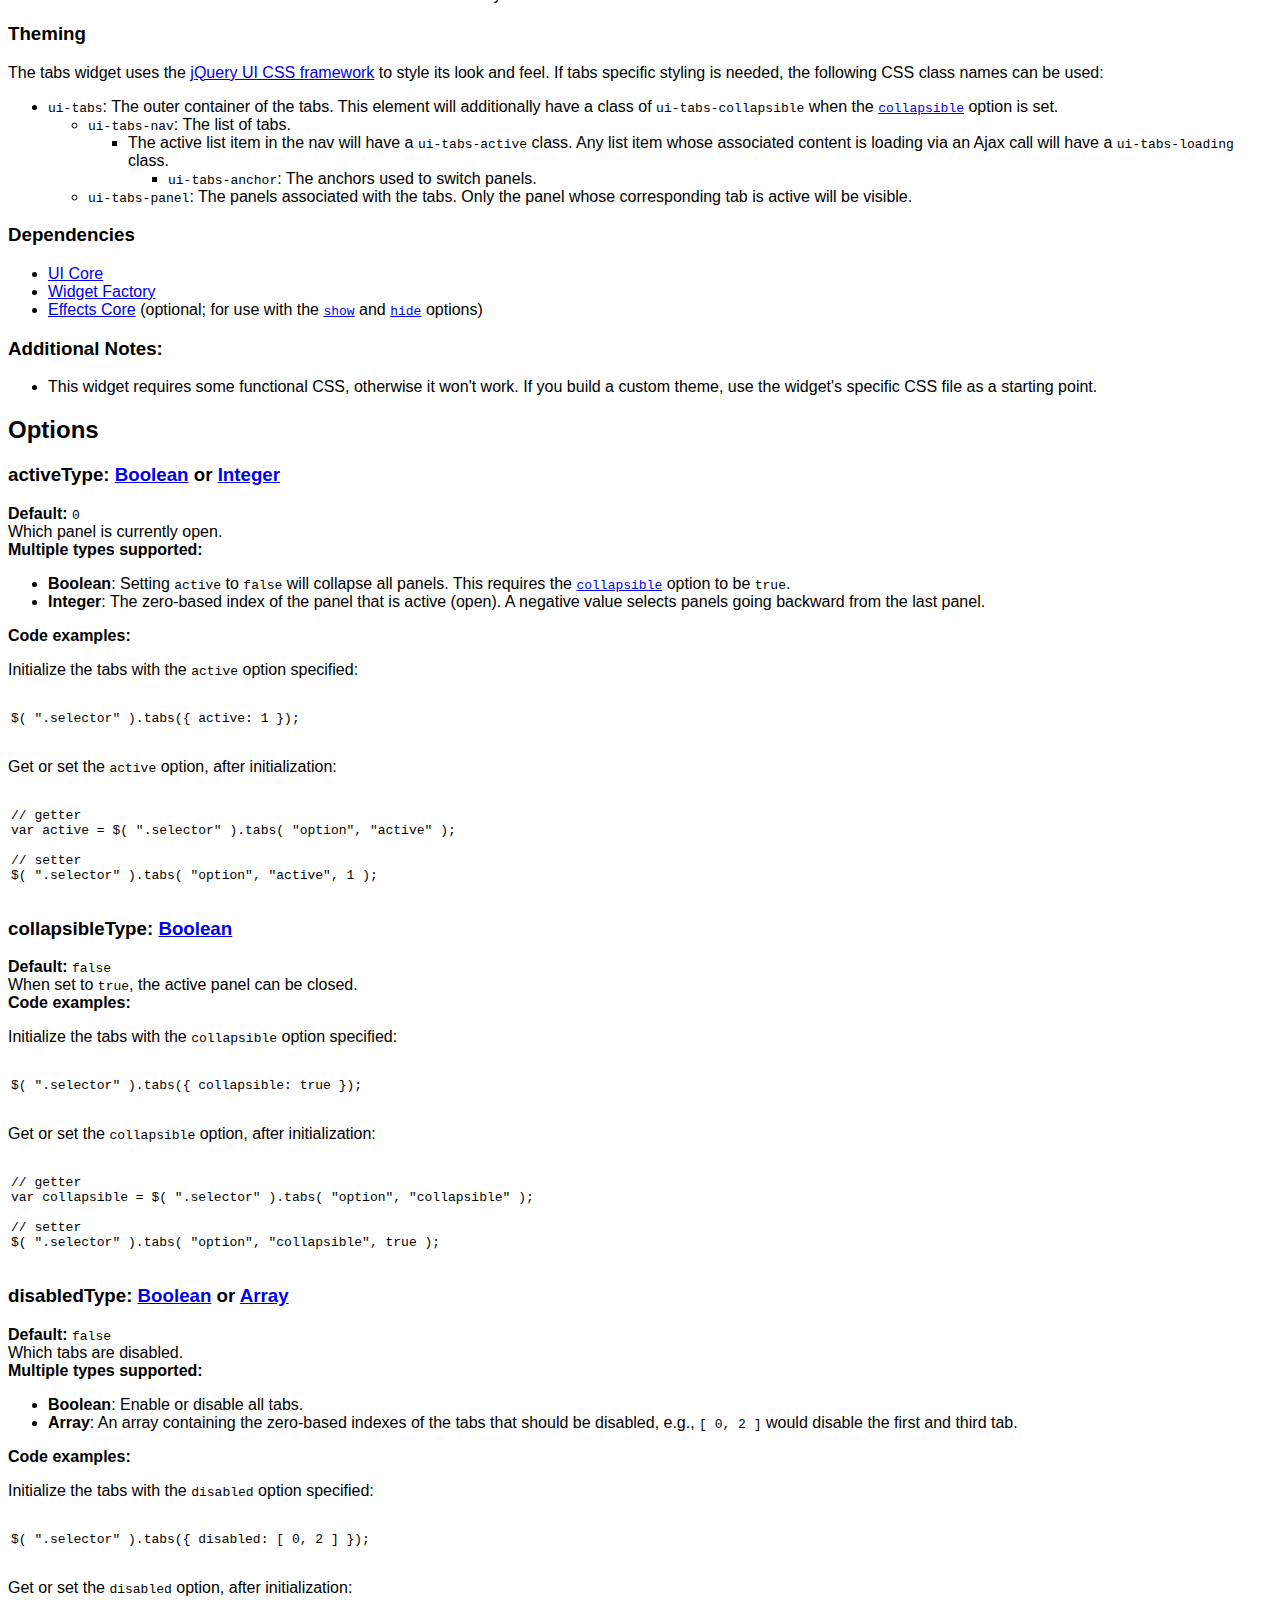
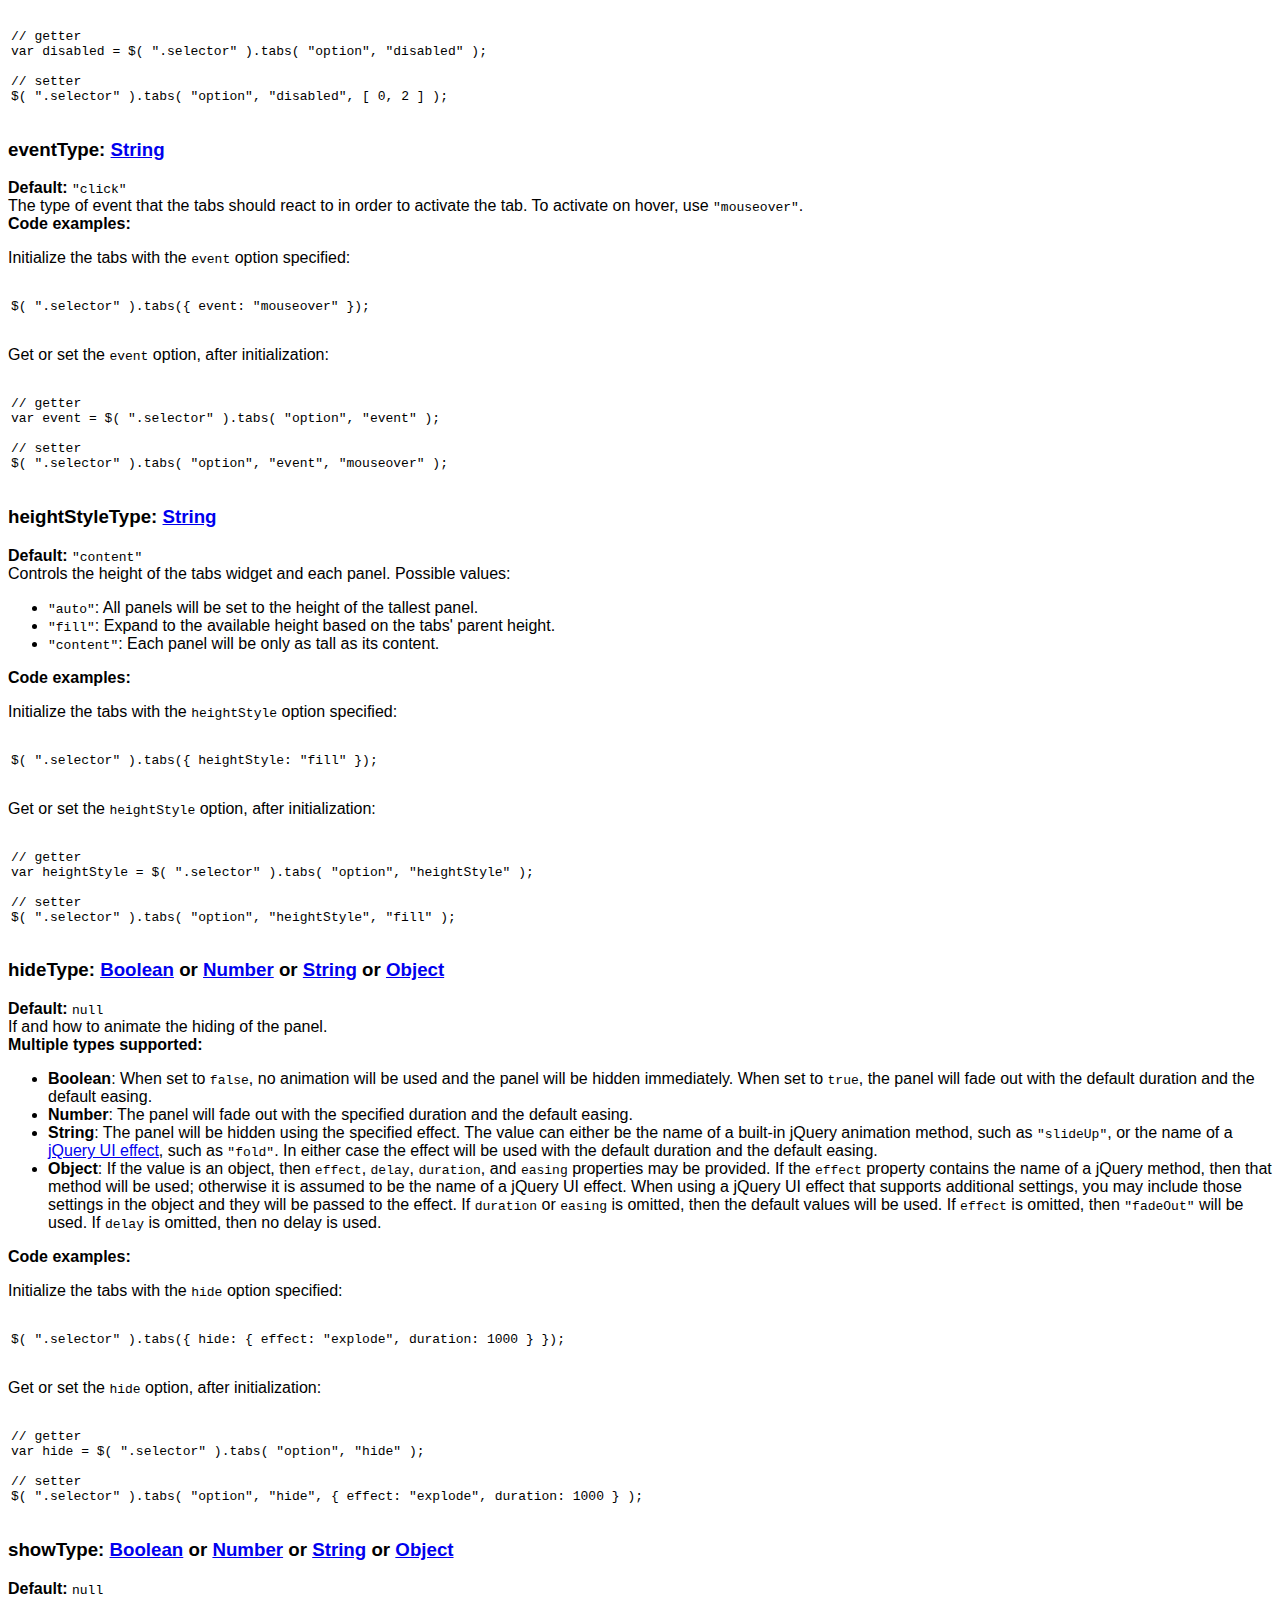
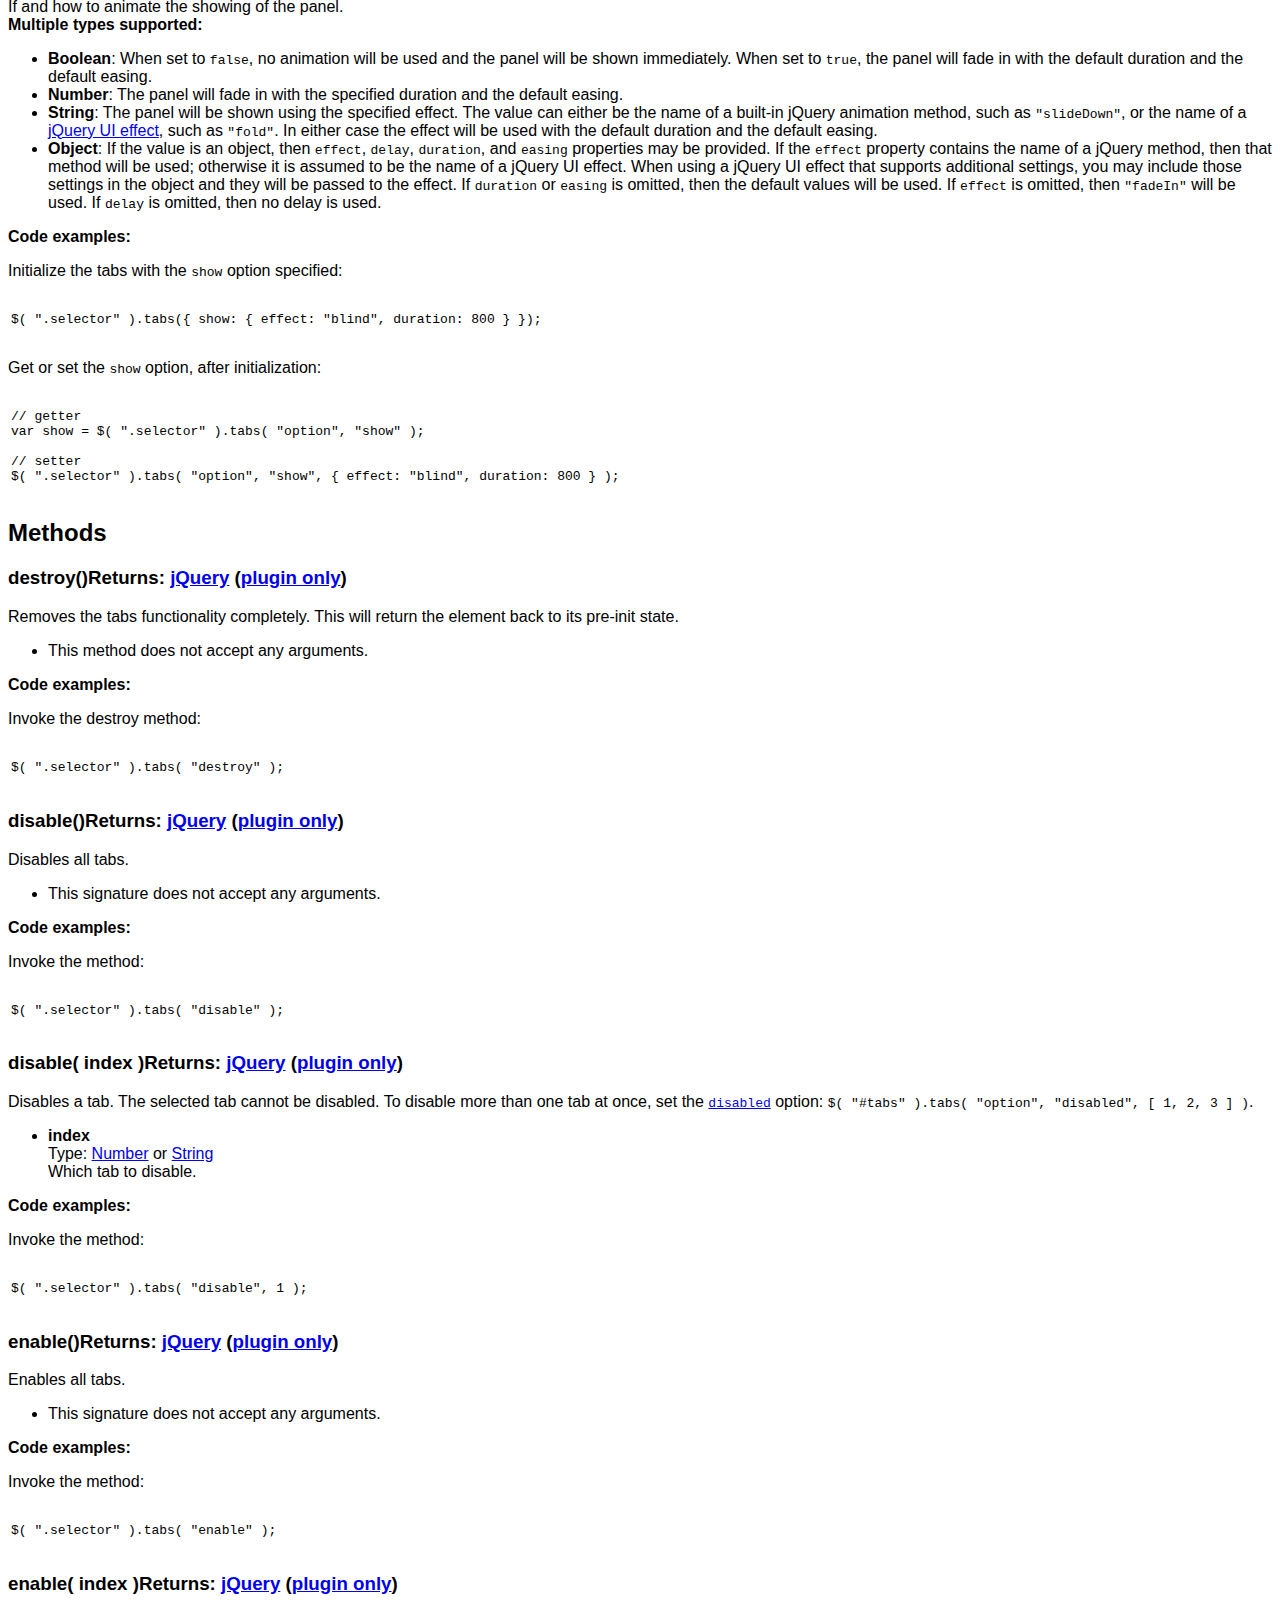
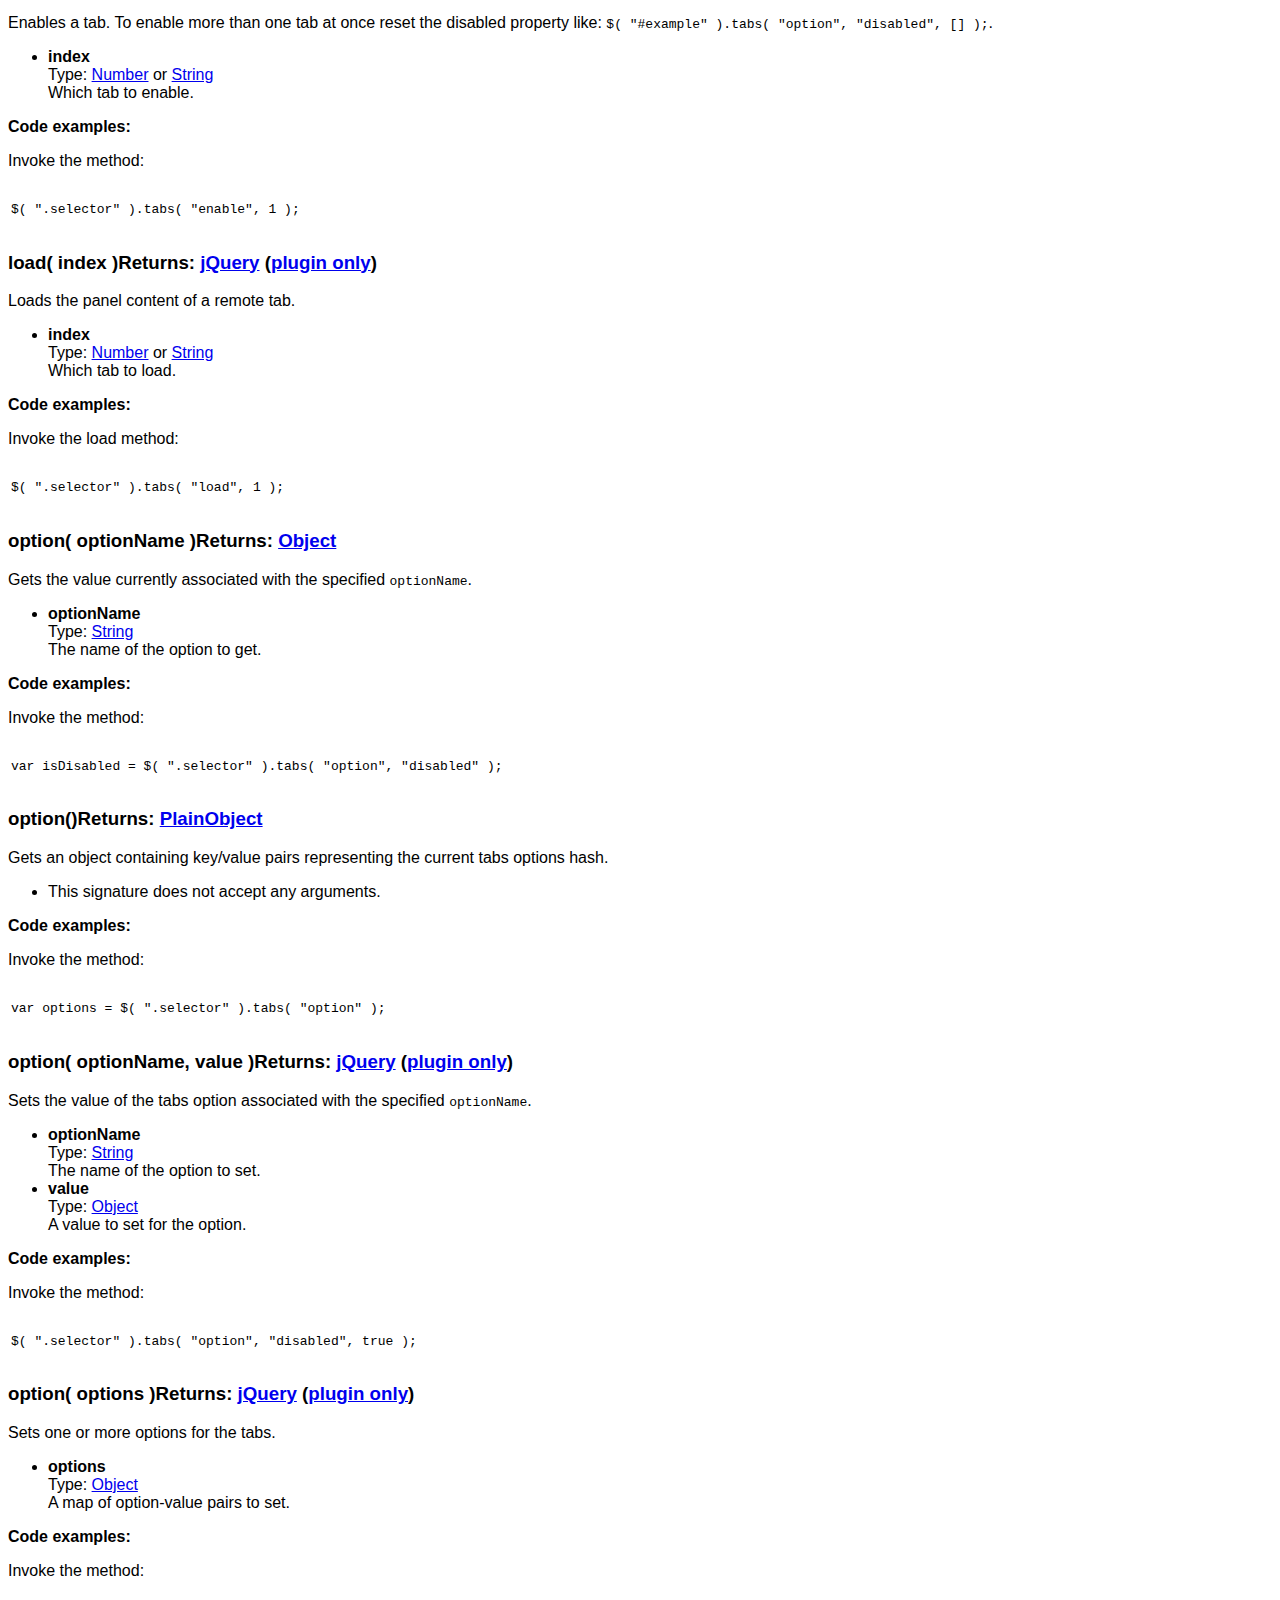
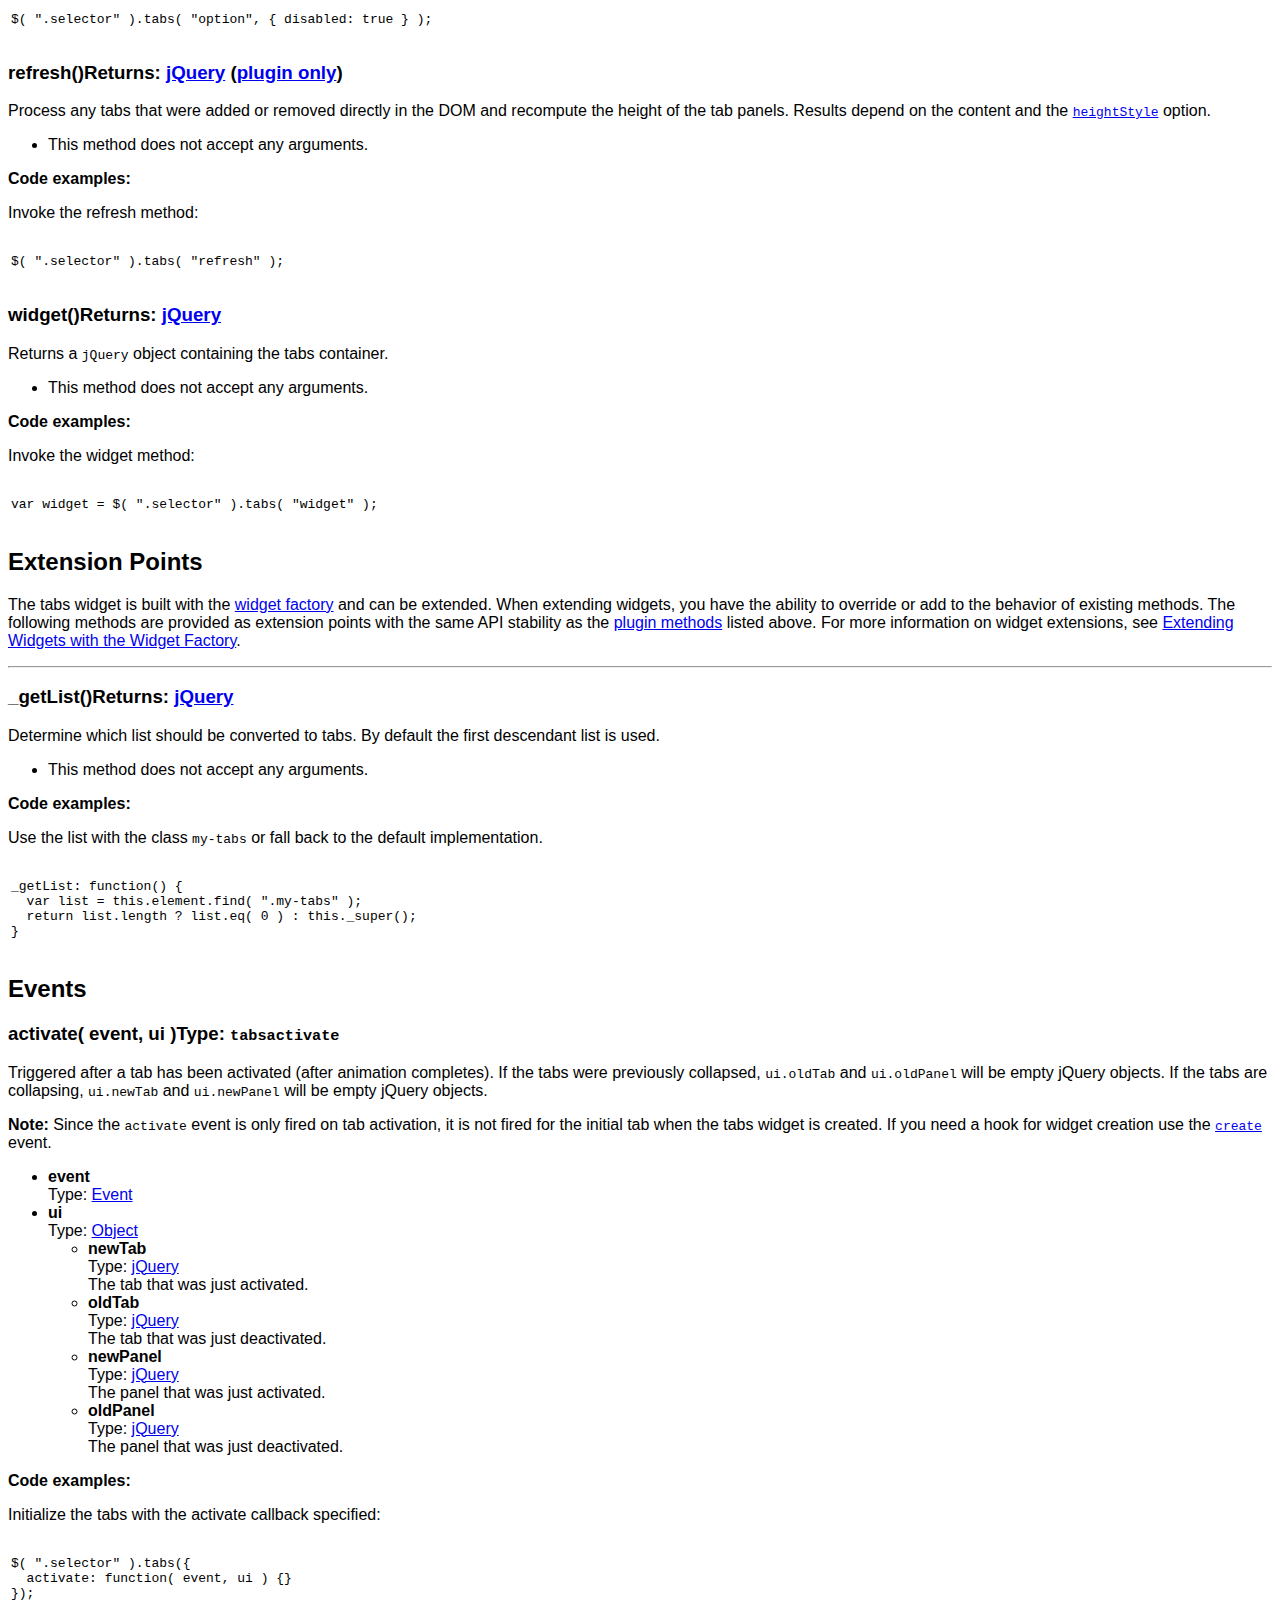
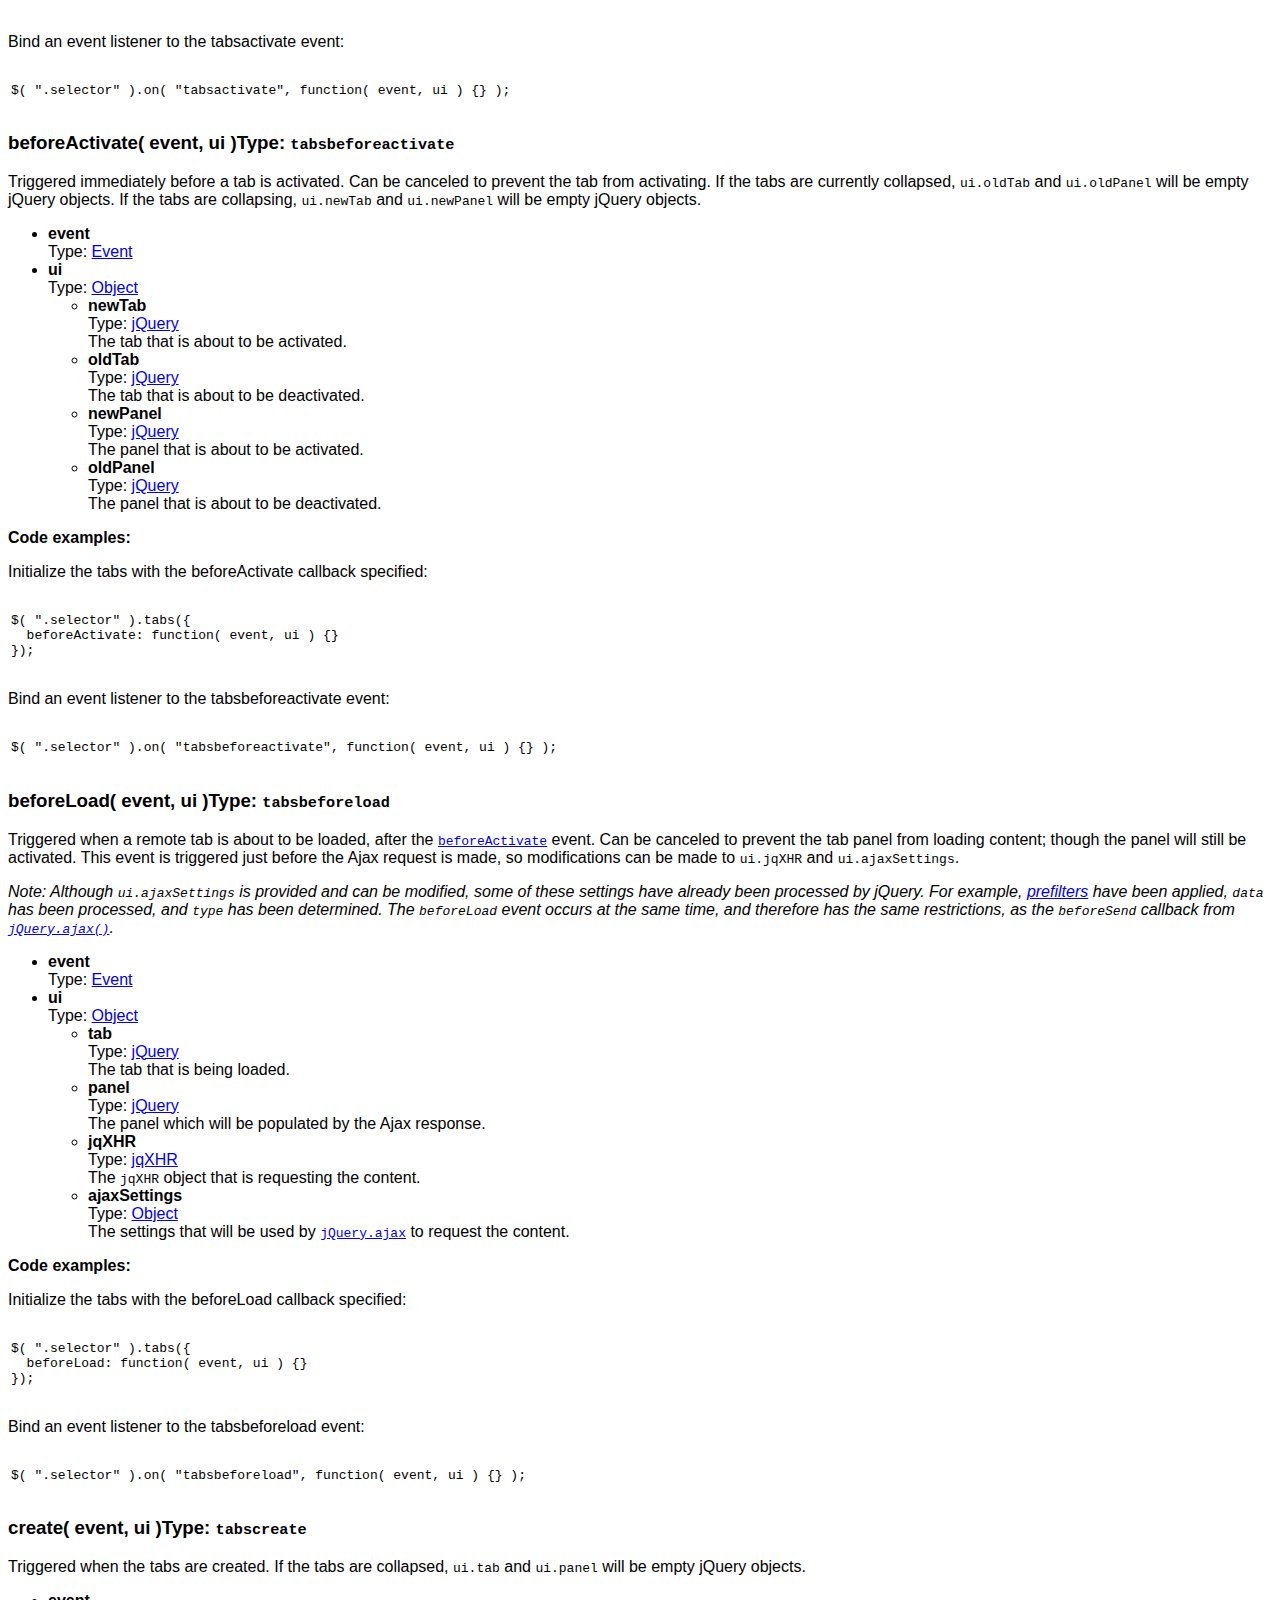
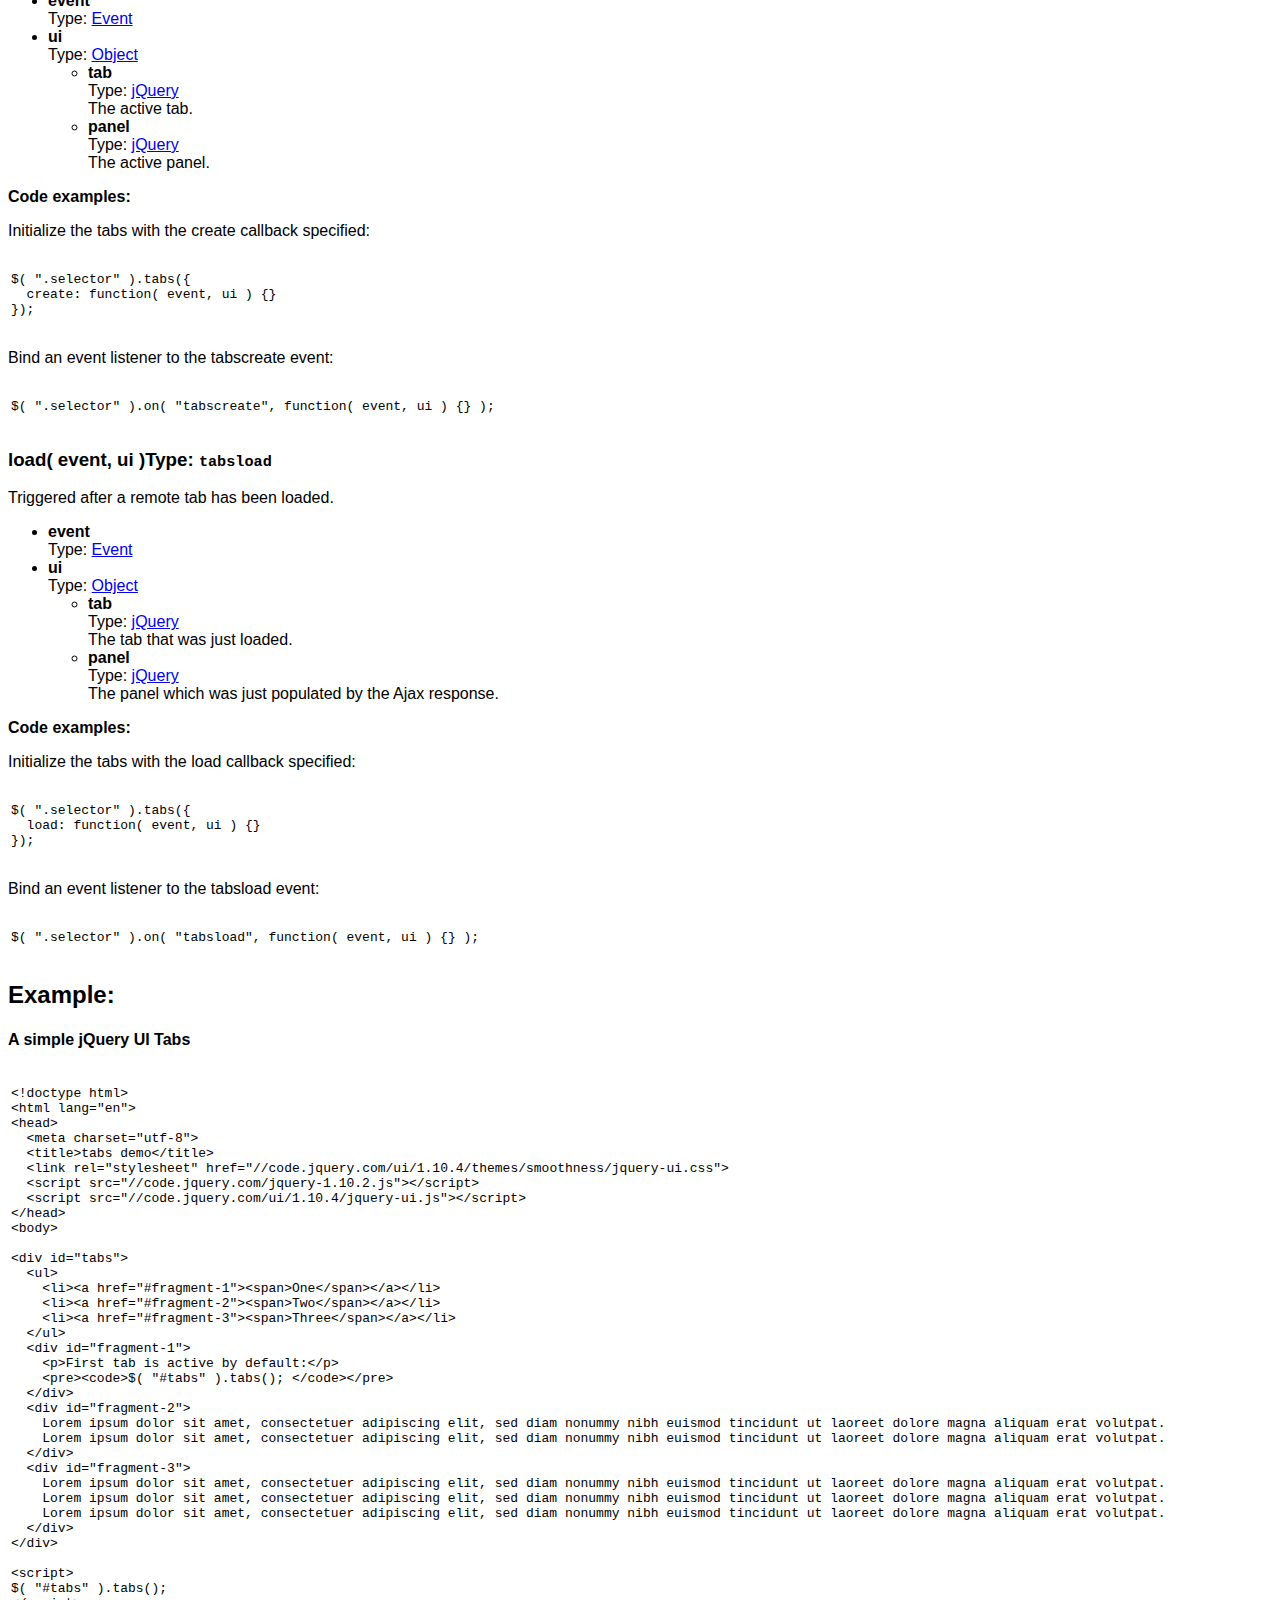
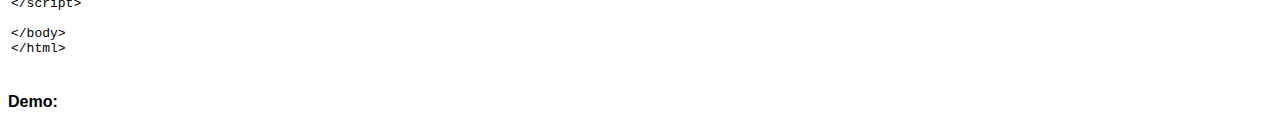
<file: resource/jquery-ui-1.10.4.custom/development-bundle/docs/tabs.html>
<!doctype html>
<html lang="en">
<head>
	<meta charset="utf-8">
	<title>jQuery UI tabs documentation</title>

	<style>
	body {
		font-family: "Trebuchet MS", "Arial", "Helvetica", "Verdana", "sans-serif"
	}
	.gutter {
		display: none;
	}
	</style>
</head>
<body>

<script>{
		"title":
			"Tabs Widget",
		"excerpt":
			"A single content area with multiple panels, each associated with a header in a list.",
		"termSlugs": {
			"category": [
				"widgets"
			]
		}
	}</script><article id="tabs1" class="entry widget"><h2 class="section-title">
<span>Tabs Widget</span><span class="version-details">version added: 1.0</span>
</h2>
<div class="entry-wrapper">
<p class="desc"><strong>Description: </strong>A single content area with multiple panels, each associated with a header in a list.</p>
<section id="quick-nav"><header><h2>QuickNav<a href="#entry-examples">Examples</a>
</h2></header><div class="quick-nav-section">
<h3>Options</h3>
<div><a href="#option-active">active</a></div>
<div><a href="#option-collapsible">collapsible</a></div>
<div><a href="#option-disabled">disabled</a></div>
<div><a href="#option-event">event</a></div>
<div><a href="#option-heightStyle">heightStyle</a></div>
<div><a href="#option-hide">hide</a></div>
<div><a href="#option-show">show</a></div>
</div>
<div class="quick-nav-section">
<h3>Methods</h3>
<div><a href="#method-destroy">destroy</a></div>
<div><a href="#method-disable">disable</a></div>
<div><a href="#method-enable">enable</a></div>
<div><a href="#method-load">load</a></div>
<div><a href="#method-option">option</a></div>
<div><a href="#method-refresh">refresh</a></div>
<div><a href="#method-widget">widget</a></div>
<br/><h3>Extension Points</h3>
<div><a href="#method-_getList">_getList</a></div>
</div>
<div class="quick-nav-section">
<h3>Events</h3>
<div><a href="#event-activate">activate</a></div>
<div><a href="#event-beforeActivate">beforeActivate</a></div>
<div><a href="#event-beforeLoad">beforeLoad</a></div>
<div><a href="#event-create">create</a></div>
<div><a href="#event-load">load</a></div>
</div></section><div class="longdesc" id="entry-longdesc">
		<p>Tabs are generally used to break content into multiple sections that can be swapped to save space, much like an accordion.</p>
		<p>Tabs have a particular set of markup that must be used in order for them to work properly:</p>
		<ul>
			<li>The tabs themselves must be in either an ordered (<code>&lt;ol&gt;</code>) or unordered (<code>&lt;ul&gt;</code>) list</li>
			<li>Each tab "title" must be inside of a list item (<code>&lt;li&gt;</code>) and wrapped by an anchor (<code>&lt;a&gt;</code>) with an <code>href</code> attribute</li>
			<li>Each tab panel may be any valid element but it must have an id which corresponds to the hash in the anchor of the associated tab.</li>
		</ul>

		<p>The content for each tab panel can be defined in-page or can be loaded via Ajax; both are handled automatically based on the <code>href</code> of the anchor associated with the tab. By default tabs are activated on click, but the events can be changed to hover via the <a href="#option-event"><code>event</code></a> option.</p>

		<p>Below is some sample markup:</p>

		<div class="syntaxhighlighter xml nogutter">
	<table>
		<tbody>
			<tr>
				<td class="gutter">
					
						<div class="line n1">1</div>
					
						<div class="line n2">2</div>
					
						<div class="line n3">3</div>
					
						<div class="line n4">4</div>
					
						<div class="line n5">5</div>
					
						<div class="line n6">6</div>
					
						<div class="line n7">7</div>
					
						<div class="line n8">8</div>
					
						<div class="line n9">9</div>
					
						<div class="line n10">10</div>
					
						<div class="line n11">11</div>
					
						<div class="line n12">12</div>
					
						<div class="line n13">13</div>
					
						<div class="line n14">14</div>
					
						<div class="line n15">15</div>
					
						<div class="line n16">16</div>
					
				</td>
				<td class="code">
					<pre><div class="container"><div class="line"><code><span class="tag">&lt;<span class="title">div</span> <span class="attribute">id</span>=<span class="value">"tabs"</span>&gt;</span></code></div></div><div class="container"><div class="line"><code>  <span class="tag">&lt;<span class="title">ul</span>&gt;</span></code></div></div><div class="container"><div class="line"><code>    <span class="tag">&lt;<span class="title">li</span>&gt;</span><span class="tag">&lt;<span class="title">a</span> <span class="attribute">href</span>=<span class="value">"#fragment-1"</span>&gt;</span>One<span class="tag">&lt;/<span class="title">a</span>&gt;</span><span class="tag">&lt;/<span class="title">li</span>&gt;</span></code></div></div><div class="container"><div class="line"><code>    <span class="tag">&lt;<span class="title">li</span>&gt;</span><span class="tag">&lt;<span class="title">a</span> <span class="attribute">href</span>=<span class="value">"#fragment-2"</span>&gt;</span>Two<span class="tag">&lt;/<span class="title">a</span>&gt;</span><span class="tag">&lt;/<span class="title">li</span>&gt;</span></code></div></div><div class="container"><div class="line"><code>    <span class="tag">&lt;<span class="title">li</span>&gt;</span><span class="tag">&lt;<span class="title">a</span> <span class="attribute">href</span>=<span class="value">"#fragment-3"</span>&gt;</span>Three<span class="tag">&lt;/<span class="title">a</span>&gt;</span><span class="tag">&lt;/<span class="title">li</span>&gt;</span></code></div></div><div class="container"><div class="line"><code>  <span class="tag">&lt;/<span class="title">ul</span>&gt;</span></code></div></div><div class="container"><div class="line"><code>  <span class="tag">&lt;<span class="title">div</span> <span class="attribute">id</span>=<span class="value">"fragment-1"</span>&gt;</span></code></div></div><div class="container"><div class="line"><code>    Lorem ipsum dolor sit amet, consectetuer adipiscing elit, sed diam nonummy nibh euismod tincidunt ut laoreet dolore magna aliquam erat volutpat.</code></div></div><div class="container"><div class="line"><code>  <span class="tag">&lt;/<span class="title">div</span>&gt;</span></code></div></div><div class="container"><div class="line"><code>  <span class="tag">&lt;<span class="title">div</span> <span class="attribute">id</span>=<span class="value">"fragment-2"</span>&gt;</span></code></div></div><div class="container"><div class="line"><code>    Lorem ipsum dolor sit amet, consectetuer adipiscing elit, sed diam nonummy nibh euismod tincidunt ut laoreet dolore magna aliquam erat volutpat.</code></div></div><div class="container"><div class="line"><code>  <span class="tag">&lt;/<span class="title">div</span>&gt;</span></code></div></div><div class="container"><div class="line"><code>  <span class="tag">&lt;<span class="title">div</span> <span class="attribute">id</span>=<span class="value">"fragment-3"</span>&gt;</span></code></div></div><div class="container"><div class="line"><code>    Lorem ipsum dolor sit amet, consectetuer adipiscing elit, sed diam nonummy nibh euismod tincidunt ut laoreet dolore magna aliquam erat volutpat.</code></div></div><div class="container"><div class="line"><code>  <span class="tag">&lt;/<span class="title">div</span>&gt;</span></code></div></div><div class="container"><div class="line"><code><span class="tag">&lt;/<span class="title">div</span>&gt;</span></code></div></div></pre>
				</td>
			</tr>
		</tbody>
	</table>
</div>


		<h3>Keyboard interaction</h3>

		<p>When focus is on a tab, the following key commands are available:</p>
		<ul>
			<li>UP/LEFT: Move focus to the previous tab. If on first tab, moves focus to last tab. Activate focused tab after a short delay.</li>
			<li>DOWN/RIGHT: Move focus to the next tab. If on last tab, moves focus to first tab. Activate focused tab after a short delay.</li>
			<li>HOME: Move focus to the first tab. Activate focused tab after a short delay.</li>
			<li>END: Move focus to the last tab. Activate focused tab after a short delay.</li>
			<li>SPACE: Activate panel associated with focused tab.</li>
			<li>ENTER: Activate or toggle panel associated with focused tab.</li>
			<li>ALT+PAGE UP: Move focus to the previous tab and immediately activate.</li>
			<li>ALT+PAGE DOWN: Move focus to the next tab and immediately activate.</li>
		</ul>

		<p>When focus is in a panel, the following key commands are available:</p>
		<ul>
			<li>CTRL+UP: Move focus to associated tab.</li>
			<li>ALT+PAGE UP: Move focus to the previous tab and immediately activate.</li>
			<li>ALT+PAGE DOWN: Move focus to the next tab and immediately activate.</li>
		</ul>

		<div>
	<h3 id="theming">Theming</h3>

	<p>The tabs widget uses the <a href="/theming/css-framework/">jQuery UI CSS framework</a> to style its look and feel. If tabs specific styling is needed, the following CSS class names can be used:</p>
</div>

		<ul>
			<li>
				<code>ui-tabs</code>: The outer container of the tabs. This element will additionally have a class of <code>ui-tabs-collapsible</code> when the <a href="#option-collapsible"><code>collapsible</code></a> option is set.
				<ul>
					<li>
						<code>ui-tabs-nav</code>: The list of tabs.
						<ul>
							<li>The active list item in the nav will have a <code>ui-tabs-active</code> class. Any list item whose associated content is loading via an Ajax call will have a <code>ui-tabs-loading</code> class.
								<ul>
									<li>
<code>ui-tabs-anchor</code>: The anchors used to switch panels.</li>
								</ul>
							</li>
						</ul>
					</li>
					<li>
<code>ui-tabs-panel</code>: The panels associated with the tabs. Only the panel whose corresponding tab is active will be visible.</li>
				</ul>
			</li>
		</ul>

		<h3>Dependencies</h3>
		<ul>
			<li><a href="/category/ui-core/">UI Core</a></li>
			<li><a href="/jQuery.widget/">Widget Factory</a></li>
			<li>
<a href="/category/effects-core/">Effects Core</a> (optional; for use with the <a href="#option-show"><code>show</code></a> and <a href="#option-hide"><code>hide</code></a> options)</li>
		</ul>
	</div>
<h3>Additional Notes:</h3>
<div class="longdesc"><ul><li>
			This widget requires some functional CSS, otherwise it won't work. If you build a custom theme, use the widget's specific CSS file as a starting point.
		</li></ul></div>
<section id="options"><header><h2>Options</h2></header><div id="option-active" class="api-item first-item">
<h3>active<span class="option-type"><strong>Type: </strong><a href="http://api.jquery.com/Types/#Boolean">Boolean</a> or <a href="http://api.jquery.com/Types/#Integer">Integer</a></span>
</h3>
<div class="default">
<strong>Default: </strong><code>0</code>
</div>
<div>
				Which panel is currently open.
			</div>
<strong>Multiple types supported:</strong><ul>
<li>
<strong>Boolean</strong>: Setting <code>active</code> to <code>false</code> will collapse all panels. This requires the <a href="#option-collapsible"><code>collapsible</code></a> option to be <code>true</code>.</li>
<li>
<strong>Integer</strong>: The zero-based index of the panel that is active (open). A negative value selects panels going backward from the last panel.</li>
</ul>
<strong>Code examples:</strong><p>Initialize the tabs with the <code>active</code> option specified:</p>
<div class="syntaxhighlighter javascript nogutter">
	<table>
		<tbody>
			<tr>
				<td class="gutter">
					
						<div class="line n1">1</div>
					
				</td>
				<td class="code">
					<pre><div class="container"><div class="line"><code>$( <span class="string">".selector"</span> ).tabs({ active: <span class="number">1</span> });</code></div></div></pre>
				</td>
			</tr>
		</tbody>
	</table>
</div>

<p>Get or set the <code>active</code> option, after initialization:</p>
<div class="syntaxhighlighter javascript nogutter">
	<table>
		<tbody>
			<tr>
				<td class="gutter">
					
						<div class="line n1">1</div>
					
						<div class="line n2">2</div>
					
						<div class="line n3">3</div>
					
						<div class="line n4">4</div>
					
						<div class="line n5">5</div>
					
				</td>
				<td class="code">
					<pre><div class="container"><div class="line"><code><span class="comment">// getter</span></code></div></div><div class="container"><div class="line"><code><span class="keyword">var</span> active = $( <span class="string">".selector"</span> ).tabs( <span class="string">"option"</span>, <span class="string">"active"</span> );</code></div></div><div class="container"><div class="line"><code> </code></div></div><div class="container"><div class="line"><code><span class="comment">// setter</span></code></div></div><div class="container"><div class="line"><code>$( <span class="string">".selector"</span> ).tabs( <span class="string">"option"</span>, <span class="string">"active"</span>, <span class="number">1</span> );</code></div></div></pre>
				</td>
			</tr>
		</tbody>
	</table>
</div>

</div>
<div id="option-collapsible" class="api-item">
<h3>collapsible<span class="option-type"><strong>Type: </strong><a href="http://api.jquery.com/Types/#Boolean">Boolean</a></span>
</h3>
<div class="default">
<strong>Default: </strong><code>false</code>
</div>
<div>When set to <code>true</code>, the active panel can be closed.</div>
<strong>Code examples:</strong><p>Initialize the tabs with the <code>collapsible</code> option specified:</p>
<div class="syntaxhighlighter javascript nogutter">
	<table>
		<tbody>
			<tr>
				<td class="gutter">
					
						<div class="line n1">1</div>
					
				</td>
				<td class="code">
					<pre><div class="container"><div class="line"><code>$( <span class="string">".selector"</span> ).tabs({ collapsible: <span class="literal">true</span> });</code></div></div></pre>
				</td>
			</tr>
		</tbody>
	</table>
</div>

<p>Get or set the <code>collapsible</code> option, after initialization:</p>
<div class="syntaxhighlighter javascript nogutter">
	<table>
		<tbody>
			<tr>
				<td class="gutter">
					
						<div class="line n1">1</div>
					
						<div class="line n2">2</div>
					
						<div class="line n3">3</div>
					
						<div class="line n4">4</div>
					
						<div class="line n5">5</div>
					
				</td>
				<td class="code">
					<pre><div class="container"><div class="line"><code><span class="comment">// getter</span></code></div></div><div class="container"><div class="line"><code><span class="keyword">var</span> collapsible = $( <span class="string">".selector"</span> ).tabs( <span class="string">"option"</span>, <span class="string">"collapsible"</span> );</code></div></div><div class="container"><div class="line"><code> </code></div></div><div class="container"><div class="line"><code><span class="comment">// setter</span></code></div></div><div class="container"><div class="line"><code>$( <span class="string">".selector"</span> ).tabs( <span class="string">"option"</span>, <span class="string">"collapsible"</span>, <span class="literal">true</span> );</code></div></div></pre>
				</td>
			</tr>
		</tbody>
	</table>
</div>

</div>
<div id="option-disabled" class="api-item">
<h3>disabled<span class="option-type"><strong>Type: </strong><a href="http://api.jquery.com/Types/#Boolean">Boolean</a> or <a href="http://api.jquery.com/Types/#Array">Array</a></span>
</h3>
<div class="default">
<strong>Default: </strong><code>false</code>
</div>
<div>Which tabs are disabled.</div>
<strong>Multiple types supported:</strong><ul>
<li>
<strong>Boolean</strong>: Enable or disable all tabs.</li>
<li>
<strong>Array</strong>: An array containing the zero-based indexes of the tabs that should be disabled, e.g., <code>[ 0, 2 ]</code> would disable the first and third tab.</li>
</ul>
<strong>Code examples:</strong><p>Initialize the tabs with the <code>disabled</code> option specified:</p>
<div class="syntaxhighlighter javascript nogutter">
	<table>
		<tbody>
			<tr>
				<td class="gutter">
					
						<div class="line n1">1</div>
					
				</td>
				<td class="code">
					<pre><div class="container"><div class="line"><code>$( <span class="string">".selector"</span> ).tabs({ disabled: [ <span class="number">0</span>, <span class="number">2</span> ] });</code></div></div></pre>
				</td>
			</tr>
		</tbody>
	</table>
</div>

<p>Get or set the <code>disabled</code> option, after initialization:</p>
<div class="syntaxhighlighter javascript nogutter">
	<table>
		<tbody>
			<tr>
				<td class="gutter">
					
						<div class="line n1">1</div>
					
						<div class="line n2">2</div>
					
						<div class="line n3">3</div>
					
						<div class="line n4">4</div>
					
						<div class="line n5">5</div>
					
				</td>
				<td class="code">
					<pre><div class="container"><div class="line"><code><span class="comment">// getter</span></code></div></div><div class="container"><div class="line"><code><span class="keyword">var</span> disabled = $( <span class="string">".selector"</span> ).tabs( <span class="string">"option"</span>, <span class="string">"disabled"</span> );</code></div></div><div class="container"><div class="line"><code> </code></div></div><div class="container"><div class="line"><code><span class="comment">// setter</span></code></div></div><div class="container"><div class="line"><code>$( <span class="string">".selector"</span> ).tabs( <span class="string">"option"</span>, <span class="string">"disabled"</span>, [ <span class="number">0</span>, <span class="number">2</span> ] );</code></div></div></pre>
				</td>
			</tr>
		</tbody>
	</table>
</div>

</div>
<div id="option-event" class="api-item">
<h3>event<span class="option-type"><strong>Type: </strong><a href="http://api.jquery.com/Types/#String">String</a></span>
</h3>
<div class="default">
<strong>Default: </strong><code>"click"</code>
</div>
<div>The type of event that the tabs should react to in order to activate the tab. To activate on hover, use <code>"mouseover"</code>.</div>
<strong>Code examples:</strong><p>Initialize the tabs with the <code>event</code> option specified:</p>
<div class="syntaxhighlighter javascript nogutter">
	<table>
		<tbody>
			<tr>
				<td class="gutter">
					
						<div class="line n1">1</div>
					
				</td>
				<td class="code">
					<pre><div class="container"><div class="line"><code>$( <span class="string">".selector"</span> ).tabs({ event: <span class="string">"mouseover"</span> });</code></div></div></pre>
				</td>
			</tr>
		</tbody>
	</table>
</div>

<p>Get or set the <code>event</code> option, after initialization:</p>
<div class="syntaxhighlighter javascript nogutter">
	<table>
		<tbody>
			<tr>
				<td class="gutter">
					
						<div class="line n1">1</div>
					
						<div class="line n2">2</div>
					
						<div class="line n3">3</div>
					
						<div class="line n4">4</div>
					
						<div class="line n5">5</div>
					
				</td>
				<td class="code">
					<pre><div class="container"><div class="line"><code><span class="comment">// getter</span></code></div></div><div class="container"><div class="line"><code><span class="keyword">var</span> event = $( <span class="string">".selector"</span> ).tabs( <span class="string">"option"</span>, <span class="string">"event"</span> );</code></div></div><div class="container"><div class="line"><code> </code></div></div><div class="container"><div class="line"><code><span class="comment">// setter</span></code></div></div><div class="container"><div class="line"><code>$( <span class="string">".selector"</span> ).tabs( <span class="string">"option"</span>, <span class="string">"event"</span>, <span class="string">"mouseover"</span> );</code></div></div></pre>
				</td>
			</tr>
		</tbody>
	</table>
</div>

</div>
<div id="option-heightStyle" class="api-item">
<h3>heightStyle<span class="option-type"><strong>Type: </strong><a href="http://api.jquery.com/Types/#String">String</a></span>
</h3>
<div class="default">
<strong>Default: </strong><code>"content"</code>
</div>
<div>
				Controls the height of the tabs widget and each panel. Possible values:
				<ul>
					<li>
<code>"auto"</code>: All panels will be set to the height of the tallest panel.</li>
					<li>
<code>"fill"</code>: Expand to the available height based on the tabs' parent height.</li>
					<li>
<code>"content"</code>: Each panel will be only as tall as its content.</li>
				</ul>
			</div>
<strong>Code examples:</strong><p>Initialize the tabs with the <code>heightStyle</code> option specified:</p>
<div class="syntaxhighlighter javascript nogutter">
	<table>
		<tbody>
			<tr>
				<td class="gutter">
					
						<div class="line n1">1</div>
					
				</td>
				<td class="code">
					<pre><div class="container"><div class="line"><code>$( <span class="string">".selector"</span> ).tabs({ heightStyle: <span class="string">"fill"</span> });</code></div></div></pre>
				</td>
			</tr>
		</tbody>
	</table>
</div>

<p>Get or set the <code>heightStyle</code> option, after initialization:</p>
<div class="syntaxhighlighter javascript nogutter">
	<table>
		<tbody>
			<tr>
				<td class="gutter">
					
						<div class="line n1">1</div>
					
						<div class="line n2">2</div>
					
						<div class="line n3">3</div>
					
						<div class="line n4">4</div>
					
						<div class="line n5">5</div>
					
				</td>
				<td class="code">
					<pre><div class="container"><div class="line"><code><span class="comment">// getter</span></code></div></div><div class="container"><div class="line"><code><span class="keyword">var</span> heightStyle = $( <span class="string">".selector"</span> ).tabs( <span class="string">"option"</span>, <span class="string">"heightStyle"</span> );</code></div></div><div class="container"><div class="line"><code> </code></div></div><div class="container"><div class="line"><code><span class="comment">// setter</span></code></div></div><div class="container"><div class="line"><code>$( <span class="string">".selector"</span> ).tabs( <span class="string">"option"</span>, <span class="string">"heightStyle"</span>, <span class="string">"fill"</span> );</code></div></div></pre>
				</td>
			</tr>
		</tbody>
	</table>
</div>

</div>
<div id="option-hide" class="api-item">
<h3>hide<span class="option-type"><strong>Type: </strong><a href="http://api.jquery.com/Types/#Boolean">Boolean</a> or <a href="http://api.jquery.com/Types/#Number">Number</a> or <a href="http://api.jquery.com/Types/#String">String</a> or <a href="http://api.jquery.com/Types/#Object">Object</a></span>
</h3>
<div class="default">
<strong>Default: </strong><code>null</code>
</div>
<div>If and how to animate the hiding of the panel.</div>
<strong>Multiple types supported:</strong><ul>
<li>
<strong>Boolean</strong>: 
			When set to <code>false</code>, no animation will be used and the panel will be hidden immediately.
			When set to <code>true</code>, the panel will fade out with the default duration and the default easing.
		</li>
<li>
<strong>Number</strong>: 
			The panel will fade out with the specified duration and the default easing.
		</li>
<li>
<strong>String</strong>: 
			The panel will be hidden using the specified effect.
			The value can either be the name of a built-in jQuery animation method, such as <code>"slideUp"</code>, or the name of a <a href="/category/effects/">jQuery UI effect</a>, such as <code>"fold"</code>.
			In either case the effect will be used with the default duration and the default easing.
		</li>
<li>
<strong>Object</strong>: If the value is an object, then <code>effect</code>, <code>delay</code>, <code>duration</code>, and <code>easing</code> properties may be provided. If the <code>effect</code> property contains the name of a jQuery method, then that method will be used; otherwise it is assumed to be the name of a jQuery UI effect. When using a jQuery UI effect that supports additional settings, you may include those settings in the object and they will be passed to the effect. If <code>duration</code> or <code>easing</code> is omitted, then the default values will be used. If <code>effect</code> is omitted, then <code>"fadeOut"</code> will be used. If <code>delay</code> is omitted, then no delay is used.</li>
</ul>
<strong>Code examples:</strong><p>Initialize the tabs with the <code>hide</code> option specified:</p>
<div class="syntaxhighlighter javascript nogutter">
	<table>
		<tbody>
			<tr>
				<td class="gutter">
					
						<div class="line n1">1</div>
					
				</td>
				<td class="code">
					<pre><div class="container"><div class="line"><code>$( <span class="string">".selector"</span> ).tabs({ hide: { effect: <span class="string">"explode"</span>, duration: <span class="number">1000</span> } });</code></div></div></pre>
				</td>
			</tr>
		</tbody>
	</table>
</div>

<p>Get or set the <code>hide</code> option, after initialization:</p>
<div class="syntaxhighlighter javascript nogutter">
	<table>
		<tbody>
			<tr>
				<td class="gutter">
					
						<div class="line n1">1</div>
					
						<div class="line n2">2</div>
					
						<div class="line n3">3</div>
					
						<div class="line n4">4</div>
					
						<div class="line n5">5</div>
					
				</td>
				<td class="code">
					<pre><div class="container"><div class="line"><code><span class="comment">// getter</span></code></div></div><div class="container"><div class="line"><code><span class="keyword">var</span> hide = $( <span class="string">".selector"</span> ).tabs( <span class="string">"option"</span>, <span class="string">"hide"</span> );</code></div></div><div class="container"><div class="line"><code> </code></div></div><div class="container"><div class="line"><code><span class="comment">// setter</span></code></div></div><div class="container"><div class="line"><code>$( <span class="string">".selector"</span> ).tabs( <span class="string">"option"</span>, <span class="string">"hide"</span>, { effect: <span class="string">"explode"</span>, duration: <span class="number">1000</span> } );</code></div></div></pre>
				</td>
			</tr>
		</tbody>
	</table>
</div>

</div>
<div id="option-show" class="api-item">
<h3>show<span class="option-type"><strong>Type: </strong><a href="http://api.jquery.com/Types/#Boolean">Boolean</a> or <a href="http://api.jquery.com/Types/#Number">Number</a> or <a href="http://api.jquery.com/Types/#String">String</a> or <a href="http://api.jquery.com/Types/#Object">Object</a></span>
</h3>
<div class="default">
<strong>Default: </strong><code>null</code>
</div>
<div>If and how to animate the showing of the panel.</div>
<strong>Multiple types supported:</strong><ul>
<li>
<strong>Boolean</strong>: 
			When set to <code>false</code>, no animation will be used and the panel will be shown immediately.
			When set to <code>true</code>, the panel will fade in with the default duration and the default easing.
		</li>
<li>
<strong>Number</strong>: 
			The panel will fade in with the specified duration and the default easing.
		</li>
<li>
<strong>String</strong>: 
			The panel will be shown using the specified effect.
			The value can either be the name of a built-in jQuery animation method, such as <code>"slideDown"</code>, or the name of a <a href="/category/effects/">jQuery UI effect</a>, such as <code>"fold"</code>.
			In either case the effect will be used with the default duration and the default easing.
		</li>
<li>
<strong>Object</strong>: If the value is an object, then <code>effect</code>, <code>delay</code>, <code>duration</code>, and <code>easing</code> properties may be provided. If the <code>effect</code> property contains the name of a jQuery method, then that method will be used; otherwise it is assumed to be the name of a jQuery UI effect. When using a jQuery UI effect that supports additional settings, you may include those settings in the object and they will be passed to the effect. If <code>duration</code> or <code>easing</code> is omitted, then the default values will be used. If <code>effect</code> is omitted, then <code>"fadeIn"</code> will be used.  If <code>delay</code> is omitted, then no delay is used.</li>
</ul>
<strong>Code examples:</strong><p>Initialize the tabs with the <code>show</code> option specified:</p>
<div class="syntaxhighlighter javascript nogutter">
	<table>
		<tbody>
			<tr>
				<td class="gutter">
					
						<div class="line n1">1</div>
					
				</td>
				<td class="code">
					<pre><div class="container"><div class="line"><code>$( <span class="string">".selector"</span> ).tabs({ show: { effect: <span class="string">"blind"</span>, duration: <span class="number">800</span> } });</code></div></div></pre>
				</td>
			</tr>
		</tbody>
	</table>
</div>

<p>Get or set the <code>show</code> option, after initialization:</p>
<div class="syntaxhighlighter javascript nogutter">
	<table>
		<tbody>
			<tr>
				<td class="gutter">
					
						<div class="line n1">1</div>
					
						<div class="line n2">2</div>
					
						<div class="line n3">3</div>
					
						<div class="line n4">4</div>
					
						<div class="line n5">5</div>
					
				</td>
				<td class="code">
					<pre><div class="container"><div class="line"><code><span class="comment">// getter</span></code></div></div><div class="container"><div class="line"><code><span class="keyword">var</span> show = $( <span class="string">".selector"</span> ).tabs( <span class="string">"option"</span>, <span class="string">"show"</span> );</code></div></div><div class="container"><div class="line"><code> </code></div></div><div class="container"><div class="line"><code><span class="comment">// setter</span></code></div></div><div class="container"><div class="line"><code>$( <span class="string">".selector"</span> ).tabs( <span class="string">"option"</span>, <span class="string">"show"</span>, { effect: <span class="string">"blind"</span>, duration: <span class="number">800</span> } );</code></div></div></pre>
				</td>
			</tr>
		</tbody>
	</table>
</div>

</div></section><section id="methods"><header><h2>Methods</h2></header><div id="method-destroy"><div class="api-item first-item">
<h3>destroy()<span class="returns">Returns: <a href="http://api.jquery.com/Types/#jQuery">jQuery</a> (<a href="http://learn.jquery.com/jquery-ui/widget-factory/widget-method-invocation/">plugin only</a>)</span>
</h3>
<div>
		Removes the tabs functionality completely. This will return the element back to its pre-init state.
	</div>
<ul><li><div class="null-signature">This method does not accept any arguments.</div></li></ul>
<div>
<strong>Code examples:</strong><p>Invoke the destroy method:</p>
<div class="syntaxhighlighter javascript nogutter">
	<table>
		<tbody>
			<tr>
				<td class="gutter">
					
						<div class="line n1">1</div>
					
				</td>
				<td class="code">
					<pre><div class="container"><div class="line"><code>$( <span class="string">".selector"</span> ).tabs( <span class="string">"destroy"</span> );</code></div></div></pre>
				</td>
			</tr>
		</tbody>
	</table>
</div>

</div>
</div></div>
<div id="method-disable">
<div class="api-item">
<h3>disable()<span class="returns">Returns: <a href="http://api.jquery.com/Types/#jQuery">jQuery</a> (<a href="http://learn.jquery.com/jquery-ui/widget-factory/widget-method-invocation/">plugin only</a>)</span>
</h3>
<div>Disables all tabs.</div>
<ul><li><div class="null-signature">This signature does not accept any arguments.</div></li></ul>
<div>
<strong>Code examples:</strong><p>Invoke the  method:</p>
<div class="syntaxhighlighter javascript nogutter">
	<table>
		<tbody>
			<tr>
				<td class="gutter">
					
						<div class="line n1">1</div>
					
				</td>
				<td class="code">
					<pre><div class="container"><div class="line"><code>$( <span class="string">".selector"</span> ).tabs( <span class="string">"disable"</span> );</code></div></div></pre>
				</td>
			</tr>
		</tbody>
	</table>
</div>

</div>
</div>
<div class="api-item">
<h3>disable( index )<span class="returns">Returns: <a href="http://api.jquery.com/Types/#jQuery">jQuery</a> (<a href="http://learn.jquery.com/jquery-ui/widget-factory/widget-method-invocation/">plugin only</a>)</span>
</h3>
<div>
					Disables a tab. The selected tab cannot be disabled. To disable more than one tab at once, set the <a href="#option-disabled"><code>disabled</code></a> option: <code>$( "#tabs" ).tabs( "option", "disabled", [ 1, 2, 3 ] )</code>.
				</div>
<ul><li>
<div><strong>index</strong></div>
<div>Type: <a href="http://api.jquery.com/Types/#Number">Number</a> or <a href="http://api.jquery.com/Types/#String">String</a>
</div>
<div>Which tab to disable.</div>
</li></ul>
<div>
<strong>Code examples:</strong><p>Invoke the  method:</p>
<div class="syntaxhighlighter javascript nogutter">
	<table>
		<tbody>
			<tr>
				<td class="gutter">
					
						<div class="line n1">1</div>
					
				</td>
				<td class="code">
					<pre><div class="container"><div class="line"><code>$( <span class="string">".selector"</span> ).tabs( <span class="string">"disable"</span>, <span class="number">1</span> );</code></div></div></pre>
				</td>
			</tr>
		</tbody>
	</table>
</div>

</div>
</div>
</div>
<div id="method-enable">
<div class="api-item">
<h3>enable()<span class="returns">Returns: <a href="http://api.jquery.com/Types/#jQuery">jQuery</a> (<a href="http://learn.jquery.com/jquery-ui/widget-factory/widget-method-invocation/">plugin only</a>)</span>
</h3>
<div>Enables all tabs.</div>
<ul><li><div class="null-signature">This signature does not accept any arguments.</div></li></ul>
<div>
<strong>Code examples:</strong><p>Invoke the  method:</p>
<div class="syntaxhighlighter javascript nogutter">
	<table>
		<tbody>
			<tr>
				<td class="gutter">
					
						<div class="line n1">1</div>
					
				</td>
				<td class="code">
					<pre><div class="container"><div class="line"><code>$( <span class="string">".selector"</span> ).tabs( <span class="string">"enable"</span> );</code></div></div></pre>
				</td>
			</tr>
		</tbody>
	</table>
</div>

</div>
</div>
<div class="api-item">
<h3>enable( index )<span class="returns">Returns: <a href="http://api.jquery.com/Types/#jQuery">jQuery</a> (<a href="http://learn.jquery.com/jquery-ui/widget-factory/widget-method-invocation/">plugin only</a>)</span>
</h3>
<div>Enables a tab. To enable more than one tab at once reset the disabled property like: <code>$( "#example" ).tabs( "option", "disabled", [] );</code>.</div>
<ul><li>
<div><strong>index</strong></div>
<div>Type: <a href="http://api.jquery.com/Types/#Number">Number</a> or <a href="http://api.jquery.com/Types/#String">String</a>
</div>
<div>Which tab to enable.</div>
</li></ul>
<div>
<strong>Code examples:</strong><p>Invoke the  method:</p>
<div class="syntaxhighlighter javascript nogutter">
	<table>
		<tbody>
			<tr>
				<td class="gutter">
					
						<div class="line n1">1</div>
					
				</td>
				<td class="code">
					<pre><div class="container"><div class="line"><code>$( <span class="string">".selector"</span> ).tabs( <span class="string">"enable"</span>, <span class="number">1</span> );</code></div></div></pre>
				</td>
			</tr>
		</tbody>
	</table>
</div>

</div>
</div>
</div>
<div id="method-load"><div class="api-item">
<h3>load( index )<span class="returns">Returns: <a href="http://api.jquery.com/Types/#jQuery">jQuery</a> (<a href="http://learn.jquery.com/jquery-ui/widget-factory/widget-method-invocation/">plugin only</a>)</span>
</h3>
<div>Loads the panel content of a remote tab.</div>
<ul><li>
<div><strong>index</strong></div>
<div>Type: <a href="http://api.jquery.com/Types/#Number">Number</a> or <a href="http://api.jquery.com/Types/#String">String</a>
</div>
<div>Which tab to load.</div>
</li></ul>
<div>
<strong>Code examples:</strong><p>Invoke the load method:</p>
<div class="syntaxhighlighter javascript nogutter">
	<table>
		<tbody>
			<tr>
				<td class="gutter">
					
						<div class="line n1">1</div>
					
				</td>
				<td class="code">
					<pre><div class="container"><div class="line"><code>$( <span class="string">".selector"</span> ).tabs( <span class="string">"load"</span>, <span class="number">1</span> );</code></div></div></pre>
				</td>
			</tr>
		</tbody>
	</table>
</div>

</div>
</div></div>
<div id="method-option">
<div class="api-item">
<h3>option( optionName )<span class="returns">Returns: <a href="http://api.jquery.com/Types/#Object">Object</a></span>
</h3>
<div>Gets the value currently associated with the specified <code>optionName</code>.</div>
<ul><li>
<div><strong>optionName</strong></div>
<div>Type: <a href="http://api.jquery.com/Types/#String">String</a>
</div>
<div>The name of the option to get.</div>
</li></ul>
<div>
<strong>Code examples:</strong><p>Invoke the  method:</p>
<div class="syntaxhighlighter javascript nogutter">
	<table>
		<tbody>
			<tr>
				<td class="gutter">
					
						<div class="line n1">1</div>
					
				</td>
				<td class="code">
					<pre><div class="container"><div class="line"><code><span class="keyword">var</span> isDisabled = $( <span class="string">".selector"</span> ).tabs( <span class="string">"option"</span>, <span class="string">"disabled"</span> );</code></div></div></pre>
				</td>
			</tr>
		</tbody>
	</table>
</div>

</div>
</div>
<div class="api-item">
<h3>option()<span class="returns">Returns: <a href="http://api.jquery.com/Types/#PlainObject">PlainObject</a></span>
</h3>
<div>Gets an object containing key/value pairs representing the current tabs options hash.</div>
<ul><li><div class="null-signature">This signature does not accept any arguments.</div></li></ul>
<div>
<strong>Code examples:</strong><p>Invoke the  method:</p>
<div class="syntaxhighlighter javascript nogutter">
	<table>
		<tbody>
			<tr>
				<td class="gutter">
					
						<div class="line n1">1</div>
					
				</td>
				<td class="code">
					<pre><div class="container"><div class="line"><code><span class="keyword">var</span> options = $( <span class="string">".selector"</span> ).tabs( <span class="string">"option"</span> );</code></div></div></pre>
				</td>
			</tr>
		</tbody>
	</table>
</div>

</div>
</div>
<div class="api-item">
<h3>option( optionName, value )<span class="returns">Returns: <a href="http://api.jquery.com/Types/#jQuery">jQuery</a> (<a href="http://learn.jquery.com/jquery-ui/widget-factory/widget-method-invocation/">plugin only</a>)</span>
</h3>
<div>Sets the value of the tabs option associated with the specified <code>optionName</code>.</div>
<ul>
<li>
<div><strong>optionName</strong></div>
<div>Type: <a href="http://api.jquery.com/Types/#String">String</a>
</div>
<div>The name of the option to set.</div>
</li>
<li>
<div><strong>value</strong></div>
<div>Type: <a href="http://api.jquery.com/Types/#Object">Object</a>
</div>
<div>A value to set for the option.</div>
</li>
</ul>
<div>
<strong>Code examples:</strong><p>Invoke the  method:</p>
<div class="syntaxhighlighter javascript nogutter">
	<table>
		<tbody>
			<tr>
				<td class="gutter">
					
						<div class="line n1">1</div>
					
				</td>
				<td class="code">
					<pre><div class="container"><div class="line"><code>$( <span class="string">".selector"</span> ).tabs( <span class="string">"option"</span>, <span class="string">"disabled"</span>, <span class="literal">true</span> );</code></div></div></pre>
				</td>
			</tr>
		</tbody>
	</table>
</div>

</div>
</div>
<div class="api-item">
<h3>option( options )<span class="returns">Returns: <a href="http://api.jquery.com/Types/#jQuery">jQuery</a> (<a href="http://learn.jquery.com/jquery-ui/widget-factory/widget-method-invocation/">plugin only</a>)</span>
</h3>
<div>Sets one or more options for the tabs.</div>
<ul><li>
<div><strong>options</strong></div>
<div>Type: <a href="http://api.jquery.com/Types/#Object">Object</a>
</div>
<div>A map of option-value pairs to set.</div>
</li></ul>
<div>
<strong>Code examples:</strong><p>Invoke the  method:</p>
<div class="syntaxhighlighter javascript nogutter">
	<table>
		<tbody>
			<tr>
				<td class="gutter">
					
						<div class="line n1">1</div>
					
				</td>
				<td class="code">
					<pre><div class="container"><div class="line"><code>$( <span class="string">".selector"</span> ).tabs( <span class="string">"option"</span>, { disabled: <span class="literal">true</span> } );</code></div></div></pre>
				</td>
			</tr>
		</tbody>
	</table>
</div>

</div>
</div>
</div>
<div id="method-refresh"><div class="api-item">
<h3>refresh()<span class="returns">Returns: <a href="http://api.jquery.com/Types/#jQuery">jQuery</a> (<a href="http://learn.jquery.com/jquery-ui/widget-factory/widget-method-invocation/">plugin only</a>)</span>
</h3>
<div>Process any tabs that were added or removed directly in the DOM and recompute the height of the tab panels. Results depend on the content and the <a href="#option-heightStyle"><code>heightStyle</code></a> option.</div>
<ul><li><div class="null-signature">This method does not accept any arguments.</div></li></ul>
<div>
<strong>Code examples:</strong><p>Invoke the refresh method:</p>
<div class="syntaxhighlighter javascript nogutter">
	<table>
		<tbody>
			<tr>
				<td class="gutter">
					
						<div class="line n1">1</div>
					
				</td>
				<td class="code">
					<pre><div class="container"><div class="line"><code>$( <span class="string">".selector"</span> ).tabs( <span class="string">"refresh"</span> );</code></div></div></pre>
				</td>
			</tr>
		</tbody>
	</table>
</div>

</div>
</div></div>
<div id="method-widget"><div class="api-item">
<h3>widget()<span class="returns">Returns: <a href="http://api.jquery.com/Types/#jQuery">jQuery</a></span>
</h3>
<div>
		Returns a <code>jQuery</code> object containing the tabs container.
	</div>
<ul><li><div class="null-signature">This method does not accept any arguments.</div></li></ul>
<div>
<strong>Code examples:</strong><p>Invoke the widget method:</p>
<div class="syntaxhighlighter javascript nogutter">
	<table>
		<tbody>
			<tr>
				<td class="gutter">
					
						<div class="line n1">1</div>
					
				</td>
				<td class="code">
					<pre><div class="container"><div class="line"><code><span class="keyword">var</span> widget = $( <span class="string">".selector"</span> ).tabs( <span class="string">"widget"</span> );</code></div></div></pre>
				</td>
			</tr>
		</tbody>
	</table>
</div>

</div>
</div></div></section><section id="extension-points"><header><h2>Extension Points</h2></header><p>
				The tabs widget is built with the
				<a href="http://api.jqueryui.com/jQuery.widget/">widget factory</a> and can be
				extended. When extending widgets, you have the ability to override or add to the
				behavior of existing methods. The following methods are provided as extension points
				with the same API stability as the <a href="#methods">plugin methods</a> listed
				above. For more information on widget extensions, see
				<a href="http://learn.jquery.com/jquery-ui/widget-factory/extending-widgets/">Extending
				Widgets with the Widget Factory</a>.
			</p>
<hr/>
<div id="method-_getList"><div class="api-item first-item">
<h3>_getList()<span class="returns">Returns: <a href="http://api.jquery.com/Types/#jQuery">jQuery</a></span>
</h3>
<div>Determine which list should be converted to tabs. By default the first descendant list is used.</div>
<ul><li><div class="null-signature">This method does not accept any arguments.</div></li></ul>
<div>
<strong>Code examples:</strong><p>Use the list with the class <code>my-tabs</code> or fall back to the default implementation.</p>
<div class="syntaxhighlighter javascript nogutter">
	<table>
		<tbody>
			<tr>
				<td class="gutter">
					
						<div class="line n1">1</div>
					
						<div class="line n2">2</div>
					
						<div class="line n3">3</div>
					
						<div class="line n4">4</div>
					
				</td>
				<td class="code">
					<pre><div class="container"><div class="line"><code>_getList: <span class="keyword">function</span>() {</code></div></div><div class="container"><div class="line"><code>  <span class="keyword">var</span> list = <span class="keyword">this</span>.element.find( <span class="string">".my-tabs"</span> );</code></div></div><div class="container"><div class="line"><code>  <span class="keyword">return</span> list.length ? list.eq( <span class="number">0</span> ) : <span class="keyword">this</span>._super();</code></div></div><div class="container"><div class="line"><code>}</code></div></div></pre>
				</td>
			</tr>
		</tbody>
	</table>
</div>

</div>
</div></div></section><section id="events"><header><h2>Events</h2></header><div id="event-activate" class="api-item first-item">
<h3>activate( event, ui )<span class="returns">Type: <code>tabsactivate</code></span>
</h3>
<div>
				<p>Triggered after a tab has been activated (after animation completes). If the tabs were previously collapsed, <code>ui.oldTab</code> and <code>ui.oldPanel</code> will be empty jQuery objects. If the tabs are collapsing, <code>ui.newTab</code> and <code>ui.newPanel</code> will be empty jQuery objects.</p>
				<div class="warning">
<strong>Note:</strong> Since the <code>activate</code> event is only fired on tab activation, it is not fired for the initial tab when the tabs widget is created. If you need a hook for widget creation use the <a href="#event-create"><code>create</code></a> event.</div>
			</div>
<ul>
<li>
<div><strong>event</strong></div>
<div>Type: <a href="http://api.jquery.com/Types/#Event">Event</a>
</div>
<div></div>
</li>
<li>
<div><strong>ui</strong></div>
<div>Type: <a href="http://api.jquery.com/Types/#Object">Object</a>
</div>
<div></div>
<ul>
<li>
<div><strong>newTab</strong></div>
<div>Type: <a href="http://api.jquery.com/Types/#jQuery">jQuery</a>
</div>
<div>The tab that was just activated.</div>
</li>
<li>
<div><strong>oldTab</strong></div>
<div>Type: <a href="http://api.jquery.com/Types/#jQuery">jQuery</a>
</div>
<div>The tab that was just deactivated.</div>
</li>
<li>
<div><strong>newPanel</strong></div>
<div>Type: <a href="http://api.jquery.com/Types/#jQuery">jQuery</a>
</div>
<div>The panel that was just activated.</div>
</li>
<li>
<div><strong>oldPanel</strong></div>
<div>Type: <a href="http://api.jquery.com/Types/#jQuery">jQuery</a>
</div>
<div>The panel that was just deactivated.</div>
</li>
</ul>
</li>
</ul>
<div>
<strong>Code examples:</strong><p>Initialize the tabs with the activate callback specified:</p>
<div class="syntaxhighlighter javascript nogutter">
	<table>
		<tbody>
			<tr>
				<td class="gutter">
					
						<div class="line n1">1</div>
					
						<div class="line n2">2</div>
					
						<div class="line n3">3</div>
					
				</td>
				<td class="code">
					<pre><div class="container"><div class="line"><code>$( <span class="string">".selector"</span> ).tabs({</code></div></div><div class="container"><div class="line"><code>  activate: <span class="keyword">function</span>( event, ui ) {}</code></div></div><div class="container"><div class="line"><code>});</code></div></div></pre>
				</td>
			</tr>
		</tbody>
	</table>
</div>

<p>Bind an event listener to the tabsactivate event:</p>
<div class="syntaxhighlighter javascript nogutter">
	<table>
		<tbody>
			<tr>
				<td class="gutter">
					
						<div class="line n1">1</div>
					
				</td>
				<td class="code">
					<pre><div class="container"><div class="line"><code>$( <span class="string">".selector"</span> ).on( <span class="string">"tabsactivate"</span>, <span class="keyword">function</span>( event, ui ) {} );</code></div></div></pre>
				</td>
			</tr>
		</tbody>
	</table>
</div>

</div>
</div>
<div id="event-beforeActivate" class="api-item">
<h3>beforeActivate( event, ui )<span class="returns">Type: <code>tabsbeforeactivate</code></span>
</h3>
<div>Triggered immediately before a tab is activated. Can be canceled to prevent the tab from activating. If the tabs are currently collapsed, <code>ui.oldTab</code> and <code>ui.oldPanel</code> will be empty jQuery objects. If the tabs are collapsing, <code>ui.newTab</code> and <code>ui.newPanel</code> will be empty jQuery objects.</div>
<ul>
<li>
<div><strong>event</strong></div>
<div>Type: <a href="http://api.jquery.com/Types/#Event">Event</a>
</div>
<div></div>
</li>
<li>
<div><strong>ui</strong></div>
<div>Type: <a href="http://api.jquery.com/Types/#Object">Object</a>
</div>
<div></div>
<ul>
<li>
<div><strong>newTab</strong></div>
<div>Type: <a href="http://api.jquery.com/Types/#jQuery">jQuery</a>
</div>
<div>The tab that is about to be activated.</div>
</li>
<li>
<div><strong>oldTab</strong></div>
<div>Type: <a href="http://api.jquery.com/Types/#jQuery">jQuery</a>
</div>
<div>The tab that is about to be deactivated.</div>
</li>
<li>
<div><strong>newPanel</strong></div>
<div>Type: <a href="http://api.jquery.com/Types/#jQuery">jQuery</a>
</div>
<div>The panel that is about to be activated.</div>
</li>
<li>
<div><strong>oldPanel</strong></div>
<div>Type: <a href="http://api.jquery.com/Types/#jQuery">jQuery</a>
</div>
<div>The panel that is about to be deactivated.</div>
</li>
</ul>
</li>
</ul>
<div>
<strong>Code examples:</strong><p>Initialize the tabs with the beforeActivate callback specified:</p>
<div class="syntaxhighlighter javascript nogutter">
	<table>
		<tbody>
			<tr>
				<td class="gutter">
					
						<div class="line n1">1</div>
					
						<div class="line n2">2</div>
					
						<div class="line n3">3</div>
					
				</td>
				<td class="code">
					<pre><div class="container"><div class="line"><code>$( <span class="string">".selector"</span> ).tabs({</code></div></div><div class="container"><div class="line"><code>  beforeActivate: <span class="keyword">function</span>( event, ui ) {}</code></div></div><div class="container"><div class="line"><code>});</code></div></div></pre>
				</td>
			</tr>
		</tbody>
	</table>
</div>

<p>Bind an event listener to the tabsbeforeactivate event:</p>
<div class="syntaxhighlighter javascript nogutter">
	<table>
		<tbody>
			<tr>
				<td class="gutter">
					
						<div class="line n1">1</div>
					
				</td>
				<td class="code">
					<pre><div class="container"><div class="line"><code>$( <span class="string">".selector"</span> ).on( <span class="string">"tabsbeforeactivate"</span>, <span class="keyword">function</span>( event, ui ) {} );</code></div></div></pre>
				</td>
			</tr>
		</tbody>
	</table>
</div>

</div>
</div>
<div id="event-beforeLoad" class="api-item">
<h3>beforeLoad( event, ui )<span class="returns">Type: <code>tabsbeforeload</code></span>
</h3>
<div>
				<p>Triggered when a remote tab is about to be loaded, after the <a href="#event-beforeActivate"><code>beforeActivate</code></a> event. Can be canceled to prevent the tab panel from loading content; though the panel will still be activated. This event is triggered just before the Ajax request is made, so modifications can be made to <code>ui.jqXHR</code> and <code>ui.ajaxSettings</code>.</p>
				<p><em>Note: Although <code>ui.ajaxSettings</code> is provided and can be modified, some of these settings have already been processed by jQuery. For example, <a href="//api.jquery.com/jQuery.ajaxPrefilter/">prefilters</a> have been applied, <code>data</code> has been processed, and <code>type</code> has been determined. The <code>beforeLoad</code> event occurs at the same time, and therefore has the same restrictions, as the <code>beforeSend</code> callback from <a href="//api.jquery.com/jQuery.ajax/"><code>jQuery.ajax()</code></a>.</em></p>
			</div>
<ul>
<li>
<div><strong>event</strong></div>
<div>Type: <a href="http://api.jquery.com/Types/#Event">Event</a>
</div>
<div></div>
</li>
<li>
<div><strong>ui</strong></div>
<div>Type: <a href="http://api.jquery.com/Types/#Object">Object</a>
</div>
<div></div>
<ul>
<li>
<div><strong>tab</strong></div>
<div>Type: <a href="http://api.jquery.com/Types/#jQuery">jQuery</a>
</div>
<div>The tab that is being loaded.</div>
</li>
<li>
<div><strong>panel</strong></div>
<div>Type: <a href="http://api.jquery.com/Types/#jQuery">jQuery</a>
</div>
<div>The panel which will be populated by the Ajax response.</div>
</li>
<li>
<div><strong>jqXHR</strong></div>
<div>Type: <a href="http://api.jquery.com/Types/#jqXHR">jqXHR</a>
</div>
<div>The <code>jqXHR</code> object that is requesting the content.</div>
</li>
<li>
<div><strong>ajaxSettings</strong></div>
<div>Type: <a href="http://api.jquery.com/Types/#Object">Object</a>
</div>
<div>The settings that will be used by <a href="//api.jquery.com/jQuery.ajax/"><code>jQuery.ajax</code></a> to request the content.</div>
</li>
</ul>
</li>
</ul>
<div>
<strong>Code examples:</strong><p>Initialize the tabs with the beforeLoad callback specified:</p>
<div class="syntaxhighlighter javascript nogutter">
	<table>
		<tbody>
			<tr>
				<td class="gutter">
					
						<div class="line n1">1</div>
					
						<div class="line n2">2</div>
					
						<div class="line n3">3</div>
					
				</td>
				<td class="code">
					<pre><div class="container"><div class="line"><code>$( <span class="string">".selector"</span> ).tabs({</code></div></div><div class="container"><div class="line"><code>  beforeLoad: <span class="keyword">function</span>( event, ui ) {}</code></div></div><div class="container"><div class="line"><code>});</code></div></div></pre>
				</td>
			</tr>
		</tbody>
	</table>
</div>

<p>Bind an event listener to the tabsbeforeload event:</p>
<div class="syntaxhighlighter javascript nogutter">
	<table>
		<tbody>
			<tr>
				<td class="gutter">
					
						<div class="line n1">1</div>
					
				</td>
				<td class="code">
					<pre><div class="container"><div class="line"><code>$( <span class="string">".selector"</span> ).on( <span class="string">"tabsbeforeload"</span>, <span class="keyword">function</span>( event, ui ) {} );</code></div></div></pre>
				</td>
			</tr>
		</tbody>
	</table>
</div>

</div>
</div>
<div id="event-create" class="api-item">
<h3>create( event, ui )<span class="returns">Type: <code>tabscreate</code></span>
</h3>
<div>Triggered when the tabs are created. If the tabs are collapsed, <code>ui.tab</code> and <code>ui.panel</code> will be empty jQuery objects.</div>
<ul>
<li>
<div><strong>event</strong></div>
<div>Type: <a href="http://api.jquery.com/Types/#Event">Event</a>
</div>
<div></div>
</li>
<li>
<div><strong>ui</strong></div>
<div>Type: <a href="http://api.jquery.com/Types/#Object">Object</a>
</div>
<div></div>
<ul>
<li>
<div><strong>tab</strong></div>
<div>Type: <a href="http://api.jquery.com/Types/#jQuery">jQuery</a>
</div>
<div>The active tab.</div>
</li>
<li>
<div><strong>panel</strong></div>
<div>Type: <a href="http://api.jquery.com/Types/#jQuery">jQuery</a>
</div>
<div>The active panel.</div>
</li>
</ul>
</li>
</ul>
<div>
<strong>Code examples:</strong><p>Initialize the tabs with the create callback specified:</p>
<div class="syntaxhighlighter javascript nogutter">
	<table>
		<tbody>
			<tr>
				<td class="gutter">
					
						<div class="line n1">1</div>
					
						<div class="line n2">2</div>
					
						<div class="line n3">3</div>
					
				</td>
				<td class="code">
					<pre><div class="container"><div class="line"><code>$( <span class="string">".selector"</span> ).tabs({</code></div></div><div class="container"><div class="line"><code>  create: <span class="keyword">function</span>( event, ui ) {}</code></div></div><div class="container"><div class="line"><code>});</code></div></div></pre>
				</td>
			</tr>
		</tbody>
	</table>
</div>

<p>Bind an event listener to the tabscreate event:</p>
<div class="syntaxhighlighter javascript nogutter">
	<table>
		<tbody>
			<tr>
				<td class="gutter">
					
						<div class="line n1">1</div>
					
				</td>
				<td class="code">
					<pre><div class="container"><div class="line"><code>$( <span class="string">".selector"</span> ).on( <span class="string">"tabscreate"</span>, <span class="keyword">function</span>( event, ui ) {} );</code></div></div></pre>
				</td>
			</tr>
		</tbody>
	</table>
</div>

</div>
</div>
<div id="event-load" class="api-item">
<h3>load( event, ui )<span class="returns">Type: <code>tabsload</code></span>
</h3>
<div>Triggered after a remote tab has been loaded.</div>
<ul>
<li>
<div><strong>event</strong></div>
<div>Type: <a href="http://api.jquery.com/Types/#Event">Event</a>
</div>
<div></div>
</li>
<li>
<div><strong>ui</strong></div>
<div>Type: <a href="http://api.jquery.com/Types/#Object">Object</a>
</div>
<div></div>
<ul>
<li>
<div><strong>tab</strong></div>
<div>Type: <a href="http://api.jquery.com/Types/#jQuery">jQuery</a>
</div>
<div>The tab that was just loaded.</div>
</li>
<li>
<div><strong>panel</strong></div>
<div>Type: <a href="http://api.jquery.com/Types/#jQuery">jQuery</a>
</div>
<div>The panel which was just populated by the Ajax response.</div>
</li>
</ul>
</li>
</ul>
<div>
<strong>Code examples:</strong><p>Initialize the tabs with the load callback specified:</p>
<div class="syntaxhighlighter javascript nogutter">
	<table>
		<tbody>
			<tr>
				<td class="gutter">
					
						<div class="line n1">1</div>
					
						<div class="line n2">2</div>
					
						<div class="line n3">3</div>
					
				</td>
				<td class="code">
					<pre><div class="container"><div class="line"><code>$( <span class="string">".selector"</span> ).tabs({</code></div></div><div class="container"><div class="line"><code>  load: <span class="keyword">function</span>( event, ui ) {}</code></div></div><div class="container"><div class="line"><code>});</code></div></div></pre>
				</td>
			</tr>
		</tbody>
	</table>
</div>

<p>Bind an event listener to the tabsload event:</p>
<div class="syntaxhighlighter javascript nogutter">
	<table>
		<tbody>
			<tr>
				<td class="gutter">
					
						<div class="line n1">1</div>
					
				</td>
				<td class="code">
					<pre><div class="container"><div class="line"><code>$( <span class="string">".selector"</span> ).on( <span class="string">"tabsload"</span>, <span class="keyword">function</span>( event, ui ) {} );</code></div></div></pre>
				</td>
			</tr>
		</tbody>
	</table>
</div>

</div>
</div></section><section class="entry-examples" id="entry-examples"><header><h2>Example:</h2></header><div class="entry-example" id="example-0">
<h4><span class="desc">A simple jQuery UI Tabs</span></h4>
<div class="syntaxhighlighter xml ">
	<table>
		<tbody>
			<tr>
				<td class="gutter">
					
						<div class="line n1">1</div>
					
						<div class="line n2">2</div>
					
						<div class="line n3">3</div>
					
						<div class="line n4">4</div>
					
						<div class="line n5">5</div>
					
						<div class="line n6">6</div>
					
						<div class="line n7">7</div>
					
						<div class="line n8">8</div>
					
						<div class="line n9">9</div>
					
						<div class="line n10">10</div>
					
						<div class="line n11">11</div>
					
						<div class="line n12">12</div>
					
						<div class="line n13">13</div>
					
						<div class="line n14">14</div>
					
						<div class="line n15">15</div>
					
						<div class="line n16">16</div>
					
						<div class="line n17">17</div>
					
						<div class="line n18">18</div>
					
						<div class="line n19">19</div>
					
						<div class="line n20">20</div>
					
						<div class="line n21">21</div>
					
						<div class="line n22">22</div>
					
						<div class="line n23">23</div>
					
						<div class="line n24">24</div>
					
						<div class="line n25">25</div>
					
						<div class="line n26">26</div>
					
						<div class="line n27">27</div>
					
						<div class="line n28">28</div>
					
						<div class="line n29">29</div>
					
						<div class="line n30">30</div>
					
						<div class="line n31">31</div>
					
						<div class="line n32">32</div>
					
						<div class="line n33">33</div>
					
						<div class="line n34">34</div>
					
						<div class="line n35">35</div>
					
						<div class="line n36">36</div>
					
						<div class="line n37">37</div>
					
						<div class="line n38">38</div>
					
				</td>
				<td class="code">
					<pre><div class="container"><div class="line"><code><span class="doctype">&lt;!doctype html&gt;</span></code></div></div><div class="container"><div class="line"><code><span class="tag">&lt;<span class="title">html</span> <span class="attribute">lang</span>=<span class="value">"en"</span>&gt;</span></code></div></div><div class="container"><div class="line"><code><span class="tag">&lt;<span class="title">head</span>&gt;</span></code></div></div><div class="container"><div class="line"><code>  <span class="tag">&lt;<span class="title">meta</span> <span class="attribute">charset</span>=<span class="value">"utf-8"</span>&gt;</span></code></div></div><div class="container"><div class="line"><code>  <span class="tag">&lt;<span class="title">title</span>&gt;</span>tabs demo<span class="tag">&lt;/<span class="title">title</span>&gt;</span></code></div></div><div class="container"><div class="line"><code>  <span class="tag">&lt;<span class="title">link</span> <span class="attribute">rel</span>=<span class="value">"stylesheet"</span> <span class="attribute">href</span>=<span class="value">"//code.jquery.com/ui/1.10.4/themes/smoothness/jquery-ui.css"</span>&gt;</span></code></div></div><div class="container"><div class="line"><code>  <span class="tag">&lt;<span class="title">script</span> <span class="attribute">src</span>=<span class="value">"//code.jquery.com/jquery-1.10.2.js"</span>&gt;</span><span class="javascript"></span><span class="tag">&lt;/<span class="title">script</span>&gt;</span></code></div></div><div class="container"><div class="line"><code>  <span class="tag">&lt;<span class="title">script</span> <span class="attribute">src</span>=<span class="value">"//code.jquery.com/ui/1.10.4/jquery-ui.js"</span>&gt;</span><span class="javascript"></span><span class="tag">&lt;/<span class="title">script</span>&gt;</span></code></div></div><div class="container"><div class="line"><code><span class="tag">&lt;/<span class="title">head</span>&gt;</span></code></div></div><div class="container"><div class="line"><code><span class="tag">&lt;<span class="title">body</span>&gt;</span></code></div></div><div class="container"><div class="line"><code> </code></div></div><div class="container"><div class="line"><code><span class="tag">&lt;<span class="title">div</span> <span class="attribute">id</span>=<span class="value">"tabs"</span>&gt;</span></code></div></div><div class="container"><div class="line"><code>  <span class="tag">&lt;<span class="title">ul</span>&gt;</span></code></div></div><div class="container"><div class="line"><code>    <span class="tag">&lt;<span class="title">li</span>&gt;</span><span class="tag">&lt;<span class="title">a</span> <span class="attribute">href</span>=<span class="value">"#fragment-1"</span>&gt;</span><span class="tag">&lt;<span class="title">span</span>&gt;</span>One<span class="tag">&lt;/<span class="title">span</span>&gt;</span><span class="tag">&lt;/<span class="title">a</span>&gt;</span><span class="tag">&lt;/<span class="title">li</span>&gt;</span></code></div></div><div class="container"><div class="line"><code>    <span class="tag">&lt;<span class="title">li</span>&gt;</span><span class="tag">&lt;<span class="title">a</span> <span class="attribute">href</span>=<span class="value">"#fragment-2"</span>&gt;</span><span class="tag">&lt;<span class="title">span</span>&gt;</span>Two<span class="tag">&lt;/<span class="title">span</span>&gt;</span><span class="tag">&lt;/<span class="title">a</span>&gt;</span><span class="tag">&lt;/<span class="title">li</span>&gt;</span></code></div></div><div class="container"><div class="line"><code>    <span class="tag">&lt;<span class="title">li</span>&gt;</span><span class="tag">&lt;<span class="title">a</span> <span class="attribute">href</span>=<span class="value">"#fragment-3"</span>&gt;</span><span class="tag">&lt;<span class="title">span</span>&gt;</span>Three<span class="tag">&lt;/<span class="title">span</span>&gt;</span><span class="tag">&lt;/<span class="title">a</span>&gt;</span><span class="tag">&lt;/<span class="title">li</span>&gt;</span></code></div></div><div class="container"><div class="line"><code>  <span class="tag">&lt;/<span class="title">ul</span>&gt;</span></code></div></div><div class="container"><div class="line"><code>  <span class="tag">&lt;<span class="title">div</span> <span class="attribute">id</span>=<span class="value">"fragment-1"</span>&gt;</span></code></div></div><div class="container"><div class="line"><code>    <span class="tag">&lt;<span class="title">p</span>&gt;</span>First tab is active by default:<span class="tag">&lt;/<span class="title">p</span>&gt;</span></code></div></div><div class="container"><div class="line"><code>    <span class="tag">&lt;<span class="title">pre</span>&gt;</span><span class="tag">&lt;<span class="title">code</span>&gt;</span>$( "#tabs" ).tabs(); <span class="tag">&lt;/<span class="title">code</span>&gt;</span><span class="tag">&lt;/<span class="title">pre</span>&gt;</span></code></div></div><div class="container"><div class="line"><code>  <span class="tag">&lt;/<span class="title">div</span>&gt;</span></code></div></div><div class="container"><div class="line"><code>  <span class="tag">&lt;<span class="title">div</span> <span class="attribute">id</span>=<span class="value">"fragment-2"</span>&gt;</span></code></div></div><div class="container"><div class="line"><code>    Lorem ipsum dolor sit amet, consectetuer adipiscing elit, sed diam nonummy nibh euismod tincidunt ut laoreet dolore magna aliquam erat volutpat.</code></div></div><div class="container"><div class="line"><code>    Lorem ipsum dolor sit amet, consectetuer adipiscing elit, sed diam nonummy nibh euismod tincidunt ut laoreet dolore magna aliquam erat volutpat.</code></div></div><div class="container"><div class="line"><code>  <span class="tag">&lt;/<span class="title">div</span>&gt;</span></code></div></div><div class="container"><div class="line"><code>  <span class="tag">&lt;<span class="title">div</span> <span class="attribute">id</span>=<span class="value">"fragment-3"</span>&gt;</span></code></div></div><div class="container"><div class="line"><code>    Lorem ipsum dolor sit amet, consectetuer adipiscing elit, sed diam nonummy nibh euismod tincidunt ut laoreet dolore magna aliquam erat volutpat.</code></div></div><div class="container"><div class="line"><code>    Lorem ipsum dolor sit amet, consectetuer adipiscing elit, sed diam nonummy nibh euismod tincidunt ut laoreet dolore magna aliquam erat volutpat.</code></div></div><div class="container"><div class="line"><code>    Lorem ipsum dolor sit amet, consectetuer adipiscing elit, sed diam nonummy nibh euismod tincidunt ut laoreet dolore magna aliquam erat volutpat.</code></div></div><div class="container"><div class="line"><code>  <span class="tag">&lt;/<span class="title">div</span>&gt;</span></code></div></div><div class="container"><div class="line"><code><span class="tag">&lt;/<span class="title">div</span>&gt;</span></code></div></div><div class="container"><div class="line"><code> </code></div></div><div class="container"><div class="line"><code><span class="tag">&lt;<span class="title">script</span>&gt;</span><span class="javascript"></span></code></div></div><div class="container"><div class="line"><code>$( <span class="string">"#tabs"</span> ).tabs();</code></div></div><div class="container"><div class="line"><code><span class="tag">&lt;/<span class="title">script</span>&gt;</span></code></div></div><div class="container"><div class="line"><code> </code></div></div><div class="container"><div class="line"><code><span class="tag">&lt;/<span class="title">body</span>&gt;</span></code></div></div><div class="container"><div class="line"><code><span class="tag">&lt;/<span class="title">html</span>&gt;</span></code></div></div></pre>
				</td>
			</tr>
		</tbody>
	</table>
</div>

<h4>Demo:</h4>
<div class="demo code-demo"></div>
</div></section>
</div></article>

</body>
</html>
</file>
